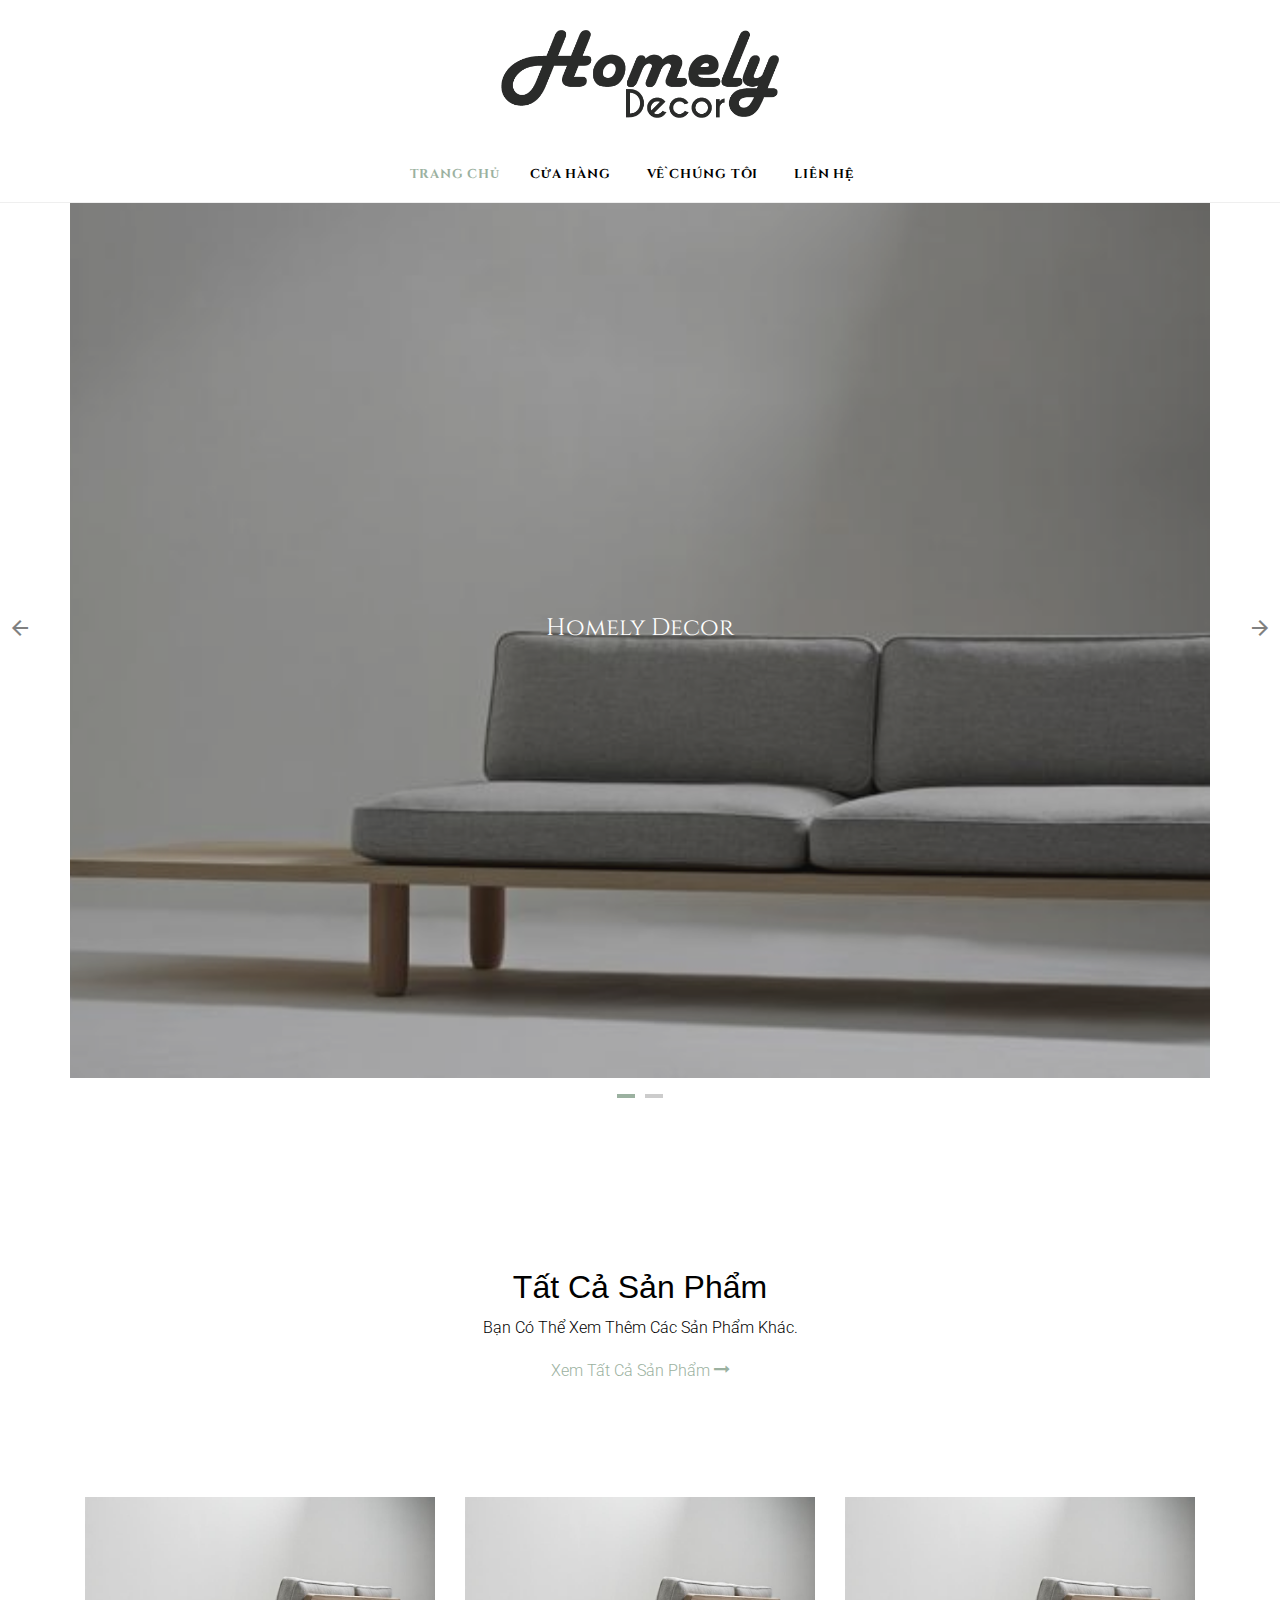
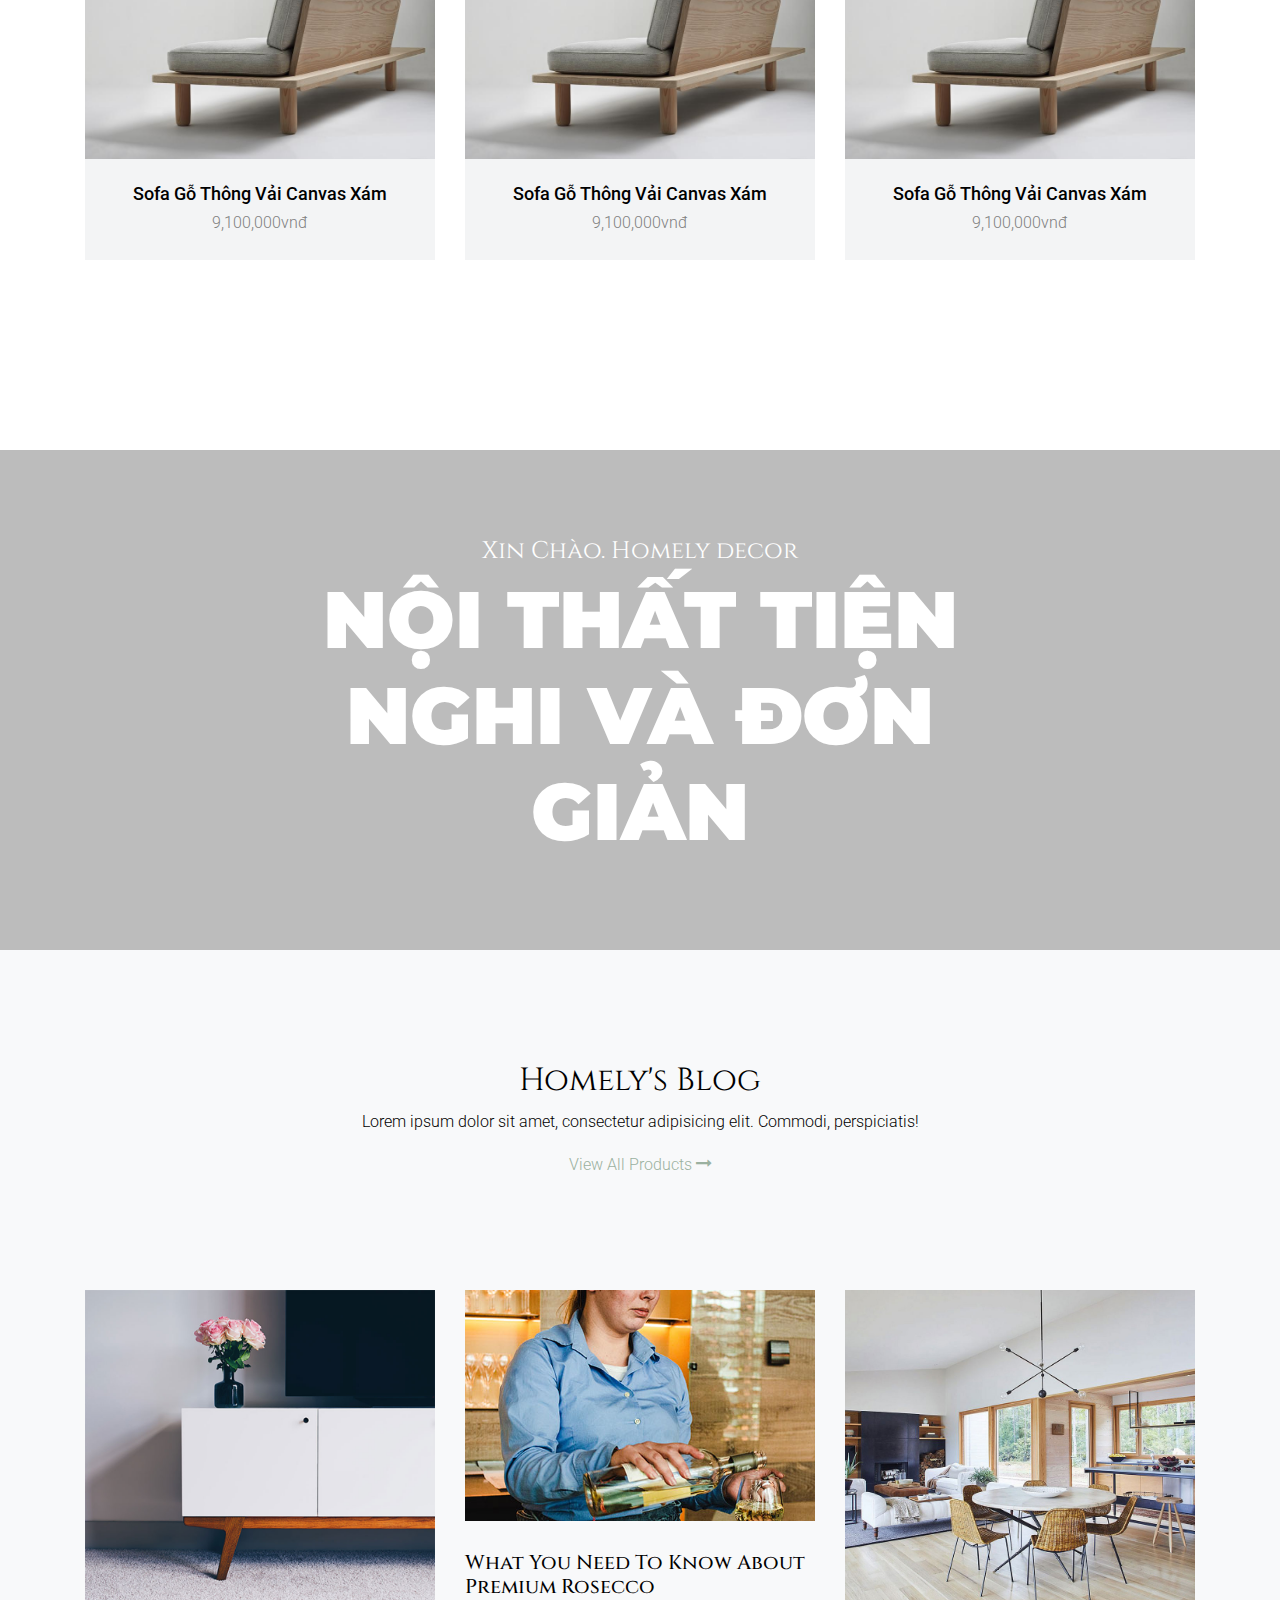
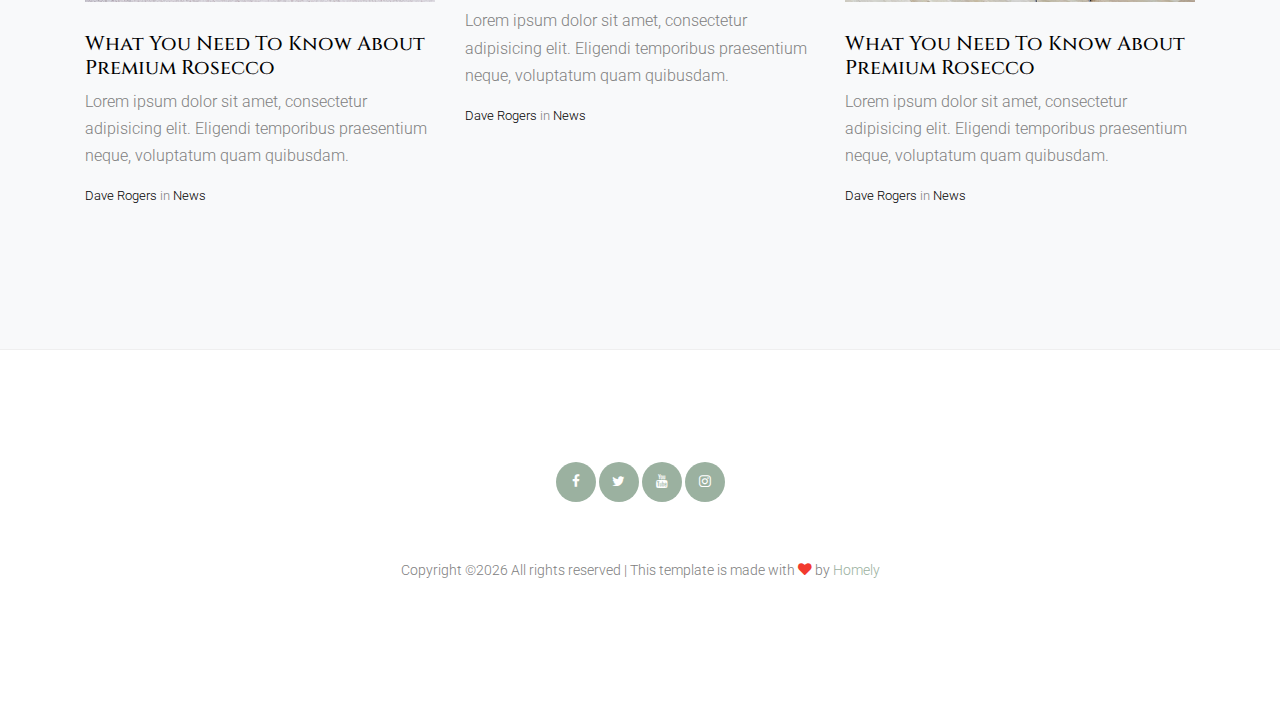
<file: index.html>
<!DOCTYPE html>
<html lang="en">

<head>
  <title>Wines &mdash; Website Template by Colorlib</title>
  <meta charset="utf-8">
  <meta name="viewport" content="width=device-width, initial-scale=1, shrink-to-fit=no">

  
  <link href="https://fonts.googleapis.com/css?family=Cinzel:400,700|Montserrat:400,700|Roboto&display=swap" rel="stylesheet"> 

  <link rel="stylesheet" href="fonts/icomoon/style.css">

  <link rel="stylesheet" href="css/bootstrap.min.css">
  <link rel="stylesheet" href="css/jquery-ui.css">
  <link rel="stylesheet" href="css/owl.carousel.min.css">
  <link rel="stylesheet" href="css/owl.theme.default.min.css">
  <link rel="stylesheet" href="css/owl.theme.default.min.css">

  <link rel="stylesheet" href="css/jquery.fancybox.min.css">

  <link rel="stylesheet" href="css/bootstrap-datepicker.css">

  <link rel="stylesheet" href="fonts/flaticon/font/flaticon.css">

  <link rel="stylesheet" href="css/aos.css">
  <link href="css/jquery.mb.YTPlayer.min.css" media="all" rel="stylesheet" type="text/css">

  <link rel="stylesheet" href="css/style.css">



</head>

<body data-spy="scroll" data-target=".site-navbar-target" data-offset="300">

  <div class="site-wrap">

    <div class="site-mobile-menu site-navbar-target">
      <div class="site-mobile-menu-header">
        <div class="site-mobile-menu-close mt-3">
          <span class="icon-close2 js-menu-toggle"></span>
        </div>
      </div>
      <div class="site-mobile-menu-body"></div>
    </div>


    
    <div class="header-top">
      <div class="container">
        <div class="row align-items-center">
          <div class="col-12 text-center">
            <a href="index.html" class="site-logo">
              <img src="images/logo.png" alt="Image" class="img-fluid" style="width: 25%; height: 25%">
            </a>
          </div>
          <a href="#" class="mx-auto d-inline-block d-lg-none site-menu-toggle js-menu-toggle text-black"><span
                class="icon-menu h3"></span></a>
        </div>
      </div>
      


      
      <div class="site-navbar py-2 js-sticky-header site-navbar-target d-none pl-0 d-lg-block" role="banner">

      <div class="container">
        <div class="d-flex align-items-center">
          
          <div class="mx-auto">
            <nav class="site-navigation position-relative text-left" role="navigation">
              <ul class="site-menu main-menu js-clone-nav mx-auto d-none pl-0 d-lg-block border-none">
                <li class="active"><a href="index.html" class="nav-link text-left" style="font-weight: bold">Trang Chủ</a></li>
                <!-- <li><a href="shop.html" class="nav-link text-left">Wines</a></li> -->
                <li><a href="shop.html" class="nav-link text-left" style="font-weight: bold">Cửa Hàng</a></li>
                <li><a href="about.html" class="nav-link text-left" style="font-weight: bold">Về Chúng Tôi</a></li>
                <li><a href="contact.html" class="nav-link text-left" style="font-weight: bold">Liên Hệ</a></li>
              </ul>                                                                                                                                                                                                                                                                                         
            </nav>

          </div>
         
        </div>
      </div>

    </div>
    
    </div>

    
    <div class="owl-carousel hero-slide owl-style">
      <div class="intro-section container" style="background-image: url('images/49d77c7e2eddd4838dcc.jpg');">
        <div class="row justify-content-center text-center align-items-center">
          <div class="col-md-8">
            <span class="sub-title">Homely Decor</span>
            <!-- <h1>Grape Wine</h1> -->
          </div>
        </div>
      </div>

      <div class="intro-section container" style="background-image: url('images/ffe0a84bfae800b659f9.jpg');">
        <div class="row justify-content-center text-center align-items-center">
          <div class="col-md-8">
            <span class="sub-title">Homely Decor</span>
            <!-- <h1>Wines For Everyone</h1> -->
          </div>
        </div>
      </div>

    </div>
    
    

    <div class="site-section mt-5">
      <div class="container">

        <div class="row mb-5">
          <div class="col-12 section-title text-center mb-5">
            <h2 class="d-block" style="font-family: sans-serif;">Tất Cả Sản Phẩm</h2>
            <p>Bạn Có Thể Xem Thêm Các Sản Phẩm Khác.</p>
            <p><a href="#">Xem Tất Cả Sản Phẩm <span class="icon-long-arrow-right"></span></a></p>
          </div>
        </div>
        <div class="row">
          
          <div class="col-lg-4 mb-5 col-md-6">

            <div class="wine_v_1 text-center pb-4">
              <a href="shop-single.html" class="thumbnail d-block mb-4"><img src="images/ffe0a84bfae800b659f9.jpg" alt="Image" class="img-fluid"></a>
              <div>
                <h3 class="heading mb-1"><a href="#">Sofa Gỗ Thông Vải Canvas Xám</a></h3>
                <span class="price">9,100,000vnđ</span>
              </div>
              

              <div class="wine-actions">
                  
                <h3 class="heading-2"><a href="#">Sofa Gỗ Thông Vải Canvas Xám</a></h3>
                <span class="price d-block"><del>10,000,000vnđ</del> 9,100,000vnđ</span>
                
                <div class="rating">
                  <span class="icon-star"></span>
                  <span class="icon-star"></span>
                  <span class="icon-star"></span>
                  <span class="icon-star"></span>
                  <span class="icon-star-o"></span>
                </div>
                
                <a href="#" class="btn add"><span class="icon-shopping-bag mr-3"></span> Thêm vào giỏ hàng</a>
              </div>
            </div>

          </div>

          <div class="col-lg-4 mb-5 col-md-6">
            <div class="wine_v_1 text-center pb-4">
               <a href="shop-single.html" class="thumbnail d-block mb-4"><img src="images/ffe0a84bfae800b659f9.jpg" alt="Image" class="img-fluid"></a>
              <div>
                <h3 class="heading mb-1"><a href="#">Sofa Gỗ Thông Vải Canvas Xám</a></h3>
                <span class="price">9,100,000vnđ</span>
              </div>
              

              <div class="wine-actions">
                  
                <h3 class="heading-2"><a href="#">Sofa Gỗ Thông Vải Canvas Xám</a></h3>
                <span class="price d-block"><del>10,000,000vnđ</del> 9,100,000vnđ</span>
                
                <div class="rating">
                  <span class="icon-star"></span>
                  <span class="icon-star"></span>
                  <span class="icon-star"></span>
                  <span class="icon-star"></span>
                  <span class="icon-star-o"></span>
                </div>
                
                <a href="#" class="btn add"><span class="icon-shopping-bag mr-3"></span> Thêm vào giỏ hàng</a>
              </div>
            </div>
          </div>

          <div class="col-lg-4 mb-5 col-md-6">
            <div class="wine_v_1 text-center pb-4">
               <a href="shop-single.html" class="thumbnail d-block mb-4"><img src="images/ffe0a84bfae800b659f9.jpg" alt="Image" class="img-fluid"></a>
              <div>
                <h3 class="heading mb-1"><a href="#">Sofa Gỗ Thông Vải Canvas Xám</a></h3>
                <span class="price">9,100,000vnđ</span>
              </div>
              

              <div class="wine-actions">
                  
                <h3 class="heading-2"><a href="#">Sofa Gỗ Thông Vải Canvas Xám</a></h3>
                <span class="price d-block"><del>10,000,000vnđ</del> 9,100,000vnđ</span>
                
                <div class="rating">
                  <span class="icon-star"></span>
                  <span class="icon-star"></span>
                  <span class="icon-star"></span>
                  <span class="icon-star"></span>
                  <span class="icon-star-o"></span>
                </div>
                
                <a href="#" class="btn add"><span class="icon-shopping-bag mr-3"></span> Thêm vào giỏ hàng</a>
              </div>
            </div>
          </div>

          

        </div>
      </div>
    </div>

    <div class="hero-2" style="background-image: url('images/img_1.jpg');">
     <div class="container">
        <div class="row justify-content-center text-center align-items-center">
          <div class="col-md-8">
            <span class="sub-title">Xin Chào. Homely decor</span>
            <h2>Nội Thất Tiện Nghi Và Đơn Giản</h2>
          </div>
        </div>
      </div>
    </div>

   <!--  <div class="site-section bg-light">
      <div class="container">
        <div class="owl-carousel owl-slide-3 owl-slide">
        
          <blockquote class="testimony">
            <img src="images/person_1.jpg" alt="Image">
            <p>&ldquo;Lorem ipsum dolor sit amet, consectetur adipisicing elit. Libero sapiente beatae, nemo quasi quo neque consequatur rem porro reprehenderit, a dignissimos unde ut enim fugiat deleniti quae placeat in cumque?&rdquo;</p>
            <p class="small text-primary">&mdash; Collin Miller</p>
          </blockquote>
          <blockquote class="testimony">
            <img src="images/person_2.jpg" alt="Image">
            <p>&ldquo;Lorem ipsum dolor sit amet, consectetur adipisicing elit. Libero sapiente beatae, nemo quasi quo neque consequatur rem porro reprehenderit, a dignissimos unde ut enim fugiat deleniti quae placeat in cumque?&rdquo;</p>
            <p class="small text-primary">&mdash; Harley Perkins</p>
          </blockquote>
          <blockquote class="testimony">
            <img src="images/person_3.jpg" alt="Image">
            <p>&ldquo;Lorem ipsum dolor sit amet, consectetur adipisicing elit. Libero sapiente beatae, nemo quasi quo neque consequatur rem porro reprehenderit, a dignissimos unde ut enim fugiat deleniti quae placeat in cumque?&rdquo;</p>
            <p class="small text-primary">&mdash; Levi Morris</p>
          </blockquote>
          <blockquote class="testimony">
            <img src="images/person_1.jpg" alt="Image">
            <p>&ldquo;Lorem ipsum dolor sit amet, consectetur adipisicing elit. Libero sapiente beatae, nemo quasi quo neque consequatur rem porro reprehenderit, a dignissimos unde ut enim fugiat deleniti quae placeat in cumque?&rdquo;</p>
            <p class="small text-primary">&mdash; Allie Smith</p>
          </blockquote>
        
        </div>
      </div> -->
    </div>
  

    <div class="site-section bg-light">
      <div class="container">
        <div class="row mb-5">
          <div class="col-12 section-title text-center mb-5">
            <h2 class="d-block">Homely's Blog</h2>
            <p>Lorem ipsum dolor sit amet, consectetur adipisicing elit. Commodi, perspiciatis!</p>
            <p><a href="categories.html">View All Products <span class="icon-long-arrow-right"></span></a></p>
          </div>
        </div>
        <div class="row">
          <div class="col-lg-4 mb-4 mb-lg-0 col-md-6">
            <div class="post-entry-1">
              <a href="post-single.html"><img src="images/img_1.jpg" alt="Image" class="img-fluid"></a>
              <h2><a href="blog-single.html">What You Need To Know About Premium Rosecco</a></h2>
              <p>Lorem ipsum dolor sit amet, consectetur adipisicing elit. Eligendi temporibus praesentium neque, voluptatum quam quibusdam.</p>
              <div class="post-meta">
                <span class="d-block"><a href="#">Dave Rogers</a> in <a href="#">News</a></span>
              </div>
            </div>
          </div>
          <div class="col-lg-4 mb-4 mb-lg-0 col-md-6">
            <div class="post-entry-1">
              <a href="post-single.html"><img src="images/img_2.jpg" alt="Image" class="img-fluid"></a>
              <h2><a href="blog-single.html">What You Need To Know About Premium Rosecco</a></h2>
              <p>Lorem ipsum dolor sit amet, consectetur adipisicing elit. Eligendi temporibus praesentium neque, voluptatum quam quibusdam.</p>
              <div class="post-meta">
                <span class="d-block"><a href="#">Dave Rogers</a> in <a href="#">News</a></span>
              </div>
            </div>
          </div>
          <div class="col-lg-4 mb-4 mb-lg-0 col-md-6">
            <div class="post-entry-1">
              <a href="post-single.html"><img src="images/img_3.jpg" alt="Image" class="img-fluid"></a>
              <h2><a href="blog-single.html">What You Need To Know About Premium Rosecco</a></h2>
              <p>Lorem ipsum dolor sit amet, consectetur adipisicing elit. Eligendi temporibus praesentium neque, voluptatum quam quibusdam.</p>
              <div class="post-meta">
                <span class="d-block"><a href="#">Dave Rogers</a> in <a href="#">News</a></span>
              </div>
            </div>
          </div>
        </div>
      </div>
    </div>
    
    
    <div class="footer">
      <div class="container">
        
        <div class="row">
          <div class="col-12 text-center">
            <div class="social-icons">
              <a href="#"><span class="icon-facebook"></span></a>
              <a href="#"><span class="icon-twitter"></span></a>
              <a href="#"><span class="icon-youtube"></span></a>
              <a href="#"><span class="icon-instagram"></span></a>
            </div>
          </div>
        </div>
        <div class="row">
          <div class="col-12">
            <div class="copyright">
                <p>
                    <!-- Link back to Colorlib can't be removed. Template is licensed under CC BY 3.0. -->
                    Copyright &copy;<script>document.write(new Date().getFullYear());</script> All rights reserved | This template is made with <i class="icon-heart text-danger" aria-hidden="true"></i> by <a href="homelydecor.online" target="_blank" >Homely</a>
                    <!-- Link back to Colorlib can't be removed. Template is licensed under CC BY 3.0. -->
                    </p>



            </div>
          </div>
        </div>
      </div>
    </div>
    

  </div>
  <!-- .site-wrap -->


  <!-- loader -->
  <div id="loader" class="show fullscreen"><svg class="circular" width="48px" height="48px"><circle class="path-bg" cx="24" cy="24" r="22" fill="none" stroke-width="4" stroke="#eeeeee"/><circle class="path" cx="24" cy="24" r="22" fill="none" stroke-width="4" stroke-miterlimit="10" stroke="#ff5e15"/></svg></div>

  <script src="js/jquery-3.3.1.min.js"></script>
  <script src="js/jquery-migrate-3.0.1.min.js"></script>
  <script src="js/jquery-ui.js"></script>
  <script src="js/popper.min.js"></script>
  <script src="js/bootstrap.min.js"></script>
  <script src="js/owl.carousel.min.js"></script>
  <script src="js/jquery.stellar.min.js"></script>
  <script src="js/jquery.countdown.min.js"></script>
  <script src="js/bootstrap-datepicker.min.js"></script>
  <script src="js/jquery.easing.1.3.js"></script>
  <script src="js/aos.js"></script>
  <script src="js/jquery.fancybox.min.js"></script>
  <script src="js/jquery.sticky.js"></script>
  <script src="js/jquery.mb.YTPlayer.min.js"></script>




  <script src="js/main.js"></script>

</body>

</html>
</file>
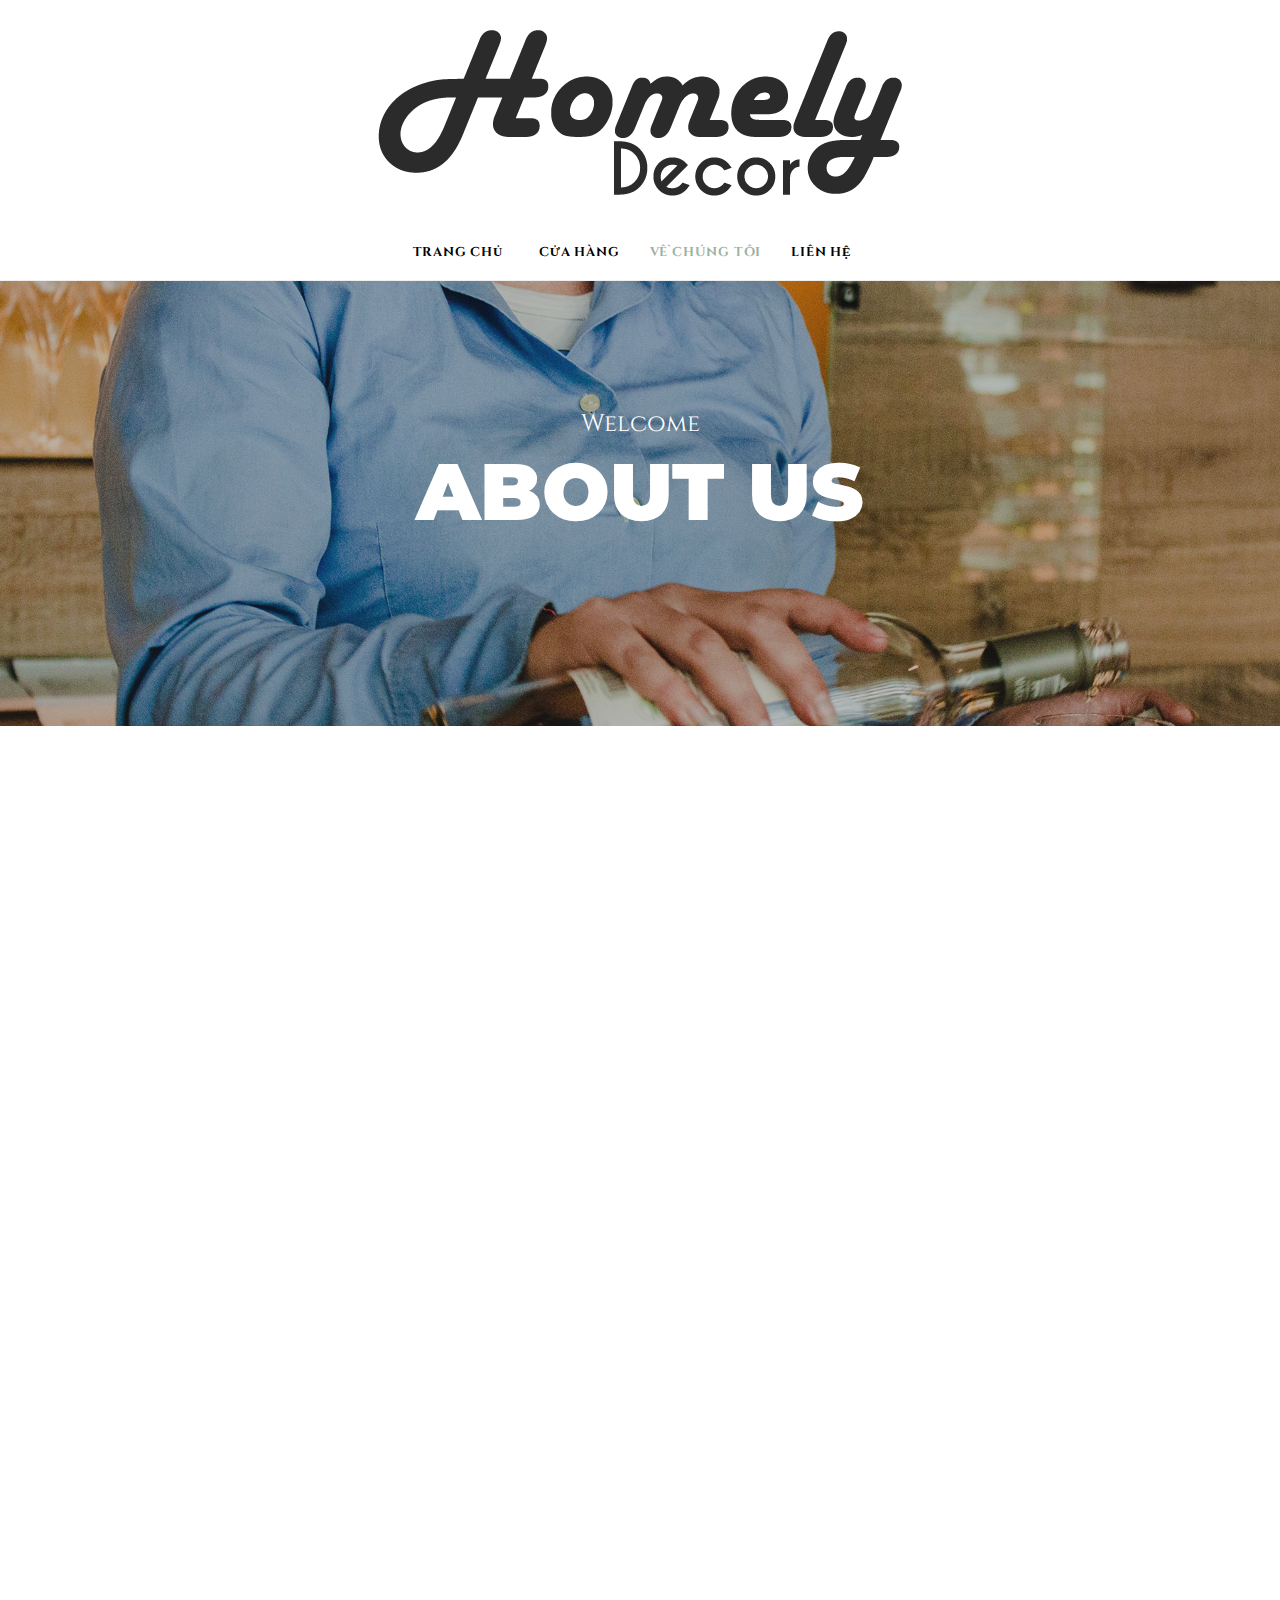
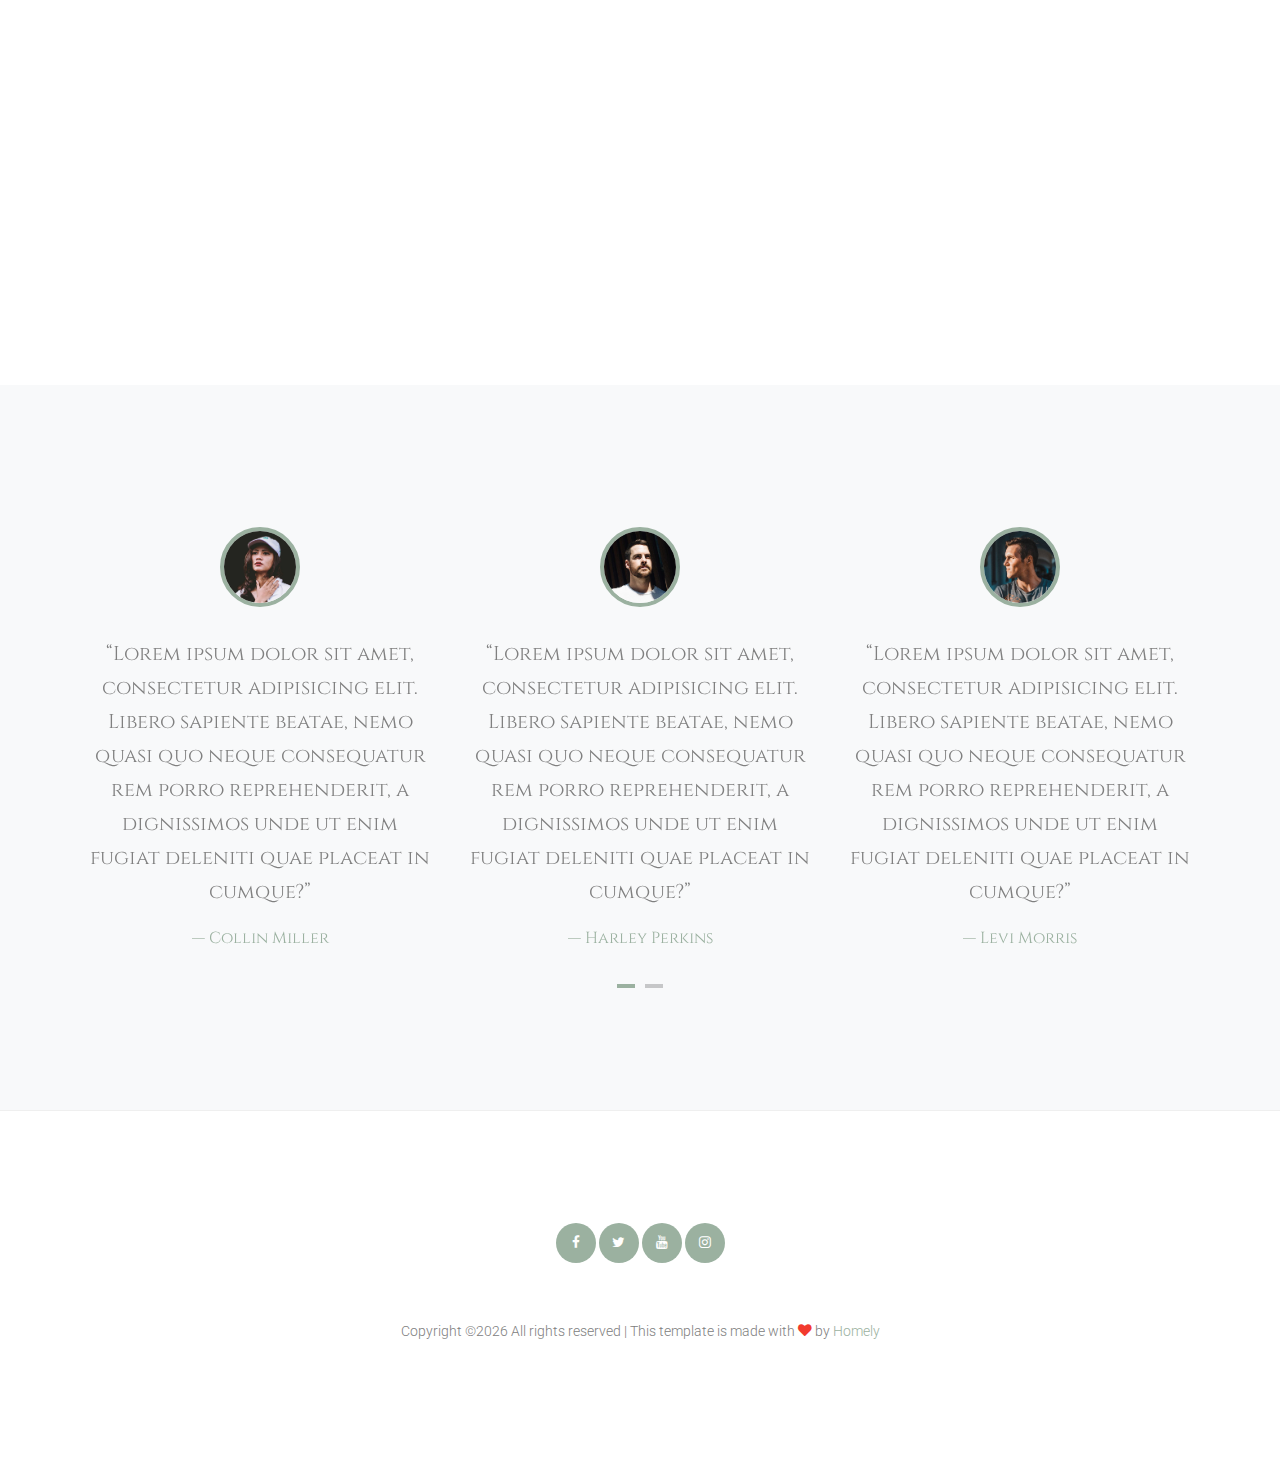
<file: about.html>
<!DOCTYPE html>
<html lang="en">

<head>
  <title>Wines &mdash; Website Template by Colorlib</title>
  <meta charset="utf-8">
  <meta name="viewport" content="width=device-width, initial-scale=1, shrink-to-fit=no">

  
  <link href="https://fonts.googleapis.com/css?family=Cinzel:400,700|Montserrat:400,700|Roboto&display=swap" rel="stylesheet">

  <link rel="stylesheet" href="fonts/icomoon/style.css">

  <link rel="stylesheet" href="css/bootstrap.min.css">
  <link rel="stylesheet" href="css/jquery-ui.css">
  <link rel="stylesheet" href="css/owl.carousel.min.css">
  <link rel="stylesheet" href="css/owl.theme.default.min.css">
  <link rel="stylesheet" href="css/owl.theme.default.min.css">

  <link rel="stylesheet" href="css/jquery.fancybox.min.css">

  <link rel="stylesheet" href="css/bootstrap-datepicker.css">

  <link rel="stylesheet" href="fonts/flaticon/font/flaticon.css">

  <link rel="stylesheet" href="css/aos.css">
  <link href="css/jquery.mb.YTPlayer.min.css" media="all" rel="stylesheet" type="text/css">

  <link rel="stylesheet" href="css/style.css">



</head>

<body data-spy="scroll" data-target=".site-navbar-target" data-offset="300">

  <div class="site-wrap">

    <div class="site-mobile-menu site-navbar-target">
      <div class="site-mobile-menu-header">
        <div class="site-mobile-menu-close mt-3">
          <span class="icon-close2 js-menu-toggle"></span>
        </div>
      </div>
      <div class="site-mobile-menu-body"></div>
    </div>


    
    <div class="header-top">
      <div class="container">
        <div class="row align-items-center">
          <div class="col-12 text-center">
            <a href="index.html" class="site-logo">
              <img src="images/logo.png" alt="Image" class="img-fluid">
            </a>
          </div>
          <a href="#" class="mx-auto d-inline-block d-lg-none site-menu-toggle js-menu-toggle text-black"><span
                class="icon-menu h3"></span></a>
        </div>
      </div>
      


      
      <div class="site-navbar py-2 js-sticky-header site-navbar-target d-none pl-0 d-lg-block" role="banner">

      <div class="container">
        <div class="d-flex align-items-center">
          
          <div class="mx-auto">
            <nav class="site-navigation position-relative text-left" role="navigation">
              <ul class="site-menu main-menu js-clone-nav mx-auto d-none pl-0 d-lg-block border-none">
                <li><a href="index.html" class="nav-link text-left" style="font-weight: bold">Trang Chủ</a></li>
                <!-- <li><a href="shop.html" class="nav-link text-left">Wines</a></li> -->
                <li><a href="shop.html" class="nav-link text-left" style="font-weight: bold">Cửa Hàng</a></li>
                <li class="active"><a href="about.html" class="nav-link text-left" style="font-weight: bold">Về Chúng Tôi</a></li>
                <li><a href="contact.html" class="nav-link text-left" style="font-weight: bold">Liên Hệ</a></li>
              </ul>
              </ul>                                                                                                                                                                                                                                                                                         
            </nav>

          </div>
         
        </div>
      </div>

    </div>
    
    </div>

    
    

    <div class="hero-2" style="background-image: url('images/hero_2.jpg');">
     <div class="container">
        <div class="row justify-content-center text-center align-items-center">
          <div class="col-md-8">
            <span class="sub-title">Welcome</span>
            <h2>About Us</h2>
          </div>
        </div>
      </div>
    </div>


    <div class="site-section py-5 custom-border-bottom" data-aos="fade">
      <div class="container">
        <div class="row mb-5">
          <div class="col-md-6">
            <div class="block-16">
              <figure>
                <img src="images/hero_1.jpg" alt="Image placeholder" class="img-fluid">
    
              </figure>
            </div>
          </div>
          <div class="col-md-1"></div>
          <div class="col-md-5">
    
    
            <div class="site-section-heading pt-3 mb-4">
              <h2 class="text-black font-heading-serif">How We Started</h2>
            </div>
            <p>Rerum quis soluta, esse, cupiditate voluptate ipsum? Sunt unde eos vitae suscipit harum eligendi reprehenderit, illo eaque sit!</p>
            <p>Lorem ipsum dolor sit amet, consectetur adipisicing elit. Delectus consequuntur hic quaerat cupiditate tempore temporibus nulla at eum!</p>
    
          </div>
        </div>
      </div>
    </div>

    

    <div class="site-section py-5 bg-light custom-border-bottom" data-aos="fade">
      <div class="container">
        <div class="row">
          <div class="col-md-6 order-md-2">
            <div class="block-16">
              <figure>
                <img src="images/hero_2.jpg" alt="Image placeholder" class="img-fluid ">
                <a href="https://vimeo.com/channels/staffpicks/93951774" class="play-button popup-vimeo" data-fancybox><span
                    class="icon-play"></span></a>
    
              </figure>
            </div>
          </div>
          <div class="col-md-5 mr-auto">
    
    
            <div class="site-section-heading pt-3 mb-4">
              <h2 class="text-black font-heading-serif">Wines For You All</h2>
            </div>
            <p>Lorem ipsum dolor sit amet, consectetur adipisicing elit. Delectus consequuntur hic quaerat cupiditate tempore temporibus nulla at eum!</p>
            <p>Magni debitis minima ipsam, itaque nam eligendi iusto? Adipisci blanditiis itaque ipsam cupiditate architecto, dolore saepe placeat culpa.</p>
            
            
    
          </div>
        </div>
      </div>
    </div>
    
    <div class="site-section site-section-sm site-blocks-1 border-0" data-aos="fade">
      <div class="container">
        <div class="row">
          <div class="col-md-6 col-lg-4 d-lg-flex mb-4 mb-lg-0 pl-4" data-aos="fade-up" data-aos-delay="">
            <div class="icon mr-4 align-self-start">
              <span class="icon-truck text-primary"></span>
            </div>
            <div class="text">
              <h2 class="font-heading-serif">Free Shipping</h2>
              <p>Lorem ipsum dolor sit amet, consectetur adipiscing elit. Phasellus at iaculis quam. Integer accumsan
                tincidunt fringilla.</p>
            </div>
          </div>
          <div class="col-md-6 col-lg-4 d-lg-flex mb-4 mb-lg-0 pl-4" data-aos="fade-up" data-aos-delay="100">
            <div class="icon mr-4 align-self-start">
              <span class="icon-refresh2 text-primary"></span>
            </div>
            <div class="text">
              <h2 class="font-heading-serif">Free Returns</h2>
              <p>Lorem ipsum dolor sit amet, consectetur adipiscing elit. Phasellus at iaculis quam. Integer accumsan
                tincidunt fringilla.</p>
            </div>
          </div>
          <div class="col-md-6 col-lg-4 d-lg-flex mb-4 mb-lg-0 pl-4" data-aos="fade-up" data-aos-delay="200">
            <div class="icon mr-4 align-self-start">
              <span class="icon-help text-primary"></span>
            </div>
            <div class="text">
              <h2 class="font-heading-serif">Customer Support</h2>
              <p>Lorem ipsum dolor sit amet, consectetur adipiscing elit. Phasellus at iaculis quam. Integer accumsan
                tincidunt fringilla.</p>
            </div>
          </div>
        </div>
      </div>
    </div>

    <div class="site-section bg-light">
      <div class="container">
        <div class="owl-carousel owl-slide-3 owl-slide">
        
          <blockquote class="testimony">
            <img src="images/person_1.jpg" alt="Image">
            <p>&ldquo;Lorem ipsum dolor sit amet, consectetur adipisicing elit. Libero sapiente beatae, nemo quasi quo neque consequatur rem porro reprehenderit, a dignissimos unde ut enim fugiat deleniti quae placeat in cumque?&rdquo;</p>
            <p class="small text-primary">&mdash; Collin Miller</p>
          </blockquote>
          <blockquote class="testimony">
            <img src="images/person_2.jpg" alt="Image">
            <p>&ldquo;Lorem ipsum dolor sit amet, consectetur adipisicing elit. Libero sapiente beatae, nemo quasi quo neque consequatur rem porro reprehenderit, a dignissimos unde ut enim fugiat deleniti quae placeat in cumque?&rdquo;</p>
            <p class="small text-primary">&mdash; Harley Perkins</p>
          </blockquote>
          <blockquote class="testimony">
            <img src="images/person_3.jpg" alt="Image">
            <p>&ldquo;Lorem ipsum dolor sit amet, consectetur adipisicing elit. Libero sapiente beatae, nemo quasi quo neque consequatur rem porro reprehenderit, a dignissimos unde ut enim fugiat deleniti quae placeat in cumque?&rdquo;</p>
            <p class="small text-primary">&mdash; Levi Morris</p>
          </blockquote>
          <blockquote class="testimony">
            <img src="images/person_1.jpg" alt="Image">
            <p>&ldquo;Lorem ipsum dolor sit amet, consectetur adipisicing elit. Libero sapiente beatae, nemo quasi quo neque consequatur rem porro reprehenderit, a dignissimos unde ut enim fugiat deleniti quae placeat in cumque?&rdquo;</p>
            <p class="small text-primary">&mdash; Allie Smith</p>
          </blockquote>
        
        </div>
      </div>
    </div>
  

    
    
    <div class="footer">
      <div class="container">
        
        <div class="row">
          <div class="col-12 text-center">
            <div class="social-icons">
              <a href="#"><span class="icon-facebook"></span></a>
              <a href="#"><span class="icon-twitter"></span></a>
              <a href="#"><span class="icon-youtube"></span></a>
              <a href="#"><span class="icon-instagram"></span></a>
            </div>
          </div>
        </div>
        <div class="row">
          <div class="col-12">
            <div class="copyright">
                <p>
                    <!-- Link back to Colorlib can't be removed. Template is licensed under CC BY 3.0. -->
                    Copyright &copy;<script>document.write(new Date().getFullYear());</script> All rights reserved | This template is made with <i class="icon-heart text-danger" aria-hidden="true"></i> by <a href="homelydecor.online" target="_blank" >Homely</a>
                    <!-- Link back to Colorlib can't be removed. Template is licensed under CC BY 3.0. -->
                    </p>



            </div>
          </div>
        </div>
      </div>
    </div>
    

  </div>
  <!-- .site-wrap -->


  <!-- loader -->
  <div id="loader" class="show fullscreen"><svg class="circular" width="48px" height="48px"><circle class="path-bg" cx="24" cy="24" r="22" fill="none" stroke-width="4" stroke="#eeeeee"/><circle class="path" cx="24" cy="24" r="22" fill="none" stroke-width="4" stroke-miterlimit="10" stroke="#ff5e15"/></svg></div>

  <script src="js/jquery-3.3.1.min.js"></script>
  <script src="js/jquery-migrate-3.0.1.min.js"></script>
  <script src="js/jquery-ui.js"></script>
  <script src="js/popper.min.js"></script>
  <script src="js/bootstrap.min.js"></script>
  <script src="js/owl.carousel.min.js"></script>
  <script src="js/jquery.stellar.min.js"></script>
  <script src="js/jquery.countdown.min.js"></script>
  <script src="js/bootstrap-datepicker.min.js"></script>
  <script src="js/jquery.easing.1.3.js"></script>
  <script src="js/aos.js"></script>
  <script src="js/jquery.fancybox.min.js"></script>
  <script src="js/jquery.sticky.js"></script>
  <script src="js/jquery.mb.YTPlayer.min.js"></script>




  <script src="js/main.js"></script>

</body>

</html>
</file>
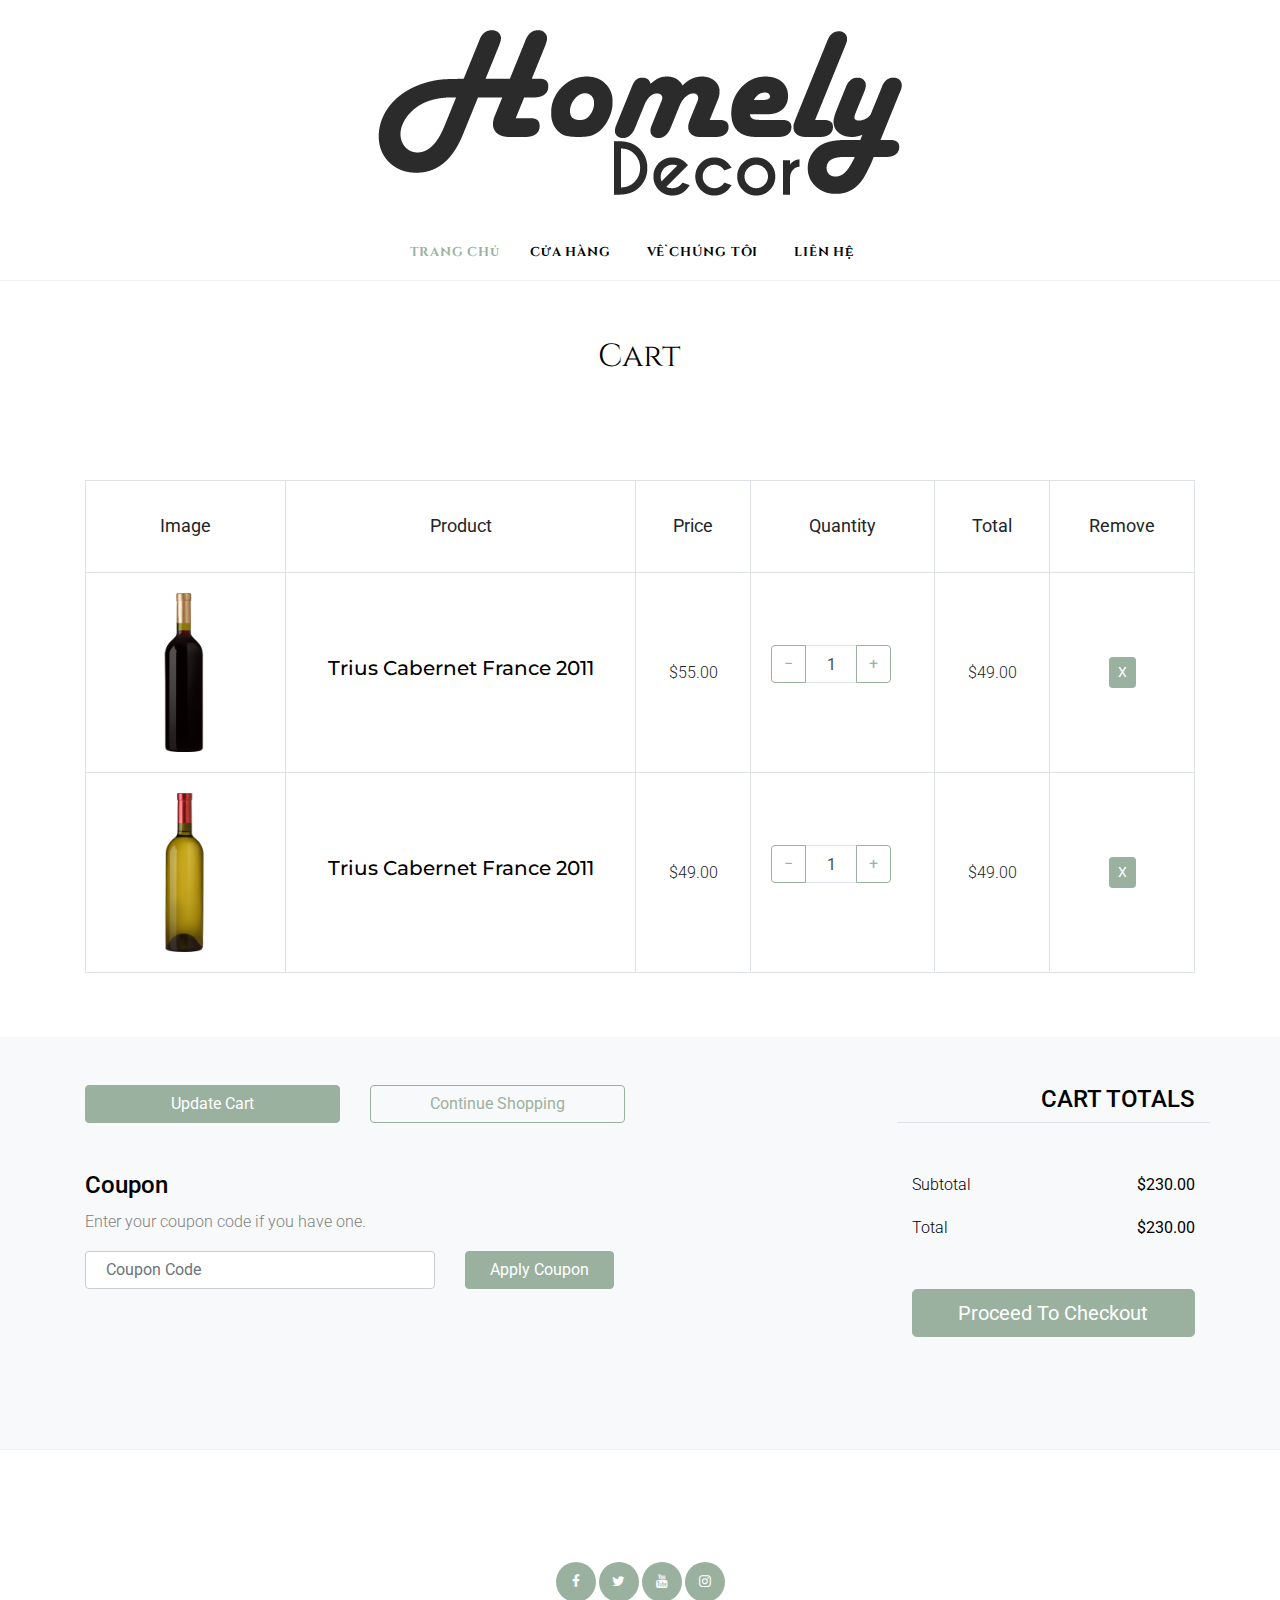
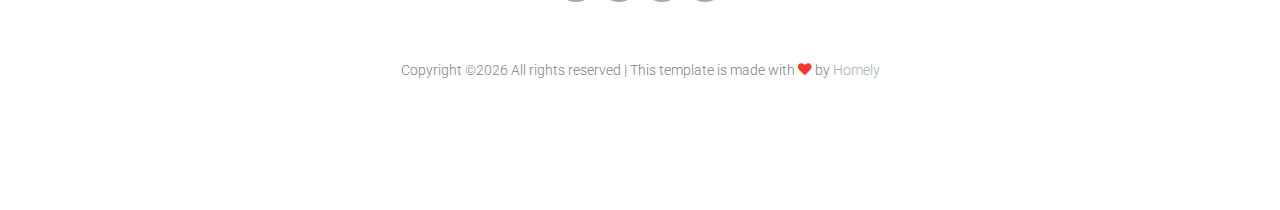
<file: cart.html>
<!DOCTYPE html>
<html lang="en">

<head>
  <title>Wines &mdash; Website Template by Colorlib</title>
  <meta charset="utf-8">
  <meta name="viewport" content="width=device-width, initial-scale=1, shrink-to-fit=no">

  
  <link href="https://fonts.googleapis.com/css?family=Cinzel:400,700|Montserrat:400,700|Roboto&display=swap" rel="stylesheet"> 

  <link rel="stylesheet" href="fonts/icomoon/style.css">

  <link rel="stylesheet" href="css/bootstrap.min.css">
  <link rel="stylesheet" href="css/jquery-ui.css">
  <link rel="stylesheet" href="css/owl.carousel.min.css">
  <link rel="stylesheet" href="css/owl.theme.default.min.css">
  <link rel="stylesheet" href="css/owl.theme.default.min.css">

  <link rel="stylesheet" href="css/jquery.fancybox.min.css">

  <link rel="stylesheet" href="css/bootstrap-datepicker.css">

  <link rel="stylesheet" href="fonts/flaticon/font/flaticon.css">

  <link rel="stylesheet" href="css/aos.css">
  <link href="css/jquery.mb.YTPlayer.min.css" media="all" rel="stylesheet" type="text/css">

  <link rel="stylesheet" href="css/style.css">



</head>

<body data-spy="scroll" data-target=".site-navbar-target" data-offset="300">

  <div class="site-wrap">

    <div class="site-mobile-menu site-navbar-target">
      <div class="site-mobile-menu-header">
        <div class="site-mobile-menu-close mt-3">
          <span class="icon-close2 js-menu-toggle"></span>
        </div>
      </div>
      <div class="site-mobile-menu-body"></div>
    </div>


    
    <div class="header-top">
      <div class="container">
        <div class="row align-items-center">
          <div class="col-12 text-center">
            <a href="index.html" class="site-logo">
              <img src="images/logo.png" alt="Image" class="img-fluid">
            </a>
          </div>
          <a href="#" class="mx-auto d-inline-block d-lg-none site-menu-toggle js-menu-toggle text-black"><span
                class="icon-menu h3"></span></a>
        </div>
      </div>
      


      
      <div class="site-navbar py-2 js-sticky-header site-navbar-target d-none pl-0 d-lg-block" role="banner">

      <div class="container">
        <div class="d-flex align-items-center">
          
          <div class="mx-auto">
            <nav class="site-navigation position-relative text-left" role="navigation">
              <ul class="site-menu main-menu js-clone-nav mx-auto d-none pl-0 d-lg-block border-none">
                <li class="active"><a href="index.html" class="nav-link text-left" style="font-weight: bold">Trang Chủ</a></li>
                <!-- <li><a href="shop.html" class="nav-link text-left">Wines</a></li> -->
                <li><a href="shop.html" class="nav-link text-left" style="font-weight: bold">Cửa Hàng</a></li>
                <li><a href="about.html" class="nav-link text-left" style="font-weight: bold">Về Chúng Tôi</a></li>
                <li><a href="contact.html" class="nav-link text-left" style="font-weight: bold">Liên Hệ</a></li>
              </ul>
              </ul>                                                                                                                                                                                                                                                                                         
            </nav>

          </div>
         
        </div>
      </div>

    </div>
    
    </div>

    
    
    

      
    

    <div class="site-section  pb-0">
      <div class="container">
        <div class="row mb-5 justify-content-center">
          <div class="col-7 section-title text-center mb-5">
            <h2 class="d-block">Cart</h2>
          </div>
        </div>
        <div class="row mb-5">
          <form class="col-md-12" method="post">
            <div class="site-blocks-table">
              <table class="table table-bordered">
                <thead>
                  <tr>
                    <th class="product-thumbnail">Image</th>
                    <th class="product-name">Product</th>
                    <th class="product-price">Price</th>
                    <th class="product-quantity">Quantity</th>
                    <th class="product-total">Total</th>
                    <th class="product-remove">Remove</th>
                  </tr>
                </thead>
                <tbody>
                  <tr>
                    <td class="product-thumbnail">
                      <img src="images/wine_1.png" alt="Image" class="img-fluid">
                    </td>
                    <td class="product-name">
                      <h2 class="h5 cart-product-title text-black">Trius Cabernet France 2011</h2>
                    </td>
                    <td>$55.00</td>
                    <td>
                      <div class="input-group mb-3" style="max-width: 120px;">
                        <div class="input-group-prepend">
                          <button class="btn btn-outline-primary js-btn-minus" type="button">&minus;</button>
                        </div>
                        <input type="text" class="form-control text-center border mr-0" value="1" placeholder=""
                          aria-label="Example text with button addon" aria-describedby="button-addon1">
                        <div class="input-group-append">
                          <button class="btn btn-outline-primary js-btn-plus" type="button">&plus;</button>
                        </div>
                      </div>
    
                    </td>
                    <td>$49.00</td>
                    <td><a href="#" class="btn btn-primary height-auto btn-sm">X</a></td>
                  </tr>
    
                  <tr>
                    <td class="product-thumbnail">
                      <img src="images/wine_2.png" alt="Image" class="img-fluid">
                    </td>
                    <td class="product-name">
                      <h2 class="h5 cart-product-title text-black">Trius Cabernet France 2011</h2>
                    </td>
                    <td>$49.00</td>
                    <td>
                      <div class="input-group mb-3" style="max-width: 120px;">
                        <div class="input-group-prepend">
                          <button class="btn btn-outline-primary js-btn-minus" type="button">&minus;</button>
                        </div>
                        <input type="text" class="form-control text-center border mr-0" value="1" placeholder=""
                          aria-label="Example text with button addon" aria-describedby="button-addon1">
                        <div class="input-group-append">
                          <button class="btn btn-outline-primary js-btn-plus" type="button">&plus;</button>
                        </div>
                      </div>
    
                    </td>
                    <td>$49.00</td>
                    <td><a href="#" class="btn btn-primary height-auto btn-sm">X</a></td>
                  </tr>
                </tbody>
              </table>
            </div>
          </form>
        </div>
    
      </div>
    </div>

    <div class="site-section pt-5 bg-light">
      <div class="container">
        <div class="row">
          <div class="col-md-6">
            <div class="row mb-5">
              <div class="col-md-6 mb-3 mb-md-0">
                <button class="btn btn-primary btn-md btn-block">Update Cart</button>
              </div>
              <div class="col-md-6">
                <button class="btn btn-outline-primary btn-md btn-block">Continue Shopping</button>
              </div>
            </div>
            <div class="row">
              <div class="col-md-12">
                <label class="text-black h4" for="coupon">Coupon</label>
                <p>Enter your coupon code if you have one.</p>
              </div>
              <div class="col-md-8 mb-3 mb-md-0">
                <input type="text" class="form-control py-3" id="coupon" placeholder="Coupon Code">
              </div>
              <div class="col-md-4">
                <button class="btn btn-primary btn-md px-4">Apply Coupon</button>
              </div>
            </div>
          </div>
          <div class="col-md-6 pl-5">
            <div class="row justify-content-end">
              <div class="col-md-7">
                <div class="row">
                  <div class="col-md-12 text-right border-bottom mb-5">
                    <h3 class="text-black h4 text-uppercase">Cart Totals</h3>
                  </div>
                </div>
                <div class="row mb-3">
                  <div class="col-md-6">
                    <span class="text-black">Subtotal</span>
                  </div>
                  <div class="col-md-6 text-right">
                    <strong class="text-black">$230.00</strong>
                  </div>
                </div>
                <div class="row mb-5">
                  <div class="col-md-6">
                    <span class="text-black">Total</span>
                  </div>
                  <div class="col-md-6 text-right">
                    <strong class="text-black">$230.00</strong>
                  </div>
                </div>
    
                <div class="row">
                  <div class="col-md-12">
                    <button class="btn btn-primary btn-lg btn-block" onclick="window.location='checkout.html'">Proceed To
                      Checkout</button>
                  </div>
                </div>
              </div>
            </div>
          </div>
        </div>
      </div>
    </div>


    
    <div class="footer">
      <div class="container">
        
        <div class="row">
          <div class="col-12 text-center">
            <div class="social-icons">
              <a href="#"><span class="icon-facebook"></span></a>
              <a href="#"><span class="icon-twitter"></span></a>
              <a href="#"><span class="icon-youtube"></span></a>
              <a href="#"><span class="icon-instagram"></span></a>
            </div>
          </div>
        </div>
        <div class="row">
          <div class="col-12">
            <div class="copyright">
                <p>
                    <!-- Link back to Colorlib can't be removed. Template is licensed under CC BY 3.0. -->
                    Copyright &copy;<script>document.write(new Date().getFullYear());</script> All rights reserved | This template is made with <i class="icon-heart text-danger" aria-hidden="true"></i> by <a href="homelydecor.online" target="_blank" >Homely</a>
                    <!-- Link back to Colorlib can't be removed. Template is licensed under CC BY 3.0. -->
                    </p>



            </div>
          </div>
        </div>
      </div>
    </div>
    

  </div>
  <!-- .site-wrap -->


  <!-- loader -->
  <div id="loader" class="show fullscreen"><svg class="circular" width="48px" height="48px"><circle class="path-bg" cx="24" cy="24" r="22" fill="none" stroke-width="4" stroke="#eeeeee"/><circle class="path" cx="24" cy="24" r="22" fill="none" stroke-width="4" stroke-miterlimit="10" stroke="#ff5e15"/></svg></div>

  <script src="js/jquery-3.3.1.min.js"></script>
  <script src="js/jquery-migrate-3.0.1.min.js"></script>
  <script src="js/jquery-ui.js"></script>
  <script src="js/popper.min.js"></script>
  <script src="js/bootstrap.min.js"></script>
  <script src="js/owl.carousel.min.js"></script>
  <script src="js/jquery.stellar.min.js"></script>
  <script src="js/jquery.countdown.min.js"></script>
  <script src="js/bootstrap-datepicker.min.js"></script>
  <script src="js/jquery.easing.1.3.js"></script>
  <script src="js/aos.js"></script>
  <script src="js/jquery.fancybox.min.js"></script>
  <script src="js/jquery.sticky.js"></script>
  <script src="js/jquery.mb.YTPlayer.min.js"></script>




  <script src="js/main.js"></script>

</body>

</html>
</file>
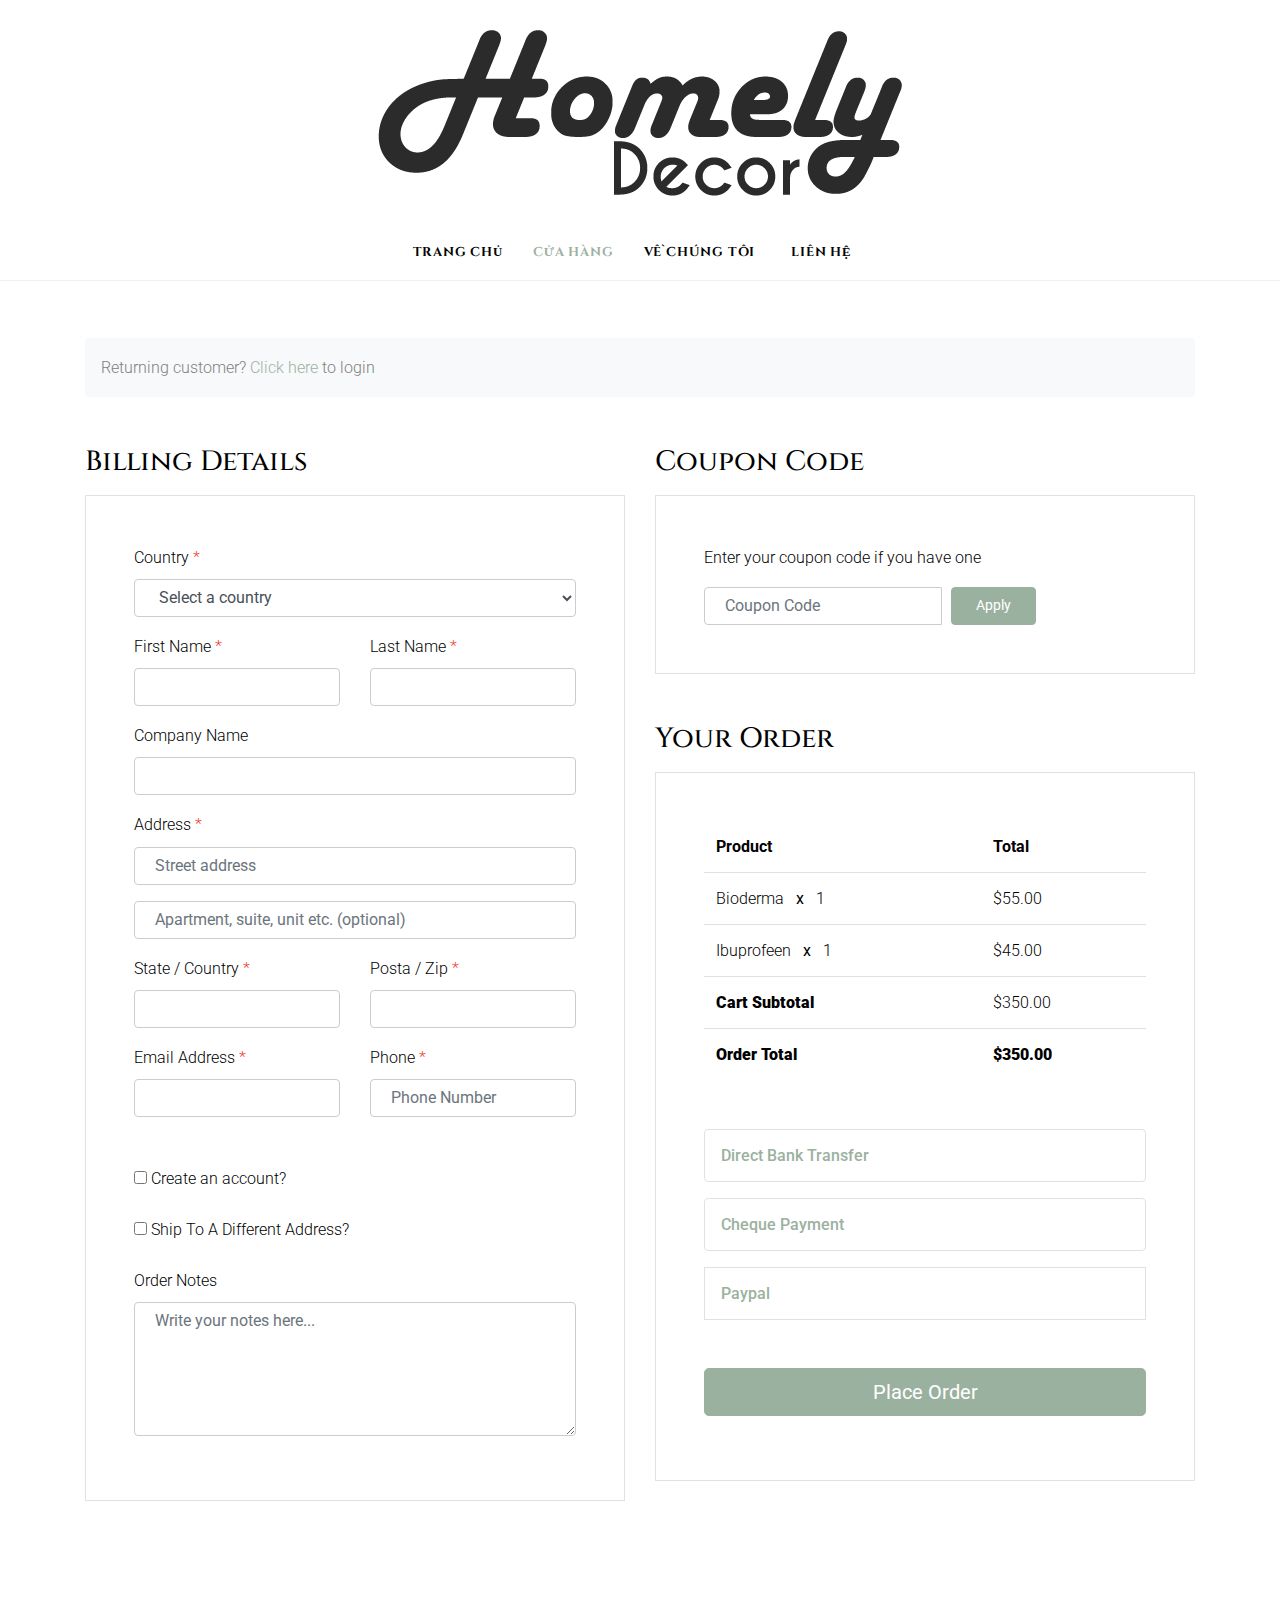
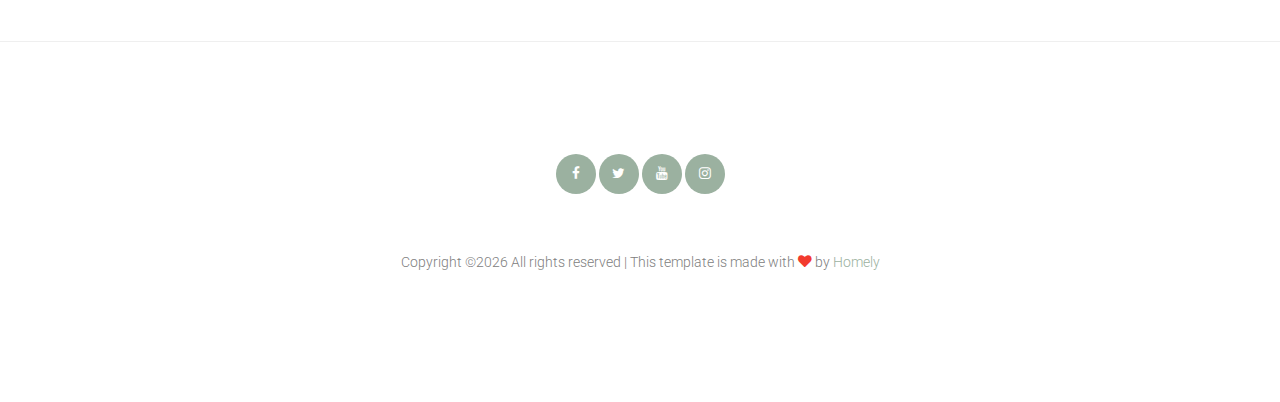
<file: checkout.html>
<!DOCTYPE html>
<html lang="en">

<head>
  <title>Wines &mdash; Website Template by Colorlib</title>
  <meta charset="utf-8">
  <meta name="viewport" content="width=device-width, initial-scale=1, shrink-to-fit=no">

  
  <link href="https://fonts.googleapis.com/css?family=Cinzel:400,700|Montserrat:400,700|Roboto&display=swap" rel="stylesheet"> 

  <link rel="stylesheet" href="fonts/icomoon/style.css">

  <link rel="stylesheet" href="css/bootstrap.min.css">
  <link rel="stylesheet" href="css/jquery-ui.css">
  <link rel="stylesheet" href="css/owl.carousel.min.css">
  <link rel="stylesheet" href="css/owl.theme.default.min.css">
  <link rel="stylesheet" href="css/owl.theme.default.min.css">

  <link rel="stylesheet" href="css/jquery.fancybox.min.css">

  <link rel="stylesheet" href="css/bootstrap-datepicker.css">

  <link rel="stylesheet" href="fonts/flaticon/font/flaticon.css">

  <link rel="stylesheet" href="css/aos.css">
  <link href="css/jquery.mb.YTPlayer.min.css" media="all" rel="stylesheet" type="text/css">

  <link rel="stylesheet" href="css/style.css">



</head>

<body data-spy="scroll" data-target=".site-navbar-target" data-offset="300">

  <div class="site-wrap">

    <div class="site-mobile-menu site-navbar-target">
      <div class="site-mobile-menu-header">
        <div class="site-mobile-menu-close mt-3">
          <span class="icon-close2 js-menu-toggle"></span>
        </div>
      </div>
      <div class="site-mobile-menu-body"></div>
    </div>


    
    <div class="header-top">
      <div class="container">
        <div class="row align-items-center">
          <div class="col-12 text-center">
            <a href="index.html" class="site-logo">
              <img src="images/logo.png" alt="Image" class="img-fluid">
            </a>
          </div>
          <a href="#" class="mx-auto d-inline-block d-lg-none site-menu-toggle js-menu-toggle text-black"><span
                class="icon-menu h3"></span></a>
        </div>
      </div>
      


      
      <div class="site-navbar py-2 js-sticky-header site-navbar-target d-none pl-0 d-lg-block" role="banner">

      <div class="container">
        <div class="d-flex align-items-center">
          
          <div class="mx-auto">
            <nav class="site-navigation position-relative text-left" role="navigation">
              <ul class="site-menu main-menu js-clone-nav mx-auto d-none pl-0 d-lg-block border-none">
                <li><a href="index.html" class="nav-link text-left" style="font-weight: bold">Trang Chủ</a></li>
                <!-- <li><a href="shop.html" class="nav-link text-left">Wines</a></li> -->
                <li class="active"><a href="shop.html" class="nav-link text-left" style="font-weight: bold">Cửa Hàng</a></li>
                <li><a href="about.html" class="nav-link text-left" style="font-weight: bold">Về Chúng Tôi</a></li>
                <li><a href="contact.html" class="nav-link text-left" style="font-weight: bold">Liên Hệ</a></li>
              </ul>
              </ul>                                                                                                                                                                                                                                                                                         
            </nav>

          </div>
         
        </div>
      </div>

    </div>
    
    </div>

    
    
    
      
    

    <div class="site-section">
      <div class="container">
        <div class="row mb-5">
          <div class="col-md-12">
            <div class="bg-light rounded p-3">
              <p class="mb-0">Returning customer? <a href="#" class="d-inline-block">Click here</a> to login</p>
            </div>
          </div>
        </div>
        <div class="row">
          <div class="col-md-6 mb-5 mb-md-0">
            <h2 class="h3 mb-3 text-black font-heading-serif">Billing Details</h2>
            <div class="p-3 p-lg-5 border">
              <div class="form-group">
                <label for="c_country" class="text-black">Country <span class="text-danger">*</span></label>
                <select id="c_country" class="form-control">
                  <option value="1">Select a country</option>
                  <option value="2">bangladesh</option>
                  <option value="3">Algeria</option>
                  <option value="4">Afghanistan</option>
                  <option value="5">Ghana</option>
                  <option value="6">Albania</option>
                  <option value="7">Bahrain</option>
                  <option value="8">Colombia</option>
                  <option value="9">Dominican Republic</option>
                </select>
              </div>
              <div class="form-group row">
                <div class="col-md-6">
                  <label for="c_fname" class="text-black">First Name <span class="text-danger">*</span></label>
                  <input type="text" class="form-control" id="c_fname" name="c_fname">
                </div>
                <div class="col-md-6">
                  <label for="c_lname" class="text-black">Last Name <span class="text-danger">*</span></label>
                  <input type="text" class="form-control" id="c_lname" name="c_lname">
                </div>
              </div>
    
              <div class="form-group row">
                <div class="col-md-12">
                  <label for="c_companyname" class="text-black">Company Name </label>
                  <input type="text" class="form-control" id="c_companyname" name="c_companyname">
                </div>
              </div>
    
              <div class="form-group row">
                <div class="col-md-12">
                  <label for="c_address" class="text-black">Address <span class="text-danger">*</span></label>
                  <input type="text" class="form-control" id="c_address" name="c_address" placeholder="Street address">
                </div>
              </div>
    
              <div class="form-group">
                <input type="text" class="form-control" placeholder="Apartment, suite, unit etc. (optional)">
              </div>
    
              <div class="form-group row">
                <div class="col-md-6">
                  <label for="c_state_country" class="text-black">State / Country <span class="text-danger">*</span></label>
                  <input type="text" class="form-control" id="c_state_country" name="c_state_country">
                </div>
                <div class="col-md-6">
                  <label for="c_postal_zip" class="text-black">Posta / Zip <span class="text-danger">*</span></label>
                  <input type="text" class="form-control" id="c_postal_zip" name="c_postal_zip">
                </div>
              </div>
    
              <div class="form-group row mb-5">
                <div class="col-md-6">
                  <label for="c_email_address" class="text-black">Email Address <span class="text-danger">*</span></label>
                  <input type="text" class="form-control" id="c_email_address" name="c_email_address">
                </div>
                <div class="col-md-6">
                  <label for="c_phone" class="text-black">Phone <span class="text-danger">*</span></label>
                  <input type="text" class="form-control" id="c_phone" name="c_phone" placeholder="Phone Number">
                </div>
              </div>
    
              <div class="form-group">
                <label for="c_create_account" class="text-black" data-toggle="collapse" href="#create_an_account"
                  role="button" aria-expanded="false" aria-controls="create_an_account"><input type="checkbox" value="1"
                    id="c_create_account"> Create an account?</label>
                <div class="collapse" id="create_an_account">
                  <div class="py-2">
                    <p class="mb-3">Create an account by entering the information below. If you are a returning customer
                      please login at the top of the page.</p>
                    <div class="form-group">
                      <label for="c_account_password" class="text-black">Account Password</label>
                      <input type="email" class="form-control" id="c_account_password" name="c_account_password"
                        placeholder="">
                    </div>
                  </div>
                </div>
              </div>
    
    
              <div class="form-group">
                <label for="c_ship_different_address" class="text-black" data-toggle="collapse"
                  href="#ship_different_address" role="button" aria-expanded="false"
                  aria-controls="ship_different_address"><input type="checkbox" value="1" id="c_ship_different_address">
                  Ship To A Different Address?</label>
                <div class="collapse" id="ship_different_address">
                  <div class="py-2">
    
                    <div class="form-group">
                      <label for="c_diff_country" class="text-black">Country <span class="text-danger">*</span></label>
                      <select id="c_diff_country" class="form-control">
                        <option value="1">Select a country</option>
                        <option value="2">bangladesh</option>
                        <option value="3">Algeria</option>
                        <option value="4">Afghanistan</option>
                        <option value="5">Ghana</option>
                        <option value="6">Albania</option>
                        <option value="7">Bahrain</option>
                        <option value="8">Colombia</option>
                        <option value="9">Dominican Republic</option>
                      </select>
                    </div>
    
    
                    <div class="form-group row">
                      <div class="col-md-6">
                        <label for="c_diff_fname" class="text-black">First Name <span class="text-danger">*</span></label>
                        <input type="text" class="form-control" id="c_diff_fname" name="c_diff_fname">
                      </div>
                      <div class="col-md-6">
                        <label for="c_diff_lname" class="text-black">Last Name <span class="text-danger">*</span></label>
                        <input type="text" class="form-control" id="c_diff_lname" name="c_diff_lname">
                      </div>
                    </div>
    
                    <div class="form-group row">
                      <div class="col-md-12">
                        <label for="c_diff_companyname" class="text-black">Company Name </label>
                        <input type="text" class="form-control" id="c_diff_companyname" name="c_diff_companyname">
                      </div>
                    </div>
    
                    <div class="form-group row">
                      <div class="col-md-12">
                        <label for="c_diff_address" class="text-black">Address <span class="text-danger">*</span></label>
                        <input type="text" class="form-control" id="c_diff_address" name="c_diff_address"
                          placeholder="Street address">
                      </div>
                    </div>
    
                    <div class="form-group">
                      <input type="text" class="form-control" placeholder="Apartment, suite, unit etc. (optional)">
                    </div>
    
                    <div class="form-group row">
                      <div class="col-md-6">
                        <label for="c_diff_state_country" class="text-black">State / Country <span
                            class="text-danger">*</span></label>
                        <input type="text" class="form-control" id="c_diff_state_country" name="c_diff_state_country">
                      </div>
                      <div class="col-md-6">
                        <label for="c_diff_postal_zip" class="text-black">Posta / Zip <span
                            class="text-danger">*</span></label>
                        <input type="text" class="form-control" id="c_diff_postal_zip" name="c_diff_postal_zip">
                      </div>
                    </div>
    
                    <div class="form-group row mb-5">
                      <div class="col-md-6">
                        <label for="c_diff_email_address" class="text-black">Email Address <span
                            class="text-danger">*</span></label>
                        <input type="text" class="form-control" id="c_diff_email_address" name="c_diff_email_address">
                      </div>
                      <div class="col-md-6">
                        <label for="c_diff_phone" class="text-black">Phone <span class="text-danger">*</span></label>
                        <input type="text" class="form-control" id="c_diff_phone" name="c_diff_phone"
                          placeholder="Phone Number">
                      </div>
                    </div>
    
                  </div>
    
                </div>
              </div>
    
              <div class="form-group">
                <label for="c_order_notes" class="text-black">Order Notes</label>
                <textarea name="c_order_notes" id="c_order_notes" cols="30" rows="5" class="form-control"
                  placeholder="Write your notes here..."></textarea>
              </div>
    
            </div>
          </div>
          <div class="col-md-6">
    
            <div class="row mb-5">
              <div class="col-md-12">
                <h2 class="h3 mb-3 text-black font-heading-serif">Coupon Code</h2>
                <div class="p-3 p-lg-5 border">
    
                  <label for="c_code" class="text-black mb-3">Enter your coupon code if you have one</label>
                  <div class="input-group w-75">
                    <input type="text" class="form-control" id="c_code" placeholder="Coupon Code" aria-label="Coupon Code"
                      aria-describedby="button-addon2">
                    <div class="input-group-append">
                      <button class="btn btn-primary btn-sm rounded px-4" type="button" id="button-addon2">Apply</button>
                    </div>
                  </div>
    
                </div>
              </div>
            </div>
    
            <div class="row mb-5">
              <div class="col-md-12">
                <h2 class="h3 mb-3 text-black font-heading-serif">Your Order</h2>
                <div class="p-3 p-lg-5 border">
                  <table class="table site-block-order-table mb-5">
                    <thead>
                      <th>Product</th>
                      <th>Total</th>
                    </thead>
                    <tbody>
                      <tr>
                        <td>Bioderma <strong class="mx-2">x</strong> 1</td>
                        <td>$55.00</td>
                      </tr>
                      <tr>
                        <td>Ibuprofeen <strong class="mx-2">x</strong> 1</td>
                        <td>$45.00</td>
                      </tr>
                      <tr>
                        <td class="text-black font-weight-bold"><strong>Cart Subtotal</strong></td>
                        <td class="text-black">$350.00</td>
                      </tr>
                      <tr>
                        <td class="text-black font-weight-bold"><strong>Order Total</strong></td>
                        <td class="text-black font-weight-bold"><strong>$350.00</strong></td>
                      </tr>
                    </tbody>
                  </table>
    
                  <div class="border mb-3 p-3 rounded">
                    <h3 class="h6 mb-0"><a class="d-block" data-toggle="collapse" href="#collapsebank" role="button"
                        aria-expanded="false" aria-controls="collapsebank">Direct Bank Transfer</a></h3>
    
                    <div class="collapse" id="collapsebank">
                      <div class="py-2 pl-0">
                        <p class="mb-0">Make your payment directly into our bank account. Please use your Order ID as the
                          payment reference. Your order won’t be shipped until the funds have cleared in our account.</p>
                      </div>
                    </div>
                  </div>
    
                  <div class="border mb-3 p-3 rounded">
                    <h3 class="h6 mb-0"><a class="d-block" data-toggle="collapse" href="#collapsecheque" role="button"
                        aria-expanded="false" aria-controls="collapsecheque">Cheque Payment</a></h3>
    
                    <div class="collapse" id="collapsecheque">
                      <div class="py-2 pl-0">
                        <p class="mb-0">Make your payment directly into our bank account. Please use your Order ID as the
                          payment reference. Your order won’t be shipped until the funds have cleared in our account.</p>
                      </div>
                    </div>
                  </div>
    
                  <div class="border mb-5 p-3">
                    <h3 class="h6 mb-0"><a class="d-block" data-toggle="collapse" href="#collapsepaypal" role="button"
                        aria-expanded="false" aria-controls="collapsepaypal">Paypal</a></h3>
    
                    <div class="collapse" id="collapsepaypal">
                      <div class="py-2 pl-0">
                        <p class="mb-0">Make your payment directly into our bank account. Please use your Order ID as the
                          payment reference. Your order won’t be shipped until the funds have cleared in our account.</p>
                      </div>
                    </div>
                  </div>
    
                  <div class="form-group">
                    <button class="btn btn-primary btn-lg btn-block" onclick="window.location='thankyou.html'">Place
                      Order</button>
                  </div>
    
                </div>
              </div>
            </div>
    
          </div>
        </div>
        <!-- </form> -->
      </div>
    </div>
  

    
    
    <div class="footer">
      <div class="container">
        
        <div class="row">
          <div class="col-12 text-center">
            <div class="social-icons">
              <a href="#"><span class="icon-facebook"></span></a>
              <a href="#"><span class="icon-twitter"></span></a>
              <a href="#"><span class="icon-youtube"></span></a>
              <a href="#"><span class="icon-instagram"></span></a>
            </div>
          </div>
        </div>
        <div class="row">
          <div class="col-12">
            <div class="copyright">
                <p>
                    <!-- Link back to Colorlib can't be removed. Template is licensed under CC BY 3.0. -->
                    Copyright &copy;<script>document.write(new Date().getFullYear());</script> All rights reserved | This template is made with <i class="icon-heart text-danger" aria-hidden="true"></i> by <a href="homelydecor.online" target="_blank" >Homely</a>
                    <!-- Link back to Colorlib can't be removed. Template is licensed under CC BY 3.0. -->
                    </p>



            </div>
          </div>
        </div>
      </div>
    </div>
    

  </div>
  <!-- .site-wrap -->


  <!-- loader -->
  <div id="loader" class="show fullscreen"><svg class="circular" width="48px" height="48px"><circle class="path-bg" cx="24" cy="24" r="22" fill="none" stroke-width="4" stroke="#eeeeee"/><circle class="path" cx="24" cy="24" r="22" fill="none" stroke-width="4" stroke-miterlimit="10" stroke="#ff5e15"/></svg></div>

  <script src="js/jquery-3.3.1.min.js"></script>
  <script src="js/jquery-migrate-3.0.1.min.js"></script>
  <script src="js/jquery-ui.js"></script>
  <script src="js/popper.min.js"></script>
  <script src="js/bootstrap.min.js"></script>
  <script src="js/owl.carousel.min.js"></script>
  <script src="js/jquery.stellar.min.js"></script>
  <script src="js/jquery.countdown.min.js"></script>
  <script src="js/bootstrap-datepicker.min.js"></script>
  <script src="js/jquery.easing.1.3.js"></script>
  <script src="js/aos.js"></script>
  <script src="js/jquery.fancybox.min.js"></script>
  <script src="js/jquery.sticky.js"></script>
  <script src="js/jquery.mb.YTPlayer.min.js"></script>




  <script src="js/main.js"></script>

</body>

</html>
</file>
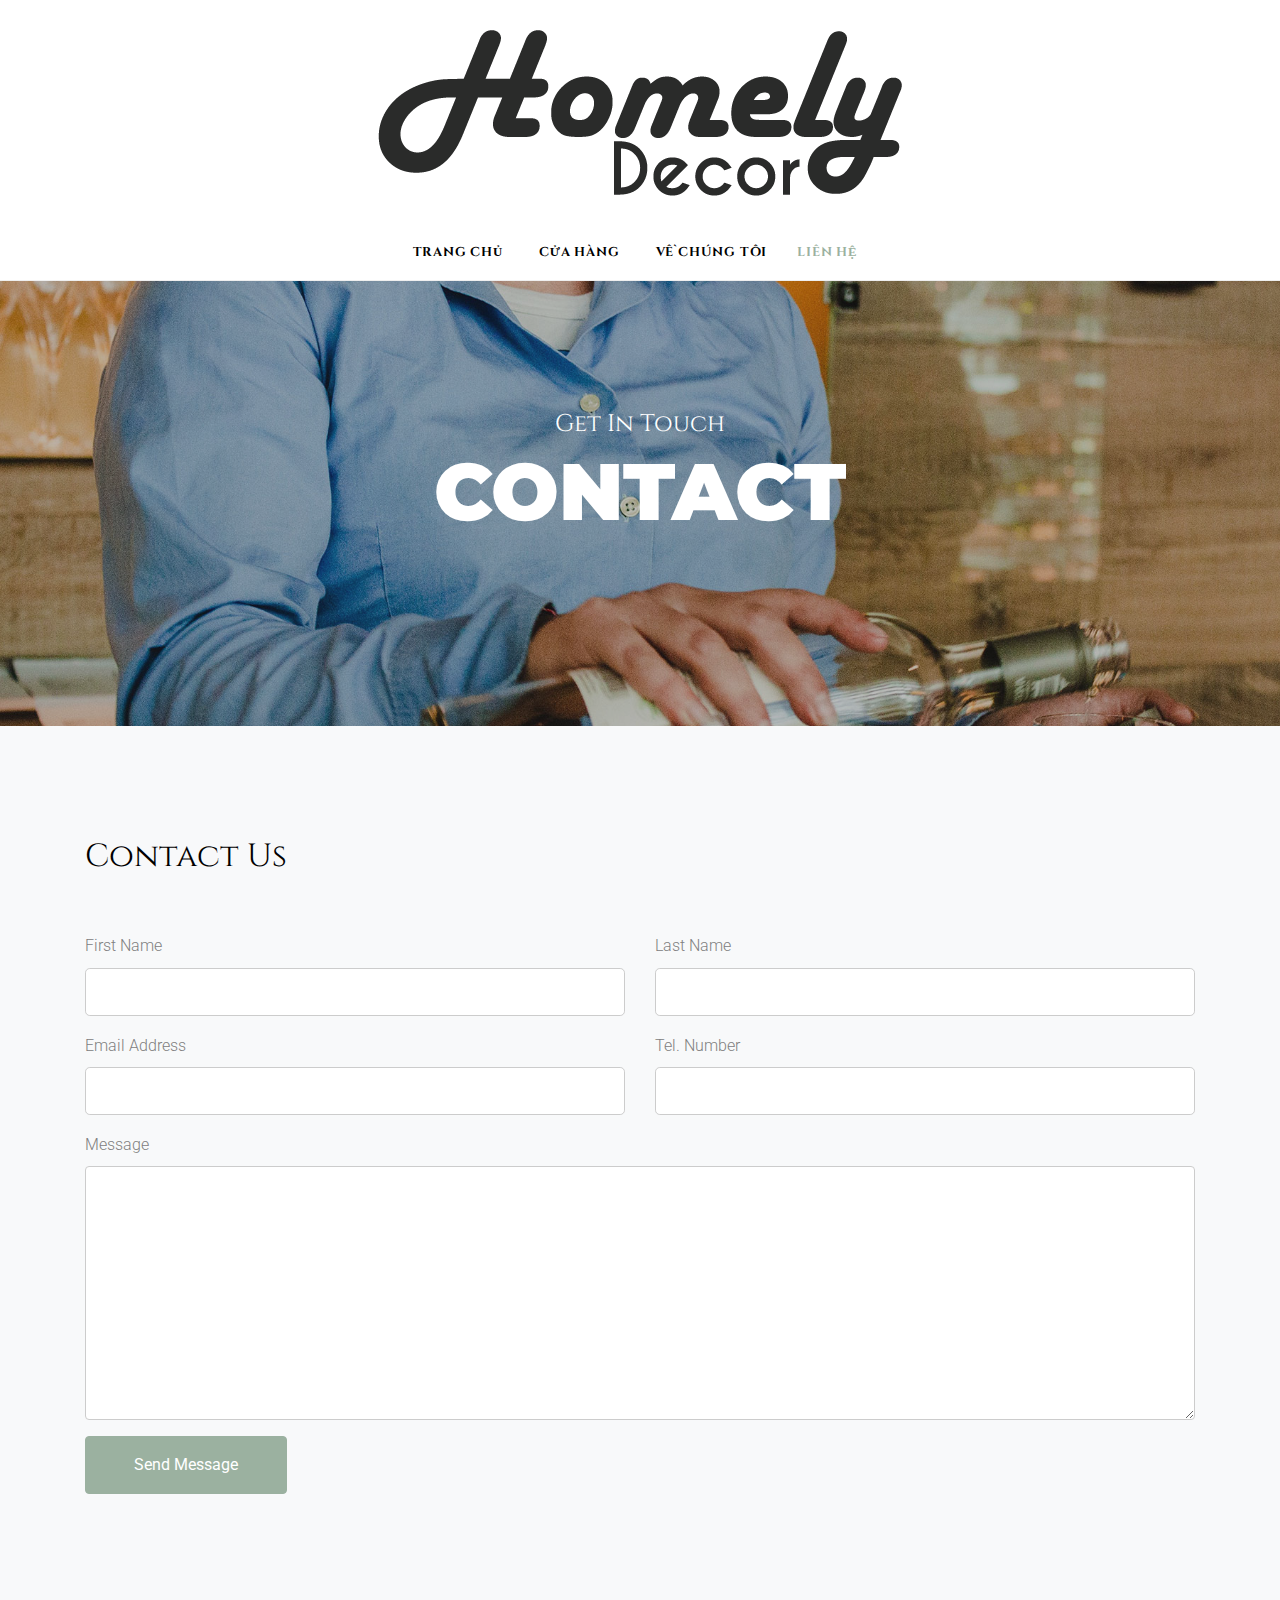
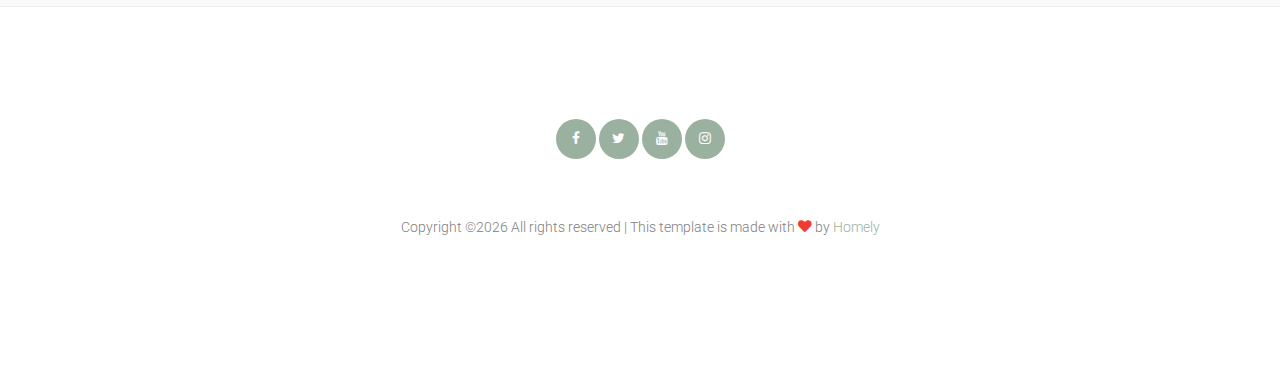
<file: contact.html>
<!DOCTYPE html>
<html lang="en">

<head>
  <title>Wines &mdash; Website Template by Colorlib</title>
  <meta charset="utf-8">
  <meta name="viewport" content="width=device-width, initial-scale=1, shrink-to-fit=no">

  
  <link href="https://fonts.googleapis.com/css?family=Cinzel:400,700|Montserrat:400,700|Roboto&display=swap" rel="stylesheet">

  <link rel="stylesheet" href="fonts/icomoon/style.css">

  <link rel="stylesheet" href="css/bootstrap.min.css">
  <link rel="stylesheet" href="css/jquery-ui.css">
  <link rel="stylesheet" href="css/owl.carousel.min.css">
  <link rel="stylesheet" href="css/owl.theme.default.min.css">
  <link rel="stylesheet" href="css/owl.theme.default.min.css">

  <link rel="stylesheet" href="css/jquery.fancybox.min.css">

  <link rel="stylesheet" href="css/bootstrap-datepicker.css">

  <link rel="stylesheet" href="fonts/flaticon/font/flaticon.css">

  <link rel="stylesheet" href="css/aos.css">
  <link href="css/jquery.mb.YTPlayer.min.css" media="all" rel="stylesheet" type="text/css">

  <link rel="stylesheet" href="css/style.css">



</head>

<body data-spy="scroll" data-target=".site-navbar-target" data-offset="300">

  <div class="site-wrap">

    <div class="site-mobile-menu site-navbar-target">
      <div class="site-mobile-menu-header">
        <div class="site-mobile-menu-close mt-3">
          <span class="icon-close2 js-menu-toggle"></span>
        </div>
      </div>
      <div class="site-mobile-menu-body"></div>
    </div>


    
    <div class="header-top">
      <div class="container">
        <div class="row align-items-center">
          <div class="col-12 text-center">
            <a href="index.html" class="site-logo">
              <img src="images/logo.png" alt="Image" class="img-fluid">
            </a>
          </div>
          <a href="#" class="mx-auto d-inline-block d-lg-none site-menu-toggle js-menu-toggle text-black"><span
                class="icon-menu h3"></span></a>
        </div>
      </div>
      


      
      <div class="site-navbar py-2 js-sticky-header site-navbar-target d-none pl-0 d-lg-block" role="banner">

      <div class="container">
        <div class="d-flex align-items-center">
          
          <div class="mx-auto">
            <nav class="site-navigation position-relative text-left" role="navigation">
              <ul class="site-menu main-menu js-clone-nav mx-auto d-none pl-0 d-lg-block border-none">
                <li><a href="index.html" class="nav-link text-left" style="font-weight: bold">Trang Chủ</a></li>
                <!-- <li><a href="shop.html" class="nav-link text-left">Wines</a></li> -->
                <li><a href="shop.html" class="nav-link text-left" style="font-weight: bold">Cửa Hàng</a></li>
                <li><a href="about.html" class="nav-link text-left" style="font-weight: bold">Về Chúng Tôi</a></li>
                <li class="active"><a href="contact.html" class="nav-link text-left" style="font-weight: bold">Liên Hệ</a></li>
              </ul>                                                                                                                                                                                                                                                                                         
            </nav>

          </div>
         
        </div>
      </div>

    </div>
    
    </div>

    
    

    <div class="hero-2" style="background-image: url('images/hero_2.jpg');">
     <div class="container">
        <div class="row justify-content-center text-center align-items-center">
          <div class="col-md-8">
            <span class="sub-title">Get In Touch</span>
            <h2>Contact</h2>
          </div>
        </div>
      </div>
    </div>


    <div class="site-section bg-light">
      <div class="container">
        <div class="row">

          <div class="col-lg-12">
            <div class="section-title mb-5">
              <h2>Contact Us</h2>
            </div>
            <form method="post">
              
                  <div class="row">
                      <div class="col-md-6 form-group">
                          <label for="fname">First Name</label>
                          <input type="text" id="fname" class="form-control form-control-lg">
                      </div>
                      <div class="col-md-6 form-group">
                          <label for="lname">Last Name</label>
                          <input type="text" id="lname" class="form-control form-control-lg">
                      </div>
                  </div>
                  <div class="row">
                      <div class="col-md-6 form-group">
                          <label for="eaddress">Email Address</label>
                          <input type="text" id="eaddress" class="form-control form-control-lg">
                      </div>
                      <div class="col-md-6 form-group">
                          <label for="tel">Tel. Number</label>
                          <input type="text" id="tel" class="form-control form-control-lg">
                      </div>
                  </div>
                  <div class="row">
                      <div class="col-md-12 form-group">
                          <label for="message">Message</label>
                          <textarea name="" id="message" cols="30" rows="10" class="form-control"></textarea>
                      </div>
                  </div>

                  <div class="row">
                      <div class="col-12">
                          <input type="submit" value="Send Message" class="btn btn-primary py-3 px-5">
                      </div>
                  </div>
              
            </form>
          </div>
          
        </div>

        
      </div>
    </div>

  

    
    
    <div class="footer">
      <div class="container">
        
        <div class="row">
          <div class="col-12 text-center">
            <div class="social-icons">
              <a href="#"><span class="icon-facebook"></span></a>
              <a href="#"><span class="icon-twitter"></span></a>
              <a href="#"><span class="icon-youtube"></span></a>
              <a href="#"><span class="icon-instagram"></span></a>
            </div>
          </div>
        </div>
        <div class="row">
          <div class="col-12">
            <div class="copyright">
                <p>
                    <!-- Link back to Colorlib can't be removed. Template is licensed under CC BY 3.0. -->
                    Copyright &copy;<script>document.write(new Date().getFullYear());</script> All rights reserved | This template is made with <i class="icon-heart text-danger" aria-hidden="true"></i> by <a href="homelydecor.online" target="_blank" >Homely</a>
                    <!-- Link back to Colorlib can't be removed. Template is licensed under CC BY 3.0. -->
                    </p>



            </div>
          </div>
        </div>
      </div>
    </div>
    

  </div>
  <!-- .site-wrap -->


  <!-- loader -->
  <div id="loader" class="show fullscreen"><svg class="circular" width="48px" height="48px"><circle class="path-bg" cx="24" cy="24" r="22" fill="none" stroke-width="4" stroke="#eeeeee"/><circle class="path" cx="24" cy="24" r="22" fill="none" stroke-width="4" stroke-miterlimit="10" stroke="#ff5e15"/></svg></div>

  <script src="js/jquery-3.3.1.min.js"></script>
  <script src="js/jquery-migrate-3.0.1.min.js"></script>
  <script src="js/jquery-ui.js"></script>
  <script src="js/popper.min.js"></script>
  <script src="js/bootstrap.min.js"></script>
  <script src="js/owl.carousel.min.js"></script>
  <script src="js/jquery.stellar.min.js"></script>
  <script src="js/jquery.countdown.min.js"></script>
  <script src="js/bootstrap-datepicker.min.js"></script>
  <script src="js/jquery.easing.1.3.js"></script>
  <script src="js/aos.js"></script>
  <script src="js/jquery.fancybox.min.js"></script>
  <script src="js/jquery.sticky.js"></script>
  <script src="js/jquery.mb.YTPlayer.min.js"></script>




  <script src="js/main.js"></script>

</body>

</html>
</file>
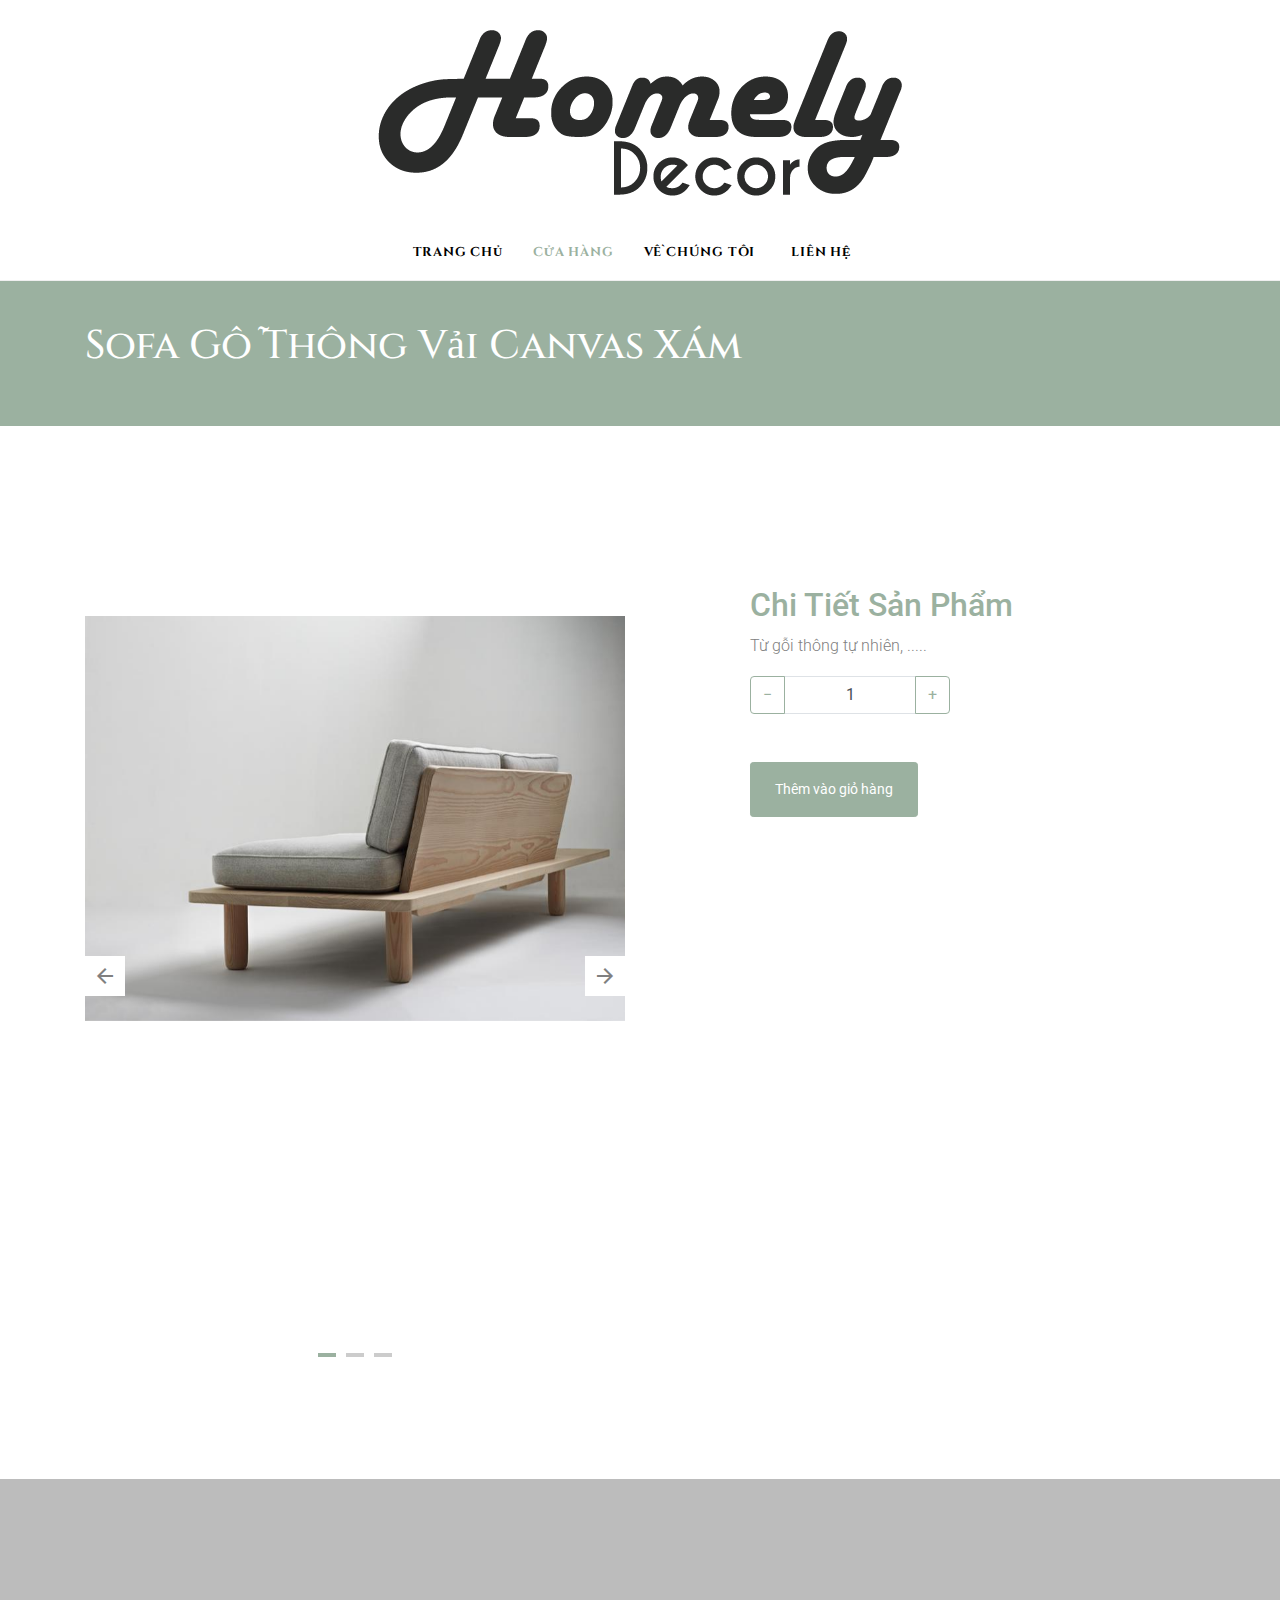
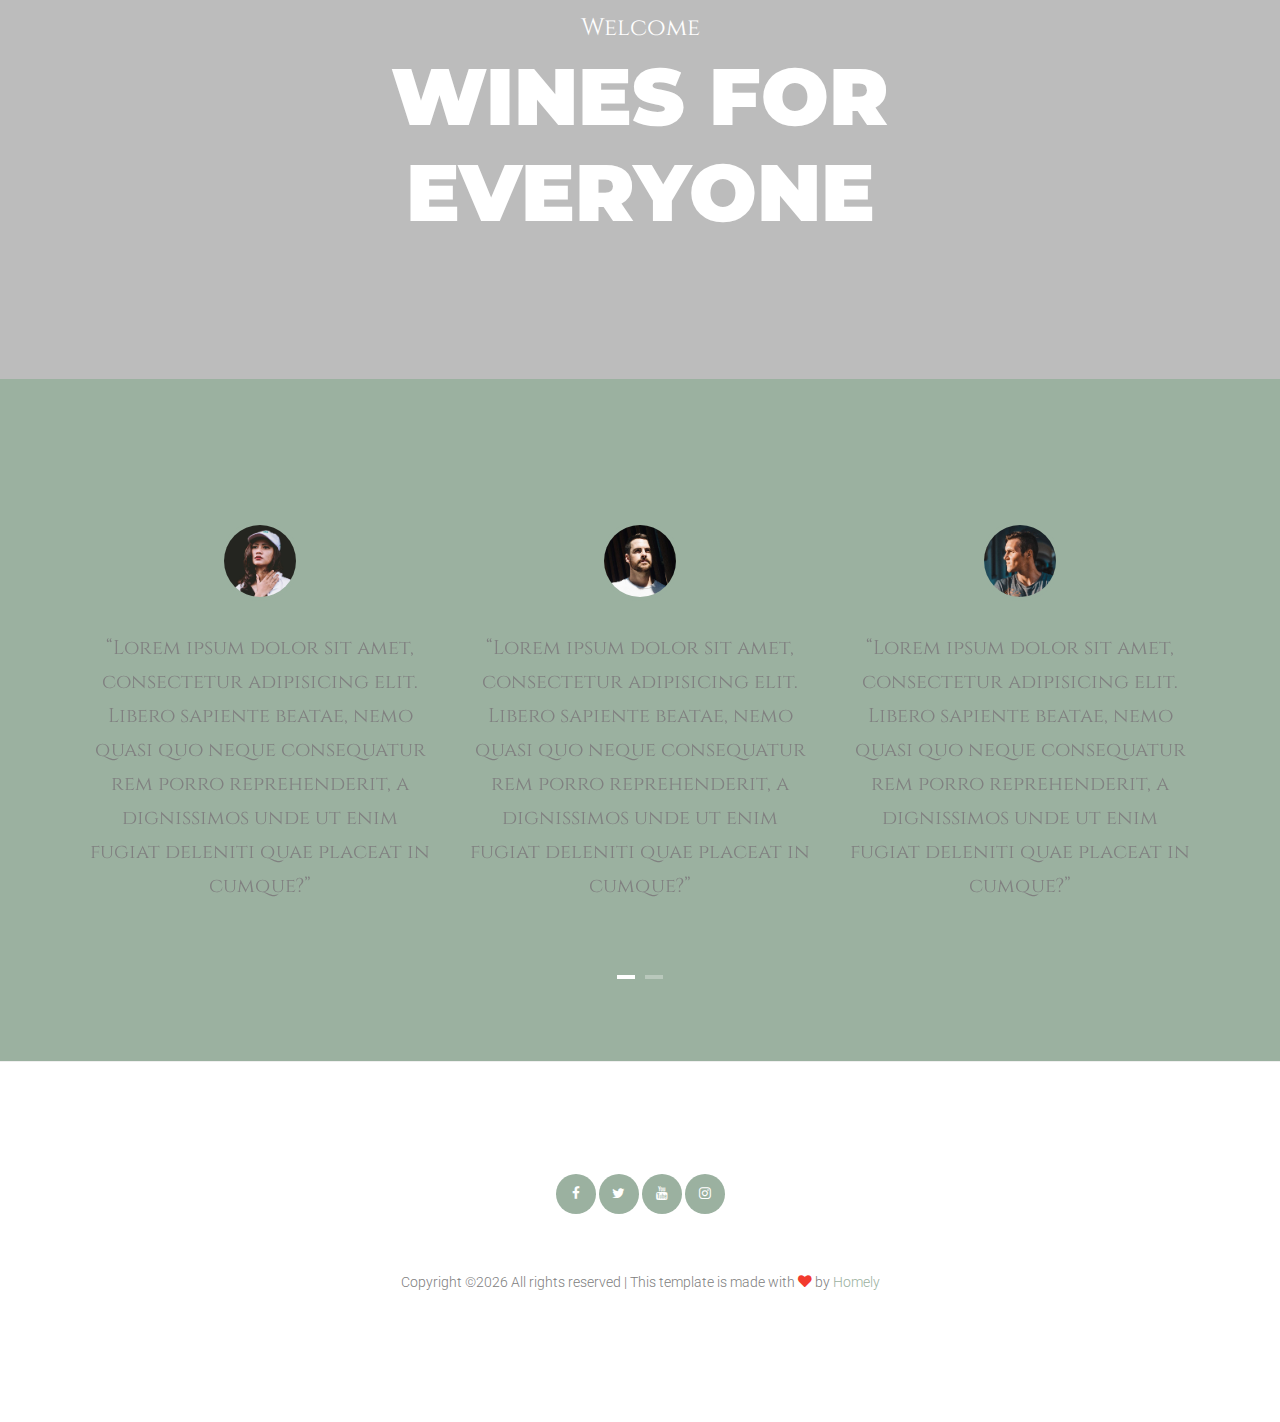
<file: shop-single.html>
<!DOCTYPE html>
<html lang="en">

<head>
  <title>Wines &mdash; Website Template by Colorlib</title>
  <meta charset="utf-8">
  <meta name="viewport" content="width=device-width, initial-scale=1, shrink-to-fit=no">

  
  <link href="https://fonts.googleapis.com/css?family=Cinzel:400,700|Montserrat:400,700|Roboto&display=swap" rel="stylesheet"> 

  <link rel="stylesheet" href="fonts/icomoon/style.css">

  <link rel="stylesheet" href="css/bootstrap.min.css">
  <link rel="stylesheet" href="css/jquery-ui.css">
  <link rel="stylesheet" href="css/owl.carousel.min.css">
  <link rel="stylesheet" href="css/owl.theme.default.min.css">
  <link rel="stylesheet" href="css/owl.theme.default.min.css">

  <link rel="stylesheet" href="css/jquery.fancybox.min.css">

  <link rel="stylesheet" href="css/bootstrap-datepicker.css">

  <link rel="stylesheet" href="fonts/flaticon/font/flaticon.css">

  <link rel="stylesheet" href="css/aos.css">
  <link href="css/jquery.mb.YTPlayer.min.css" media="all" rel="stylesheet" type="text/css">

  <link rel="stylesheet" href="css/style.css">



</head>

<body data-spy="scroll" data-target=".site-navbar-target" data-offset="300">

  <div class="site-wrap">

    <div class="site-mobile-menu site-navbar-target">
      <div class="site-mobile-menu-header">
        <div class="site-mobile-menu-close mt-3">
          <span class="icon-close2 js-menu-toggle"></span>
        </div>
      </div>
      <div class="site-mobile-menu-body"></div>
    </div>


    
    <div class="header-top">
      <div class="container">
        <div class="row align-items-center">
          <div class="col-12 text-center">
            <a href="index.html" class="site-logo">
              <img src="images/logo.png" alt="Image" class="img-fluid">
            </a>
          </div>
          <a href="#" class="mx-auto d-inline-block d-lg-none site-menu-toggle js-menu-toggle text-black"><span
                class="icon-menu h3"></span></a>
        </div>
      </div>
      


      
      <div class="site-navbar py-2 js-sticky-header site-navbar-target d-none pl-0 d-lg-block" role="banner">

      <div class="container">
        <div class="d-flex align-items-center">
          
          <div class="mx-auto">
            <nav class="site-navigation position-relative text-left" role="navigation">
              <ul class="site-menu main-menu js-clone-nav mx-auto d-none pl-0 d-lg-block border-none">
                <li><a href="index.html" class="nav-link text-left" style="font-weight: bold">Trang Chủ</a></li>
                <!-- <li><a href="shop.html" class="nav-link text-left">Wines</a></li> -->
                <li class="active"><a href="shop.html" class="nav-link text-left" style="font-weight: bold">Cửa Hàng</a></li>
                <li><a href="about.html" class="nav-link text-left" style="font-weight: bold">Về Chúng Tôi</a></li>
                <li><a href="contact.html" class="nav-link text-left" style="font-weight: bold">Liên Hệ</a></li>
              </ul>
              </ul>                                                                                                                                                                                                                                                                                         
              </ul>                                                                                                                                                                                                                                                                                         
            </nav>

          </div>
         
        </div>
      </div>

    </div>
    
    </div>

    
      
    <div class="site-section bg-primary py-5 page-title-wrap mt-5">
      <div class="container">
        <h1>Sofa Gỗ Thông Vải Canvas Xám</h4>
      </div>
    </div>

      
    

    <div class="site-section mt-5">
      <div class="container">
        <div class="row">
          <div class="col-lg-6">
            <div class="owl-carousel hero-slide owl-style">
              <img src="images/ffe0a84bfae800b659f9.jpg" alt="Image" class="img-fluid">
              <img src="images/49d77c7e2eddd4838dcc.jpg" alt="Image" class="img-fluid">
              <img src="images/3774ced09c73662d3f62.jpg" alt="Image" class="img-fluid">
            </div>
          </div>
          <div class="col-lg-5 ml-auto">
            <h2 class="text-primary">Chi Tiết Sản Phẩm</h2>
            <p>Từ gỗi thông tự nhiên, .....</p>

            <div class="mb-5">
              <div class="input-group mb-3" style="max-width: 200px;">
                <div class="input-group-prepend">
                  <button class="btn btn-outline-primary js-btn-minus" type="button">&minus;</button>
                </div>
                <input type="text" class="form-control text-center border mr-0" value="1" placeholder=""
                  aria-label="Example text with button addon" aria-describedby="button-addon1">
                <div class="input-group-append">
                  <button class="btn btn-outline-primary js-btn-plus" type="button">&plus;</button>
                </div>
              </div>
    
            </div>
            <p><a href="cart.html" class="buy-now btn btn-sm height-auto px-4 py-3 btn-primary">Thêm vào giỏ hàng</a></p>


          </div>
        </div>
      </div>
    </div>

    <div class="hero-2" style="background-image: url('images/hero_2.jpg');">
     <div class="container">
        <div class="row justify-content-center text-center align-items-center">
          <div class="col-md-8">
            <span class="sub-title">Welcome</span>
            <h2>Wines For Everyone</h2>
          </div>
        </div>
      </div>
    </div>

    <div class="site-section bg-primary">
      <div class="container">
        <div class="owl-carousel owl-slide-3 owl-slide-3-white owl-slide">
        
          <blockquote class="testimony">
            <img src="images/person_1.jpg" alt="Image">
            <p>&ldquo;Lorem ipsum dolor sit amet, consectetur adipisicing elit. Libero sapiente beatae, nemo quasi quo neque consequatur rem porro reprehenderit, a dignissimos unde ut enim fugiat deleniti quae placeat in cumque?&rdquo;</p>
          </blockquote>
          <blockquote class="testimony">
            <img src="images/person_2.jpg" alt="Image">
            <p>&ldquo;Lorem ipsum dolor sit amet, consectetur adipisicing elit. Libero sapiente beatae, nemo quasi quo neque consequatur rem porro reprehenderit, a dignissimos unde ut enim fugiat deleniti quae placeat in cumque?&rdquo;</p>
          </blockquote>
          <blockquote class="testimony">
            <img src="images/person_3.jpg" alt="Image">
            <p>&ldquo;Lorem ipsum dolor sit amet, consectetur adipisicing elit. Libero sapiente beatae, nemo quasi quo neque consequatur rem porro reprehenderit, a dignissimos unde ut enim fugiat deleniti quae placeat in cumque?&rdquo;</p>
          </blockquote>
          <blockquote class="testimony">
            <img src="images/person_1.jpg" alt="Image">
            <p>&ldquo;Lorem ipsum dolor sit amet, consectetur adipisicing elit. Libero sapiente beatae, nemo quasi quo neque consequatur rem porro reprehenderit, a dignissimos unde ut enim fugiat deleniti quae placeat in cumque?&rdquo;</p>
          </blockquote>
        
        </div>
      </div>
    </div>
  

    
    
    <div class="footer">
      <div class="container">
        
        <div class="row">
          <div class="col-12 text-center">
            <div class="social-icons">
              <a href="#"><span class="icon-facebook"></span></a>
              <a href="#"><span class="icon-twitter"></span></a>
              <a href="#"><span class="icon-youtube"></span></a>
              <a href="#"><span class="icon-instagram"></span></a>
            </div>
          </div>
        </div>
        <div class="row">
          <div class="col-12">
            <div class="copyright">
                <p>
                    <!-- Link back to Colorlib can't be removed. Template is licensed under CC BY 3.0. -->
                    Copyright &copy;<script>document.write(new Date().getFullYear());</script> All rights reserved | This template is made with <i class="icon-heart text-danger" aria-hidden="true"></i> by <a href="homelydecor.online" target="_blank" >Homely</a>
                    <!-- Link back to Colorlib can't be removed. Template is licensed under CC BY 3.0. -->
                    </p>



            </div>
          </div>
        </div>
      </div>
    </div>
    

  </div>
  <!-- .site-wrap -->


  <!-- loader -->
  <div id="loader" class="show fullscreen"><svg class="circular" width="48px" height="48px"><circle class="path-bg" cx="24" cy="24" r="22" fill="none" stroke-width="4" stroke="#eeeeee"/><circle class="path" cx="24" cy="24" r="22" fill="none" stroke-width="4" stroke-miterlimit="10" stroke="#ff5e15"/></svg></div>

  <script src="js/jquery-3.3.1.min.js"></script>
  <script src="js/jquery-migrate-3.0.1.min.js"></script>
  <script src="js/jquery-ui.js"></script>
  <script src="js/popper.min.js"></script>
  <script src="js/bootstrap.min.js"></script>
  <script src="js/owl.carousel.min.js"></script>
  <script src="js/jquery.stellar.min.js"></script>
  <script src="js/jquery.countdown.min.js"></script>
  <script src="js/bootstrap-datepicker.min.js"></script>
  <script src="js/jquery.easing.1.3.js"></script>
  <script src="js/aos.js"></script>
  <script src="js/jquery.fancybox.min.js"></script>
  <script src="js/jquery.sticky.js"></script>
  <script src="js/jquery.mb.YTPlayer.min.js"></script>


  <script src="js/main.js"></script>

</body>

</html>
</file>
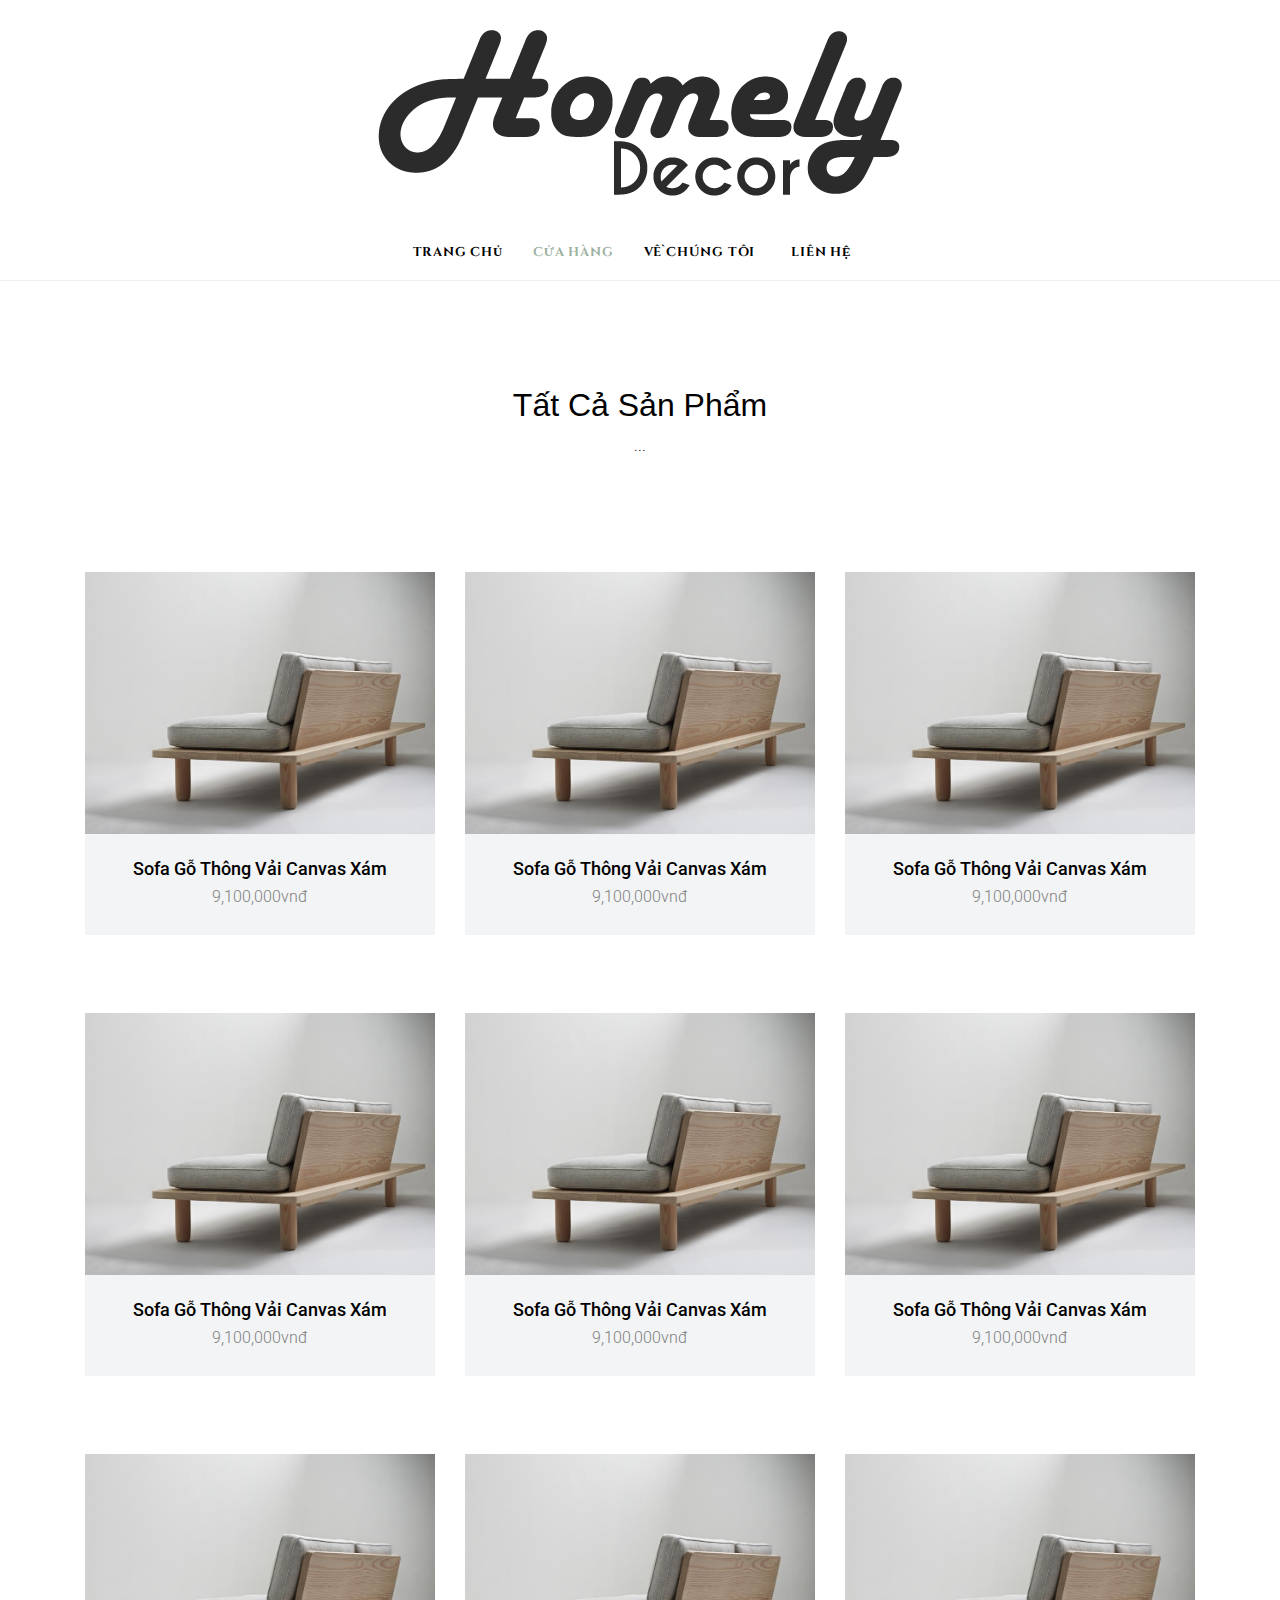
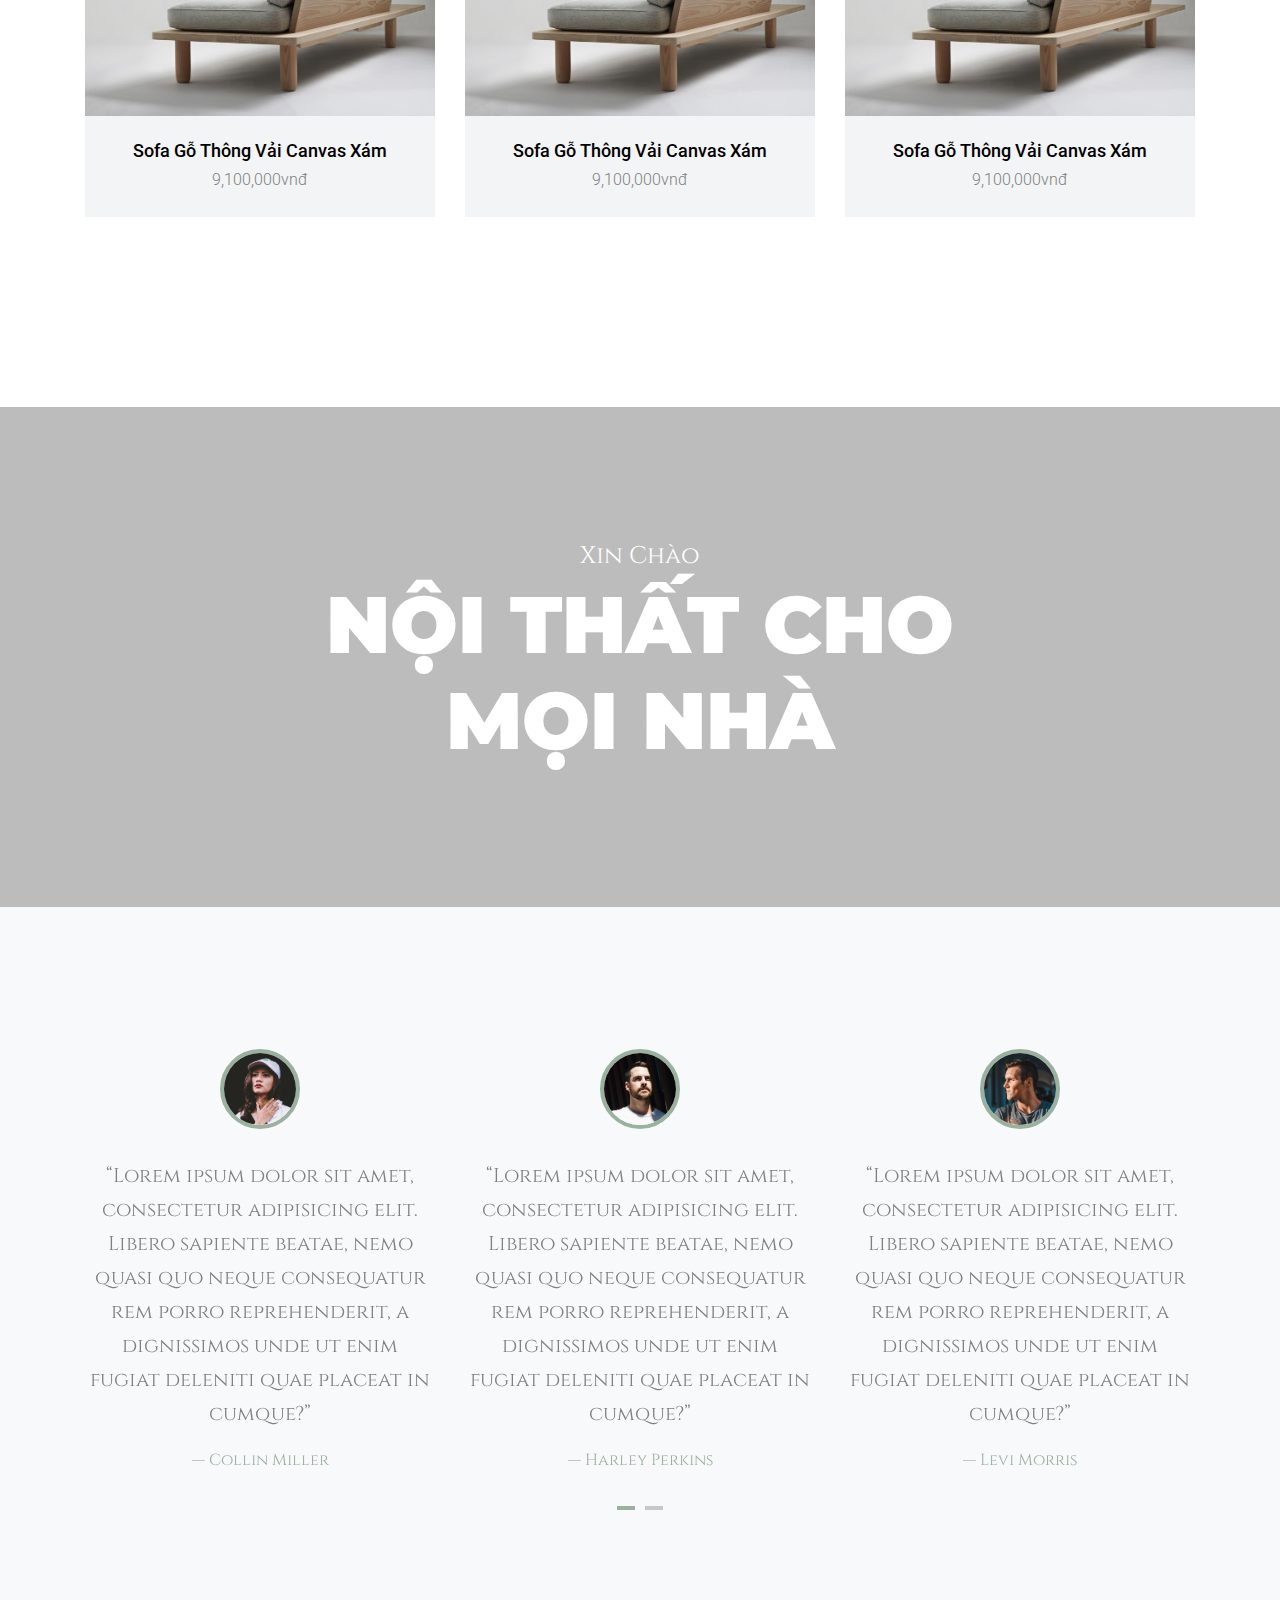
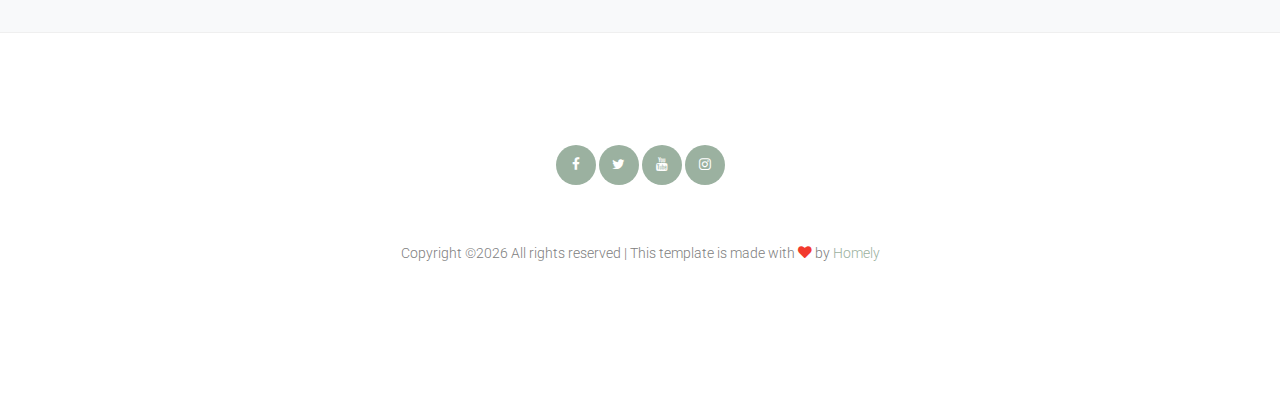
<file: shop.html>
<!DOCTYPE html>
<html lang="en">

<head>
  <title>Wines &mdash; Website Template by Colorlib</title>
  <meta charset="utf-8">
  <meta name="viewport" content="width=device-width, initial-scale=1, shrink-to-fit=no">

  
  <link href="https://fonts.googleapis.com/css?family=Cinzel:400,700|Montserrat:400,700|Roboto&display=swap" rel="stylesheet"> 

  <link rel="stylesheet" href="fonts/icomoon/style.css">

  <link rel="stylesheet" href="css/bootstrap.min.css">
  <link rel="stylesheet" href="css/jquery-ui.css">
  <link rel="stylesheet" href="css/owl.carousel.min.css">
  <link rel="stylesheet" href="css/owl.theme.default.min.css">
  <link rel="stylesheet" href="css/owl.theme.default.min.css">

  <link rel="stylesheet" href="css/jquery.fancybox.min.css">

  <link rel="stylesheet" href="css/bootstrap-datepicker.css">

  <link rel="stylesheet" href="fonts/flaticon/font/flaticon.css">

  <link rel="stylesheet" href="css/aos.css">
  <link href="css/jquery.mb.YTPlayer.min.css" media="all" rel="stylesheet" type="text/css">

  <link rel="stylesheet" href="css/style.css">



</head>

<body data-spy="scroll" data-target=".site-navbar-target" data-offset="300">

  <div class="site-wrap">

    <div class="site-mobile-menu site-navbar-target">
      <div class="site-mobile-menu-header">
        <div class="site-mobile-menu-close mt-3">
          <span class="icon-close2 js-menu-toggle"></span>
        </div>
      </div>
      <div class="site-mobile-menu-body"></div>
    </div>


    
    <div class="header-top">
      <div class="container">
        <div class="row align-items-center">
          <div class="col-12 text-center">
            <a href="index.html" class="site-logo">
              <img src="images/logo.png" alt="Image" class="img-fluid">
            </a>
          </div>
          <a href="#" class="mx-auto d-inline-block d-lg-none site-menu-toggle js-menu-toggle text-black"><span
                class="icon-menu h3"></span></a>
        </div>
      </div>
      


      
      <div class="site-navbar py-2 js-sticky-header site-navbar-target d-none pl-0 d-lg-block" role="banner">

      <div class="container">
        <div class="d-flex align-items-center">
          
          <div class="mx-auto">
            <nav class="site-navigation position-relative text-left" role="navigation">
              <ul class="site-menu main-menu js-clone-nav mx-auto d-none pl-0 d-lg-block border-none">
                <li><a href="index.html" class="nav-link text-left" style="font-weight: bold">Trang Chủ</a></li>
                <!-- <li><a href="shop.html" class="nav-link text-left">Wines</a></li> -->
                <li class="active"><a href="shop.html" class="nav-link text-left" style="font-weight: bold">Cửa Hàng</a></li>
                <li><a href="about.html" class="nav-link text-left" style="font-weight: bold">Về Chúng Tôi</a></li>
                <li><a href="contact.html" class="nav-link text-left" style="font-weight: bold">Liên Hệ</a></li>
              </ul>
              </ul>                                                                                                                                                                                                                                                                                         
            </nav>

          </div>
         
        </div>
      </div>

    </div>
    
    </div>

    
    
    
      
    

    <div class="site-section mt-5">
      <div class="container">

        <div class="row mb-5">
          <div class="col-12 section-title text-center mb-5">
            <h2 class="d-block" style="font-family: sans-serif;">Tất Cả Sản Phẩm</h2>
            <p>...</p>
          </div>
        </div>

        <div class="row">
          
          <div class="col-lg-4 mb-5 col-md-6">

            <div class="wine_v_1 text-center pb-4">
              <a href="shop-single.html" class="thumbnail d-block mb-4"><img src="images/ffe0a84bfae800b659f9.jpg" alt="Image" class="img-fluid"></a>
              <div>
                <h3 class="heading mb-1"><a href="#">Sofa Gỗ Thông Vải Canvas Xám</a></h3>
                <span class="price">9,100,000vnđ</span>
              </div>
              

              <div class="wine-actions">
                  
                <h3 class="heading-2"><a href="#">Sofa Gỗ Thông Vải Canvas Xám</a></h3>
                <span class="price d-block"><del>10,000,000vnđ</del> 9,100,000vnđ</span>
                
                <div class="rating">
                  <span class="icon-star"></span>
                  <span class="icon-star"></span>
                  <span class="icon-star"></span>
                  <span class="icon-star"></span>
                  <span class="icon-star-o"></span>
                </div>
                
                <a href="cart.html" class="btn add"><span class="icon-shopping-bag mr-3"></span> Thêm vào giỏ hàng</a>
              </div>
            </div>

          </div>

          <div class="col-lg-4 mb-5 col-md-6">
            <div class="wine_v_1 text-center pb-4">
              <a href="shop-single.html" class="thumbnail d-block mb-4"><img src="images/ffe0a84bfae800b659f9.jpg" alt="Image" class="img-fluid"></a>
              <div>
                <h3 class="heading mb-1"><a href="#">Sofa Gỗ Thông Vải Canvas Xám</a></h3>
                <span class="price">9,100,000vnđ</span>
              </div>
              

              <div class="wine-actions">
                  
                <h3 class="heading-2"><a href="#">Sofa Gỗ Thông Vải Canvas Xám</a></h3>
                <span class="price d-block"><del>10,000,000vnđ</del> 9,100,000vnđ</span>
                
                <div class="rating">
                  <span class="icon-star"></span>
                  <span class="icon-star"></span>
                  <span class="icon-star"></span>
                  <span class="icon-star"></span>
                  <span class="icon-star-o"></span>
                </div>
                
                <a href="cart.html" class="btn add"><span class="icon-shopping-bag mr-3"></span> Thêm vào giỏ hàng</a>
              </div>
            </div>
          </div>

          <div class="col-lg-4 mb-5 col-md-6">
            <div class="wine_v_1 text-center pb-4">
              <a href="shop-single.html" class="thumbnail d-block mb-4"><img src="images/ffe0a84bfae800b659f9.jpg" alt="Image" class="img-fluid"></a>
              <div>
                <h3 class="heading mb-1"><a href="#">Sofa Gỗ Thông Vải Canvas Xám</a></h3>
                <span class="price">9,100,000vnđ</span>
              </div>
              

              <div class="wine-actions">
                  
                <h3 class="heading-2"><a href="#">Sofa Gỗ Thông Vải Canvas Xám</a></h3>
                <span class="price d-block"><del>10,000,000vnđ</del> 9,100,000vnđ</span>
                
                <div class="rating">
                  <span class="icon-star"></span>
                  <span class="icon-star"></span>
                  <span class="icon-star"></span>
                  <span class="icon-star"></span>
                  <span class="icon-star-o"></span>
                </div>
                
                <a href="cart.html" class="btn add"><span class="icon-shopping-bag mr-3"></span> Thêm vào giỏ hàng</a>
              </div>
            </div>
          </div>


          <div class="col-lg-4 mb-5 col-md-6">

            <div class="wine_v_1 text-center pb-4">
              <a href="shop-single.html" class="thumbnail d-block mb-4"><img src="images/ffe0a84bfae800b659f9.jpg" alt="Image" class="img-fluid"></a>
              <div>
                <h3 class="heading mb-1"><a href="#">Sofa Gỗ Thông Vải Canvas Xám</a></h3>
                <span class="price">9,100,000vnđ</span>
              </div>
              

              <div class="wine-actions">
                  
                <h3 class="heading-2"><a href="#">Sofa Gỗ Thông Vải Canvas Xám</a></h3>
                <span class="price d-block"><del>10,000,000vnđ</del> 9,100,000vnđ</span>
                
                <div class="rating">
                  <span class="icon-star"></span>
                  <span class="icon-star"></span>
                  <span class="icon-star"></span>
                  <span class="icon-star"></span>
                  <span class="icon-star-o"></span>
                </div>
                
                <a href="cart.html" class="btn add"><span class="icon-shopping-bag mr-3"></span> Thêm vào giỏ hàng</a>
              </div>
            </div>

          </div>

          <div class="col-lg-4 mb-5 col-md-6">
            <div class="wine_v_1 text-center pb-4">
              <a href="shop-single.html" class="thumbnail d-block mb-4"><img src="images/ffe0a84bfae800b659f9.jpg" alt="Image" class="img-fluid"></a>
              <div>
                <h3 class="heading mb-1"><a href="#">Sofa Gỗ Thông Vải Canvas Xám</a></h3>
                <span class="price">9,100,000vnđ</span>
              </div>
              

              <div class="wine-actions">
                  
                <h3 class="heading-2"><a href="#">Sofa Gỗ Thông Vải Canvas Xám</a></h3>
                <span class="price d-block"><del>10,000,000vnđ</del> 9,100,000vnđ</span>
                
                <div class="rating">
                  <span class="icon-star"></span>
                  <span class="icon-star"></span>
                  <span class="icon-star"></span>
                  <span class="icon-star"></span>
                  <span class="icon-star-o"></span>
                </div>
                
                <a href="cart.html" class="btn add"><span class="icon-shopping-bag mr-3"></span> Thêm vào giỏ hàng</a>
              </div>
            </div>
          </div>

          <div class="col-lg-4 mb-5 col-md-6">
            <div class="wine_v_1 text-center pb-4">
              <a href="shop-single.html" class="thumbnail d-block mb-4"><img src="images/ffe0a84bfae800b659f9.jpg" alt="Image" class="img-fluid"></a>
              <div>
                <h3 class="heading mb-1"><a href="#">Sofa Gỗ Thông Vải Canvas Xám</a></h3>
                <span class="price">9,100,000vnđ</span>
              </div>
              

              <div class="wine-actions">
                  
                <h3 class="heading-2"><a href="#">Sofa Gỗ Thông Vải Canvas Xám</a></h3>
                <span class="price d-block"><del>10,000,000vnđ</del> 9,100,000vnđ</span>
                
                <div class="rating">
                  <span class="icon-star"></span>
                  <span class="icon-star"></span>
                  <span class="icon-star"></span>
                  <span class="icon-star"></span>
                  <span class="icon-star-o"></span>
                </div>
                
                <a href="cart.html" class="btn add"><span class="icon-shopping-bag mr-3"></span> Thêm vào giỏ hàng</a>
              </div>
            </div>
          </div>


          <div class="col-lg-4 mb-5 col-md-6">

            <div class="wine_v_1 text-center pb-4">
              <a href="shop-single.html" class="thumbnail d-block mb-4"><img src="images/ffe0a84bfae800b659f9.jpg" alt="Image" class="img-fluid"></a>
              <div>
                <h3 class="heading mb-1"><a href="#">Sofa Gỗ Thông Vải Canvas Xám</a></h3>
                <span class="price">9,100,000vnđ</span>
              </div>
              

              <div class="wine-actions">
                  
                <h3 class="heading-2"><a href="#">Sofa Gỗ Thông Vải Canvas Xám</a></h3>
                <span class="price d-block"><del>10,000,000vnđ</del> 9,100,000vnđ</span>
                
                <div class="rating">
                  <span class="icon-star"></span>
                  <span class="icon-star"></span>
                  <span class="icon-star"></span>
                  <span class="icon-star"></span>
                  <span class="icon-star-o"></span>
                </div>
                
                <a href="cart.html" class="btn add"><span class="icon-shopping-bag mr-3"></span> Thêm vào giỏ hàng</a>
              </div>
            </div>

          </div>

          <div class="col-lg-4 mb-5 col-md-6">
            <div class="wine_v_1 text-center pb-4">
              <a href="shop-single.html" class="thumbnail d-block mb-4"><img src="images/ffe0a84bfae800b659f9.jpg" alt="Image" class="img-fluid"></a>
              <div>
                <h3 class="heading mb-1"><a href="#">Sofa Gỗ Thông Vải Canvas Xám</a></h3>
                <span class="price">9,100,000vnđ</span>
              </div>
              

              <div class="wine-actions">
                  
                <h3 class="heading-2"><a href="#">Sofa Gỗ Thông Vải Canvas Xám</a></h3>
                <span class="price d-block"><del>10,000,000vnđ</del> 9,100,000vnđ</span>
                
                <div class="rating">
                  <span class="icon-star"></span>
                  <span class="icon-star"></span>
                  <span class="icon-star"></span>
                  <span class="icon-star"></span>
                  <span class="icon-star-o"></span>
                </div>
                
                <a href="cart.html" class="btn add"><span class="icon-shopping-bag mr-3"></span> Thêm vào giỏ hàng</a>
              </div>
            </div>
          </div>

          <div class="col-lg-4 mb-5 col-md-6">
            <div class="wine_v_1 text-center pb-4">
              <a href="shop-single.html" class="thumbnail d-block mb-4"><img src="images/ffe0a84bfae800b659f9.jpg" alt="Image" class="img-fluid"></a>
              <div>
                <h3 class="heading mb-1"><a href="#">Sofa Gỗ Thông Vải Canvas Xám</a></h3>
                <span class="price">9,100,000vnđ</span>
              </div>
              

              <div class="wine-actions">
                  
                <h3 class="heading-2"><a href="#">Sofa Gỗ Thông Vải Canvas Xám</a></h3>
                <span class="price d-block"><del>10,000,000vnđ</del> 9,100,000vnđ</span>
                
                <div class="rating">
                  <span class="icon-star"></span>
                  <span class="icon-star"></span>
                  <span class="icon-star"></span>
                  <span class="icon-star"></span>
                  <span class="icon-star-o"></span>
                </div>
                
                <a href="cart.html" class="btn add"><span class="icon-shopping-bag mr-3"></span> Thêm vào giỏ hàng</a>
              </div>
            </div>
          </div>

          

        </div>
      </div>
    </div>

    <div class="hero-2" style="background-image: url('images/img_1.jpg');">
     <div class="container">
        <div class="row justify-content-center text-center align-items-center">
          <div class="col-md-8">
            <span class="sub-title">Xin Chào</span>
            <h2>Nội Thất Cho Mọi Nhà</h2>
          </div>
        </div>
      </div>
    </div>

    <div class="site-section bg-light">
      <div class="container">
        <div class="owl-carousel owl-slide-3 owl-slide">
        
          <blockquote class="testimony">
            <img src="images/person_1.jpg" alt="Image">
            <p>&ldquo;Lorem ipsum dolor sit amet, consectetur adipisicing elit. Libero sapiente beatae, nemo quasi quo neque consequatur rem porro reprehenderit, a dignissimos unde ut enim fugiat deleniti quae placeat in cumque?&rdquo;</p>
            <p class="small text-primary">&mdash; Collin Miller</p>
          </blockquote>
          <blockquote class="testimony">
            <img src="images/person_2.jpg" alt="Image">
            <p>&ldquo;Lorem ipsum dolor sit amet, consectetur adipisicing elit. Libero sapiente beatae, nemo quasi quo neque consequatur rem porro reprehenderit, a dignissimos unde ut enim fugiat deleniti quae placeat in cumque?&rdquo;</p>
            <p class="small text-primary">&mdash; Harley Perkins</p>
          </blockquote>
          <blockquote class="testimony">
            <img src="images/person_3.jpg" alt="Image">
            <p>&ldquo;Lorem ipsum dolor sit amet, consectetur adipisicing elit. Libero sapiente beatae, nemo quasi quo neque consequatur rem porro reprehenderit, a dignissimos unde ut enim fugiat deleniti quae placeat in cumque?&rdquo;</p>
            <p class="small text-primary">&mdash; Levi Morris</p>
          </blockquote>
          <blockquote class="testimony">
            <img src="images/person_1.jpg" alt="Image">
            <p>&ldquo;Lorem ipsum dolor sit amet, consectetur adipisicing elit. Libero sapiente beatae, nemo quasi quo neque consequatur rem porro reprehenderit, a dignissimos unde ut enim fugiat deleniti quae placeat in cumque?&rdquo;</p>
            <p class="small text-primary">&mdash; Allie Smith</p>
          </blockquote>
        
        </div>
      </div>
    </div>
  

    
    
    <div class="footer">
      <div class="container">
        
        <div class="row">
          <div class="col-12 text-center">
            <div class="social-icons">
              <a href="#"><span class="icon-facebook"></span></a>
              <a href="#"><span class="icon-twitter"></span></a>
              <a href="#"><span class="icon-youtube"></span></a>
              <a href="#"><span class="icon-instagram"></span></a>
            </div>
          </div>
        </div>
        <div class="row">
          <div class="col-12">
            <div class="copyright">
                <p>
                    <!-- Link back to Colorlib can't be removed. Template is licensed under CC BY 3.0. -->
                    Copyright &copy;<script>document.write(new Date().getFullYear());</script> All rights reserved | This template is made with <i class="icon-heart text-danger" aria-hidden="true"></i> by <a href="homelydecor.online" target="_blank" >Homely</a>
                    <!-- Link back to Colorlib can't be removed. Template is licensed under CC BY 3.0. -->
                    </p>



            </div>
          </div>
        </div>
      </div>
    </div>
    

  </div>
  <!-- .site-wrap -->


  <!-- loader -->
  <div id="loader" class="show fullscreen"><svg class="circular" width="48px" height="48px"><circle class="path-bg" cx="24" cy="24" r="22" fill="none" stroke-width="4" stroke="#eeeeee"/><circle class="path" cx="24" cy="24" r="22" fill="none" stroke-width="4" stroke-miterlimit="10" stroke="#ff5e15"/></svg></div>

  <script src="js/jquery-3.3.1.min.js"></script>
  <script src="js/jquery-migrate-3.0.1.min.js"></script>
  <script src="js/jquery-ui.js"></script>
  <script src="js/popper.min.js"></script>
  <script src="js/bootstrap.min.js"></script>
  <script src="js/owl.carousel.min.js"></script>
  <script src="js/jquery.stellar.min.js"></script>
  <script src="js/jquery.countdown.min.js"></script>
  <script src="js/bootstrap-datepicker.min.js"></script>
  <script src="js/jquery.easing.1.3.js"></script>
  <script src="js/aos.js"></script>
  <script src="js/jquery.fancybox.min.js"></script>
  <script src="js/jquery.sticky.js"></script>
  <script src="js/jquery.mb.YTPlayer.min.js"></script>




  <script src="js/main.js"></script>

</body>

</html>
</file>
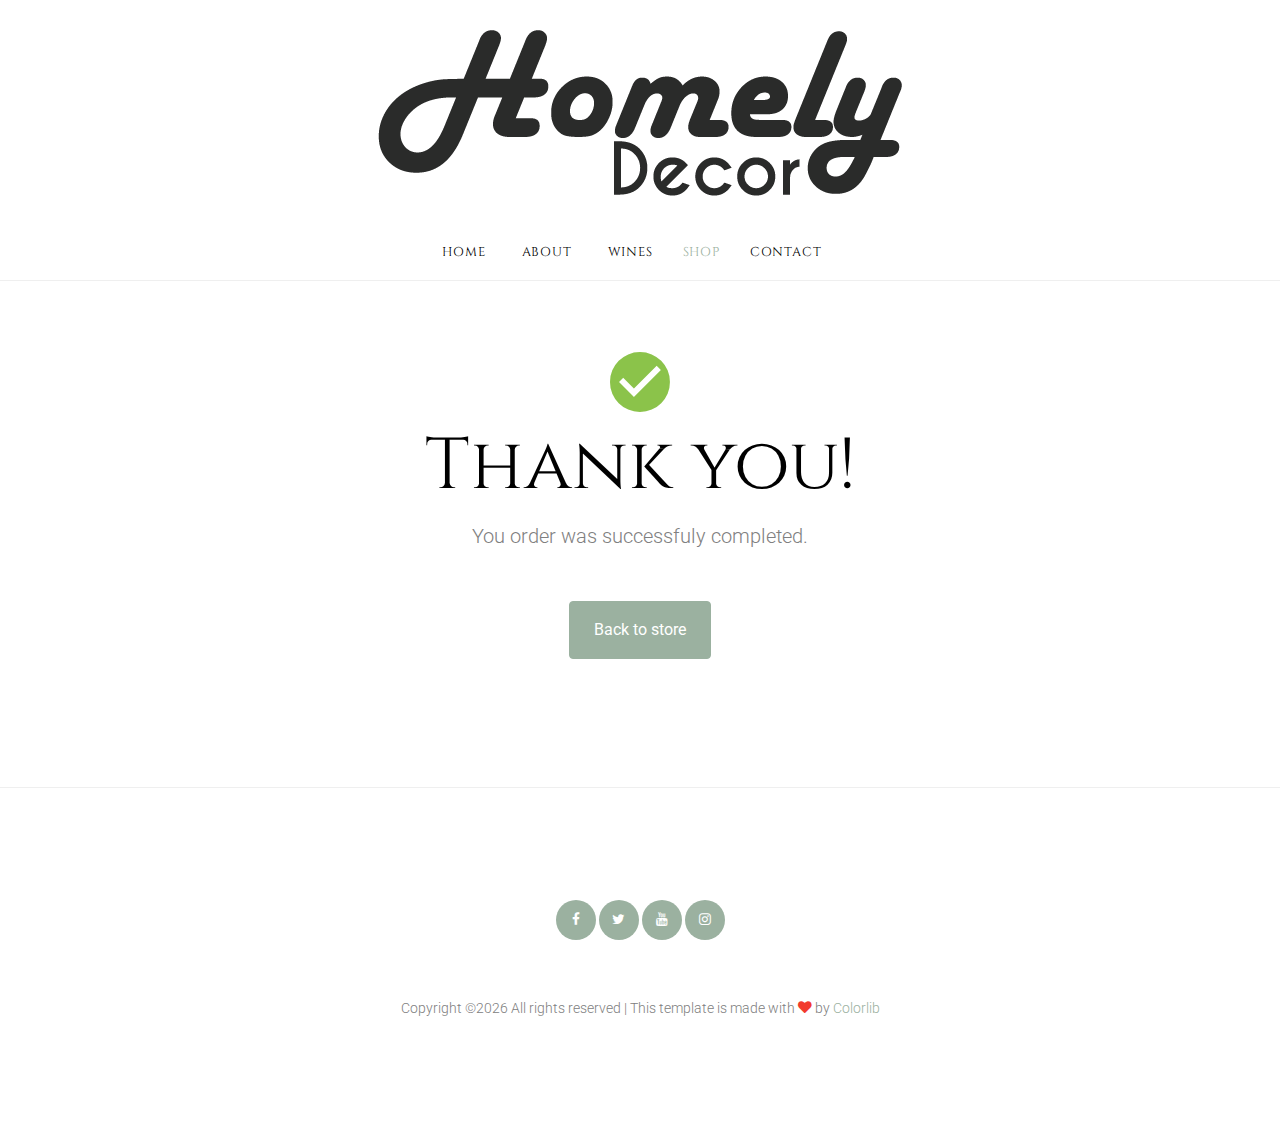
<file: thankyou.html>
<!DOCTYPE html>
<html lang="en">

<head>
  <title>Wines &mdash; Website Template by Colorlib</title>
  <meta charset="utf-8">
  <meta name="viewport" content="width=device-width, initial-scale=1, shrink-to-fit=no">

  
  <link href="https://fonts.googleapis.com/css?family=Cinzel:400,700|Montserrat:400,700|Roboto&display=swap" rel="stylesheet">

  <link rel="stylesheet" href="fonts/icomoon/style.css">

  <link rel="stylesheet" href="css/bootstrap.min.css">
  <link rel="stylesheet" href="css/jquery-ui.css">
  <link rel="stylesheet" href="css/owl.carousel.min.css">
  <link rel="stylesheet" href="css/owl.theme.default.min.css">
  <link rel="stylesheet" href="css/owl.theme.default.min.css">

  <link rel="stylesheet" href="css/jquery.fancybox.min.css">

  <link rel="stylesheet" href="css/bootstrap-datepicker.css">

  <link rel="stylesheet" href="fonts/flaticon/font/flaticon.css">

  <link rel="stylesheet" href="css/aos.css">
  <link href="css/jquery.mb.YTPlayer.min.css" media="all" rel="stylesheet" type="text/css">

  <link rel="stylesheet" href="css/style.css">



</head>

<body data-spy="scroll" data-target=".site-navbar-target" data-offset="300">

  <div class="site-wrap">

    <div class="site-mobile-menu site-navbar-target">
      <div class="site-mobile-menu-header">
        <div class="site-mobile-menu-close mt-3">
          <span class="icon-close2 js-menu-toggle"></span>
        </div>
      </div>
      <div class="site-mobile-menu-body"></div>
    </div>


    
    <div class="header-top">
      <div class="container">
        <div class="row align-items-center">
          <div class="col-12 text-center">
            <a href="index.html" class="site-logo">
              <img src="images/logo.png" alt="Image" class="img-fluid">
            </a>
          </div>
          <a href="#" class="mx-auto d-inline-block d-lg-none site-menu-toggle js-menu-toggle text-black"><span
                class="icon-menu h3"></span></a>
        </div>
      </div>
      


      
      <div class="site-navbar py-2 js-sticky-header site-navbar-target d-none pl-0 d-lg-block" role="banner">

      <div class="container">
        <div class="d-flex align-items-center">
          
          <div class="mx-auto">
            <nav class="site-navigation position-relative text-left" role="navigation">
              <ul class="site-menu main-menu js-clone-nav mx-auto d-none pl-0 d-lg-block border-none">
                <li><a href="index.html" class="nav-link text-left">Home</a></li>
                <li><a href="about.html" class="nav-link text-left">About</a></li>
                <li><a href="shop.html" class="nav-link text-left">Wines</a></li>
                <li class="active"><a href="shop.html" class="nav-link text-left">Shop</a></li>
                <li><a href="contact.html" class="nav-link text-left">Contact</a></li>
              </ul>                                                                                                                                                                                                                                                                                         
            </nav>

          </div>
         
        </div>
      </div>

    </div>
    
    </div>

    
  


    <div class="site-section">
      <div class="container">
        <div class="row">
          <div class="col-md-12 text-center">
            <span class="icon-check_circle display-3 text-success"></span>
            <h2 class="display-3 text-black font-heading-serif">Thank you!</h2>
            <p class="lead mb-5">You order was successfuly completed.</p>
            <p><a href="shop.html" class="btn btn-md height-auto px-4 py-3 btn-primary">Back to store</a></p>
          </div>
        </div>
      </div>
    </div>
  

    
    
    <div class="footer">
      <div class="container">
        
        <div class="row">
          <div class="col-12 text-center">
            <div class="social-icons">
              <a href="#"><span class="icon-facebook"></span></a>
              <a href="#"><span class="icon-twitter"></span></a>
              <a href="#"><span class="icon-youtube"></span></a>
              <a href="#"><span class="icon-instagram"></span></a>
            </div>
          </div>
        </div>
        <div class="row">
          <div class="col-12">
            <div class="copyright">
                <p>
                    <!-- Link back to Colorlib can't be removed. Template is licensed under CC BY 3.0. -->
                    Copyright &copy;<script>document.write(new Date().getFullYear());</script> All rights reserved | This template is made with <i class="icon-heart text-danger" aria-hidden="true"></i> by <a href="https://colorlib.com" target="_blank" >Colorlib</a>
                    <!-- Link back to Colorlib can't be removed. Template is licensed under CC BY 3.0. -->
                    </p>



            </div>
          </div>
        </div>
      </div>
    </div>
    

  </div>
  <!-- .site-wrap -->


  <!-- loader -->
  <div id="loader" class="show fullscreen"><svg class="circular" width="48px" height="48px"><circle class="path-bg" cx="24" cy="24" r="22" fill="none" stroke-width="4" stroke="#eeeeee"/><circle class="path" cx="24" cy="24" r="22" fill="none" stroke-width="4" stroke-miterlimit="10" stroke="#ff5e15"/></svg></div>

  <script src="js/jquery-3.3.1.min.js"></script>
  <script src="js/jquery-migrate-3.0.1.min.js"></script>
  <script src="js/jquery-ui.js"></script>
  <script src="js/popper.min.js"></script>
  <script src="js/bootstrap.min.js"></script>
  <script src="js/owl.carousel.min.js"></script>
  <script src="js/jquery.stellar.min.js"></script>
  <script src="js/jquery.countdown.min.js"></script>
  <script src="js/bootstrap-datepicker.min.js"></script>
  <script src="js/jquery.easing.1.3.js"></script>
  <script src="js/aos.js"></script>
  <script src="js/jquery.fancybox.min.js"></script>
  <script src="js/jquery.sticky.js"></script>
  <script src="js/jquery.mb.YTPlayer.min.js"></script>




  <script src="js/main.js"></script>

</body>

</html>
</file>
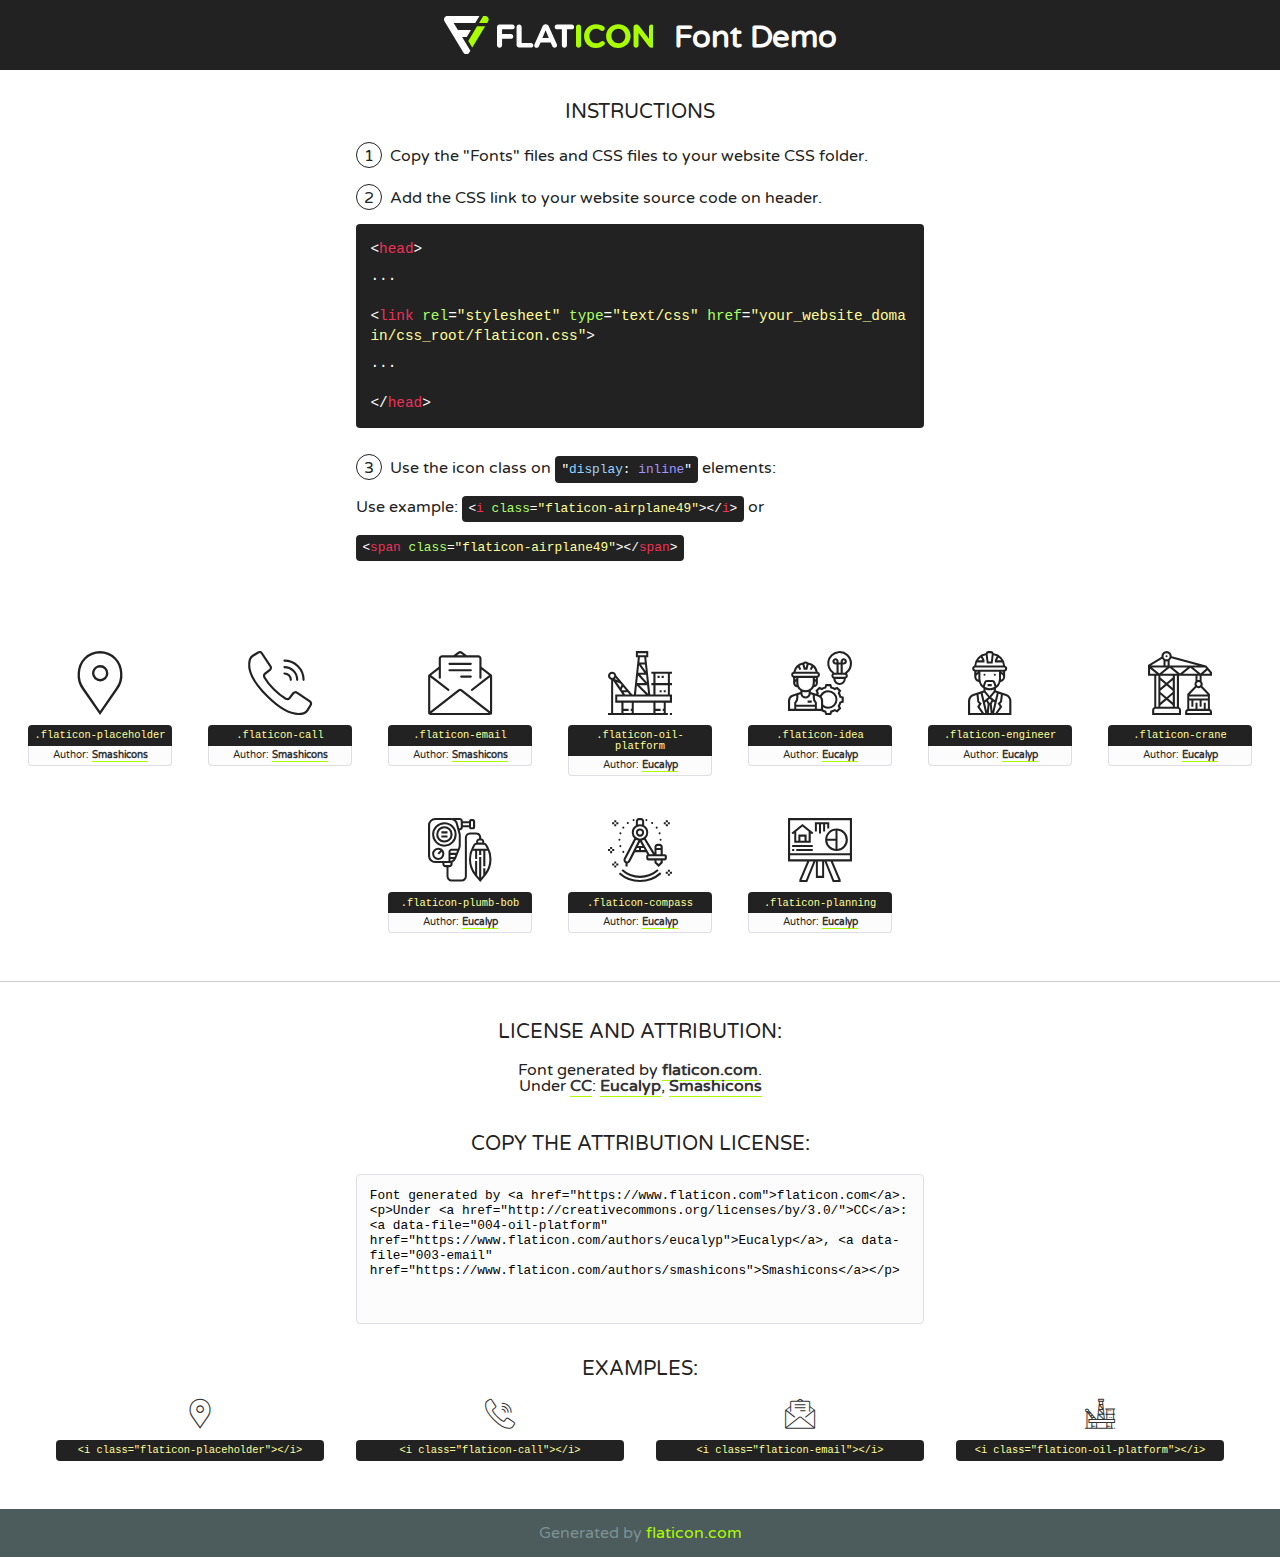
<file: fonts/flaticon/font/flaticon.html>
<!DOCTYPE html>
<!--
  Flaticon icon font: Flaticon
  Creation date: 20/06/2019 00:33
-->
<html>
<!DOCTYPE html>
<html>

<head>
    <title>Flaticon WebFont</title>
    <link href="http://fonts.googleapis.com/css?family=Varela+Round" rel="stylesheet" type="text/css" />
    <link rel="stylesheet" type="text/css" href="flaticon.css">
    <meta charset="UTF-8">
    <style>
    html, body, div, span, applet, object, iframe,
    h1, h2, h3, h4, h5, h6, p, blockquote, pre,
    a, abbr, acronym, address, big, cite, code,
    del, dfn, em, img, ins, kbd, q, s, samp,
    small, strike, strong, sub, sup, tt, var,
    b, u, i, center,
    dl, dt, dd, ol, ul, li,
    fieldset, form, label, legend,
    table, caption, tbody, tfoot, thead, tr, th, td,
    article, aside, canvas, details, embed, 
    figure, figcaption, footer, header, hgroup, 
    menu, nav, output, ruby, section, summary,
    time, mark, audio, video {
        margin: 0;
        padding: 0;
        border: 0;
        font-size: 100%;
        font: inherit;
        vertical-align: baseline;
    }
    /* HTML5 display-role reset for older browsers */
    article, aside, details, figcaption, figure, 
    footer, header, hgroup, menu, nav, section {
        display: block;
    }
    body {
        line-height: 1;
    }
    ol, ul {
        list-style: none;
    }
    blockquote, q {
        quotes: none;
    }
    blockquote:before, blockquote:after,
    q:before, q:after {
        content: '';
        content: none;
    }
    table {
        border-collapse: collapse;
        border-spacing: 0;
    }
    body {
        font-family: 'Varela Round', Helvetica, Arial, sans-serif;
        font-size: 16px;
        color: #222;
    }
    a {
        color: #333;
        border-bottom: 1px solid #a9fd00;
        font-weight: bold;
        text-decoration: none;
    }
    * {
        -moz-box-sizing: border-box;
        -webkit-box-sizing: border-box;
        box-sizing: border-box;
        margin: 0;
        padding: 0;
    }
    [class^="flaticon-"]:before, [class*=" flaticon-"]:before, [class^="flaticon-"]:after, [class*=" flaticon-"]:after {
        font-family: Flaticon;
        font-size: 30px;
        font-style: normal;
        margin-left: 20px;
        color: #333;
    }
    .wrapper {
        max-width: 600px;
        margin: auto;
        padding: 0 1em;
    }
    .title {
        font-size: 1.25em;
        text-align: center;
        margin-bottom: 1em;
        text-transform: uppercase;
    }
    header {
        text-align: center;
        background-color: #222;
        color: #fff;
        padding: 1em;
    }
    header .logo {
        width: 210px;
        height: 38px;
        display: inline-block;
        vertical-align: middle;
        margin-right: 1em;
        border: none;
    }
    header strong {
        font-size: 1.95em;
        font-weight: bold;
        vertical-align: middle;
        margin-top: 5px;
        display: inline-block;
    }
    .demo {
        margin: 2em auto;
        line-height: 1.25em;
    }
    .demo ul li {
        margin-bottom: 1em;
    }
    .demo ul li .num {
        color: #222;
        border-radius: 20px;
        display: inline-block;
        width: 26px;
        padding: 3px;
        height: 26px;
        text-align: center;
        margin-right: 0.5em;
        border: 1px solid #222;
    }
    .demo ul li code {
        background-color: #222;
        border-radius: 4px;
        padding: 0.25em 0.5em;
        display: inline-block;
        color: #fff;
        font-family: Consolas,Monaco,Lucida Console,Liberation Mono,DejaVu Sans Mono,Bitstream Vera Sans Mono,Courier New, monospace;
        font-weight: lighter;
        margin-top: 1em;
        font-size: 0.8em;
        word-break: break-all;
    }
    .demo ul li code.big {
        padding: 1em;
        font-size: 0.9em;
    }
    .demo ul li code .red {
        color: #EF3159;
    }
    .demo ul li code .green {
        color: #ACFF65;
    }
    .demo ul li code .yellow {
        color: #FFFF99;
    }
    .demo ul li code .blue {
        color: #99D3FF;
    }
    .demo ul li code .purple {
        color: #A295FF;
    }
    .demo ul li code .dots {
        margin-top: 0.5em;
        display: block;
    }
    #glyphs {
        border-bottom: 1px solid #ccc;
        padding: 2em 0;
        text-align: center;
    }
    .glyph {
        display: inline-block;
        width: 9em;
        margin: 1em;
        text-align: center;
        vertical-align: top;
        background: #FFF;
    }
    .glyph .glyph-icon {
        padding: 10px;
        display: block;
        font-family:"Flaticon";
        font-size: 64px;
        line-height: 1;
    }
    .glyph .glyph-icon:before {
        font-size: 64px;
        color: #222;
        margin-left: 0;
    }
    .class-name {
        font-size: 0.65em;
        background-color: #222;
        color: #fff;
        border-radius: 4px 4px 0 0;
        padding: 0.5em;
        color: #FFFF99;
        font-family: Consolas,Monaco,Lucida Console,Liberation Mono,DejaVu Sans Mono,Bitstream Vera Sans Mono,Courier New, monospace;
    }
    .author-name {
        font-size: 0.6em;
        background-color: #fcfcfd;
        border: 1px solid #DEDEE4;
        border-top: 0;
        border-radius: 0 0 4px 4px;
        padding: 0.5em;
    }
    .class-name:last-child {
        font-size: 10px;
        color:#888;
    }
    .class-name:last-child a {
        font-size: 10px;
        color:#555;
    }
    .class-name:last-child a:hover {
        color:#a9fd00;
    }
    .glyph > input {
        display: block;
        width: 100px;
        margin: 5px auto;
        text-align: center;
        font-size: 12px;
        cursor: text;
    }
    .glyph > input.icon-input {
        font-family:"Flaticon";
        font-size: 16px;
        margin-bottom: 10px;
    }
    .attribution .title {
        margin-top: 2em;
    }
    .attribution textarea {
        background-color: #fcfcfd;
        padding: 1em;
        border: none;
        box-shadow: none;
        border: 1px solid #DEDEE4;
        border-radius: 4px;
        resize: none;
        width: 100%;
        height: 150px;
        font-size: 0.8em;
        font-family: Consolas,Monaco,Lucida Console,Liberation Mono,DejaVu Sans Mono,Bitstream Vera Sans Mono,Courier New, monospace;
        -webkit-appearance: none;
    }
    .iconsuse {
        margin: 2em auto;
        text-align: center;
        max-width: 1200px;
    }
    .iconsuse:after {
        content: '';
        display: table;
        clear: both;
    }
    .iconsuse .image {
        float: left;
        width: 25%;
        padding: 0 1em;
    }
    .iconsuse .image p {
        margin-bottom: 1em;
    }
    .iconsuse .image span {
        display: block;
        font-size: 0.65em;
        background-color: #222;
        color: #fff;
        border-radius: 4px;
        padding: 0.5em;
        color: #FFFF99;
        margin-top: 1em;
        font-family: Consolas,Monaco,Lucida Console,Liberation Mono,DejaVu Sans Mono,Bitstream Vera Sans Mono,Courier New, monospace;
    }
    #footer {
        text-align: center;
        background-color: #4C5B5C;
        color: #7c9192;
        padding: 1em;
    }
    #footer a {
        border: none;
        color: #a9fd00;
        font-weight: normal;
    }
    @media (max-width: 960px) {
        .iconsuse .image {
            width: 50%;
        }
    }
    @media (max-width: 560px) {
        .iconsuse .image {
            width: 100%;
        }
    }
    </style>
</head>

<body class="characters-off">

    <header>
        <a href="https://www.flaticon.com" target="_blank" class="logo">
            <svg version="1.1" xmlns="http://www.w3.org/2000/svg" xmlns:xlink="http://www.w3.org/1999/xlink" xmlns:a="http://ns.adobe.com/AdobeSVGViewerExtensions/3.0/" viewBox="0 0 560.875 102.036" enable-background="new 0 0 560.875 102.036" xml:space="preserve">
                <defs>
                </defs>
                <g>
                    <g class="letters">
                        <path fill="#ffffff" d="M141.596,29.675c0-3.777,2.985-6.767,6.764-6.767h34.438c3.426,0,6.15,2.728,6.15,6.15
                        c0,3.43-2.724,6.149-6.15,6.149h-27.674v13.091h23.719c3.429,0,6.151,2.724,6.151,6.15c0,3.43-2.723,6.149-6.151,6.149h-23.719
                        v17.574c0,3.773-2.986,6.761-6.764,6.761c-3.779,0-6.764-2.989-6.764-6.761V29.675z"></path>
                        <path fill="#ffffff" d="M193.844,29.149c0-3.781,2.985-6.767,6.764-6.767c3.776,0,6.763,2.985,6.763,6.767v42.957h25.039
                        c3.426,0,6.149,2.726,6.149,6.153c0,3.425-2.723,6.15-6.149,6.15h-31.802c-3.779,0-6.764-2.986-6.764-6.768V29.149z"></path>
                        <path fill="#ffffff" d="M241.891,75.71l21.438-48.407c1.492-3.341,4.215-5.357,7.906-5.357h0.792
                        c3.686,0,6.323,2.017,7.815,5.357l21.439,48.407c0.436,0.967,0.701,1.845,0.701,2.723c0,3.602-2.809,6.501-6.414,6.501
                        c-3.161,0-5.269-1.845-6.499-4.655l-4.132-9.661h-27.059l-4.301,10.102c-1.144,2.631-3.426,4.214-6.237,4.214
                        c-3.517,0-6.24-2.81-6.24-6.325C241.1,77.64,241.451,76.677,241.891,75.71z M279.932,58.666l-8.521-20.297l-8.526,20.297H279.932
                        z"></path>
                        <path fill="#ffffff" d="M314.864,35.387H301.86c-3.429,0-6.239-2.813-6.239-6.238c0-3.429,2.811-6.24,6.239-6.24h39.533
                        c3.426,0,6.237,2.811,6.237,6.24c0,3.425-2.811,6.238-6.237,6.238h-13.001v42.785c0,3.773-2.99,6.761-6.764,6.761
                        c-3.779,0-6.764-2.989-6.764-6.761V35.387z"></path>
                        <path fill="#A9FD00" d="M352.615,29.149c0-3.781,2.985-6.767,6.767-6.767c3.774,0,6.761,2.985,6.761,6.767v49.024
                        c0,3.773-2.987,6.761-6.761,6.761c-3.781,0-6.767-2.989-6.767-6.761V29.149z"></path>
                        <path fill="#A9FD00" d="M374.132,53.836v-0.179c0-17.481,13.178-31.801,32.065-31.801c9.22,0,15.459,2.458,20.557,6.238
                        c1.402,1.054,2.637,2.985,2.637,5.357c0,3.692-2.985,6.59-6.681,6.59c-1.845,0-3.071-0.702-4.044-1.319
                        c-3.776-2.813-7.729-4.393-12.562-4.393c-10.364,0-17.831,8.611-17.831,19.154v0.173c0,10.542,7.291,19.329,17.831,19.329
                        c5.715,0,9.492-1.756,13.359-4.834c1.049-0.874,2.458-1.491,4.039-1.491c3.429,0,6.325,2.813,6.325,6.236
                        c0,2.106-1.056,3.78-2.282,4.834c-5.539,4.834-12.036,7.733-21.878,7.733C387.572,85.464,374.132,71.493,374.132,53.836z"></path>
                        <path fill="#A9FD00" d="M433.009,53.836v-0.179c0-17.481,13.79-31.801,32.766-31.801c18.981,0,32.592,14.143,32.592,31.628v0.173
                        c0,17.483-13.785,31.807-32.769,31.807C446.625,85.464,433.009,71.32,433.009,53.836z M484.224,53.836v-0.179
                        c0-10.539-7.725-19.326-18.626-19.326c-10.893,0-18.449,8.611-18.449,19.154v0.173c0,10.542,7.73,19.329,18.626,19.329
                        C476.676,72.986,484.224,64.378,484.224,53.836z"></path>
                        <path fill="#A9FD00" d="M506.233,29.321c0-3.774,2.99-6.763,6.767-6.763h1.401c3.252,0,5.183,1.583,7.029,3.953l26.093,34.265
                        V29.059c0-3.692,2.99-6.677,6.681-6.677c3.683,0,6.671,2.985,6.671,6.677v48.934c0,3.78-2.987,6.765-6.764,6.765h-0.436
                        c-3.257,0-5.188-1.581-7.034-3.953l-27.056-35.492v32.944c0,3.687-2.985,6.676-6.678,6.676c-3.683,0-6.673-2.989-6.673-6.676
                        V29.321z"></path>
                    </g>
                    <g class="insignia">
                        <path fill="#ffffff" d="M48.372,56.137h12.517l11.156-18.537H37.186L25.688,18.539h57.825L94.668,0H9.271
                        C5.925,0,2.842,1.801,1.198,4.716c-1.644,2.907-1.593,6.482,0.134,9.343l50.38,83.501c1.678,2.781,4.689,4.476,7.938,4.476
                        c3.246,0,6.257-1.695,7.935-4.476l2.898-4.804L48.372,56.137z"></path>
                        <g class="i">
                            <path fill="#A9FD00" d="M93.575,18.539h0.031v0.004l21.652,0.004l2.705-4.488c1.727-2.861,1.778-6.436,0.133-9.343
                            C116.454,1.801,113.371,0,110.026,0h-5.294L93.575,18.539z"></path>
                            <polygon fill="#A9FD00" points="88.291,27.356 64.725,66.486 75.519,84.404 109.942,27.356"></polygon>
                        </g>
                    </g>
                </g>
            </svg>
        </a>
        <strong>Font Demo</strong>
    </header>


    <section class="demo wrapper">

        <p class="title">Instructions</p>

        <ul>
            <li>
                <span class="num">1</span>Copy the "Fonts" files and CSS files to your website CSS folder.
            </li>
            <li>
                <span class="num">2</span>Add the CSS link to your website source code on header.
                <code class="big">
                    &lt;<span class="red">head</span>&gt;
                    <br/><span class="dots">...</span>
                    <br/>&lt;<span class="red">link</span> <span class="green">rel</span>=<span class="yellow">"stylesheet"</span> <span class="green">type</span>=<span class="yellow">"text/css"</span> <span class="green">href</span>=<span class="yellow">"your_website_domain/css_root/flaticon.css"</span>&gt;
                    <br/><span class="dots">...</span>
                    <br/>&lt;/<span class="red">head</span>&gt;
                </code>
            </li>

            <li>
                <p>
                    <span class="num">3</span>Use the icon class on <code>"<span class="blue">display</span>:<span class="purple"> inline</span>"</code> elements:
                    <br />
                    Use example: <code>&lt;<span class="red">i</span> <span class="green">class</span>=<span class="yellow">&quot;flaticon-airplane49&quot;</span>&gt;&lt;/<span class="red">i</span>&gt;</code> or <code>&lt;<span class="red">span</span> <span class="green">class</span>=<span class="yellow">&quot;flaticon-airplane49&quot;</span>&gt;&lt;/<span class="red">span</span>&gt;</code>
            </li>
        </ul>

    </section>




   <section id="glyphs">          
    
      
        <div class="glyph"><div class="glyph-icon flaticon-placeholder"></div>
            <div class="class-name">.flaticon-placeholder</div>
            <div class="author-name">Author: <a data-file="001-placeholder" href="https://www.flaticon.com/authors/smashicons">Smashicons</a> </div> 
        </div>        
        
        <div class="glyph"><div class="glyph-icon flaticon-call"></div>
            <div class="class-name">.flaticon-call</div>
            <div class="author-name">Author: <a data-file="002-call" href="https://www.flaticon.com/authors/smashicons">Smashicons</a> </div> 
        </div>        
        
        <div class="glyph"><div class="glyph-icon flaticon-email"></div>
            <div class="class-name">.flaticon-email</div>
            <div class="author-name">Author: <a data-file="003-email" href="https://www.flaticon.com/authors/smashicons">Smashicons</a> </div> 
        </div>        
        
        <div class="glyph"><div class="glyph-icon flaticon-oil-platform"></div>
            <div class="class-name">.flaticon-oil-platform</div>
            <div class="author-name">Author: <a data-file="004-oil-platform" href="https://www.flaticon.com/authors/eucalyp">Eucalyp</a> </div> 
        </div>        
        
        <div class="glyph"><div class="glyph-icon flaticon-idea"></div>
            <div class="class-name">.flaticon-idea</div>
            <div class="author-name">Author: <a data-file="005-idea" href="https://www.flaticon.com/authors/eucalyp">Eucalyp</a> </div> 
        </div>        
        
        <div class="glyph"><div class="glyph-icon flaticon-engineer"></div>
            <div class="class-name">.flaticon-engineer</div>
            <div class="author-name">Author: <a data-file="006-engineer" href="https://www.flaticon.com/authors/eucalyp">Eucalyp</a> </div> 
        </div>        
        
        <div class="glyph"><div class="glyph-icon flaticon-crane"></div>
            <div class="class-name">.flaticon-crane</div>
            <div class="author-name">Author: <a data-file="007-crane" href="https://www.flaticon.com/authors/eucalyp">Eucalyp</a> </div> 
        </div>        
        
        <div class="glyph"><div class="glyph-icon flaticon-plumb-bob"></div>
            <div class="class-name">.flaticon-plumb-bob</div>
            <div class="author-name">Author: <a data-file="008-plumb-bob" href="https://www.flaticon.com/authors/eucalyp">Eucalyp</a> </div> 
        </div>        
        
        <div class="glyph"><div class="glyph-icon flaticon-compass"></div>
            <div class="class-name">.flaticon-compass</div>
            <div class="author-name">Author: <a data-file="009-compass" href="https://www.flaticon.com/authors/eucalyp">Eucalyp</a> </div> 
        </div>        
        
        <div class="glyph"><div class="glyph-icon flaticon-planning"></div>
            <div class="class-name">.flaticon-planning</div>
            <div class="author-name">Author: <a data-file="010-planning" href="https://www.flaticon.com/authors/eucalyp">Eucalyp</a> </div> 
        </div>        
        

    </section>



    <section class="attribution wrapper"   style="text-align:center;">

      <div class="title">License and attribution:</div><div class="attrDiv">Font generated by <a href="https://www.flaticon.com">flaticon.com</a>. <div><p>Under <a href="http://creativecommons.org/licenses/by/3.0/">CC</a>: <a data-file="004-oil-platform" href="https://www.flaticon.com/authors/eucalyp">Eucalyp</a>, <a data-file="003-email" href="https://www.flaticon.com/authors/smashicons">Smashicons</a></p>  </div>
      </div>
      <div class="title">Copy the Attribution License:</div>

    <textarea onclick="this.focus();this.select();">Font generated by &lt;a href=&quot;https://www.flaticon.com&quot;&gt;flaticon.com&lt;/a&gt;. <p>Under <a href="http://creativecommons.org/licenses/by/3.0/">CC</a>: <a data-file="004-oil-platform" href="https://www.flaticon.com/authors/eucalyp">Eucalyp</a>, <a data-file="003-email" href="https://www.flaticon.com/authors/smashicons">Smashicons</a></p>  
     </textarea>

    </section>

    <section class="iconsuse">

          <div class="title">Examples:</div>            
             
            <div class="image">
                <p>
                    <i class="glyph-icon flaticon-placeholder"></i> 
                    <span>&lt;i class=&quot;flaticon-placeholder&quot;&gt;&lt;/i&gt;</span>
                </p>
            </div>
            
            <div class="image">
                <p>
                    <i class="glyph-icon flaticon-call"></i> 
                    <span>&lt;i class=&quot;flaticon-call&quot;&gt;&lt;/i&gt;</span>
                </p>
            </div>
            
            <div class="image">
                <p>
                    <i class="glyph-icon flaticon-email"></i> 
                    <span>&lt;i class=&quot;flaticon-email&quot;&gt;&lt;/i&gt;</span>
                </p>
            </div>
            
            <div class="image">
                <p>
                    <i class="glyph-icon flaticon-oil-platform"></i> 
                    <span>&lt;i class=&quot;flaticon-oil-platform&quot;&gt;&lt;/i&gt;</span>
                </p>
            </div>
                       
        </div>
                            
    </section>

<div id="footer">
    <div>Generated by <a href="https://www.flaticon.com">flaticon.com</a>
    </div>
</div>



</body>
</html>
</file>
<file: fonts/icomoon/style.css>
@font-face {
  font-family: 'icomoon';
  src:  url('fonts/icomoon.eot?10si43');
  src:  url('fonts/icomoon.eot?10si43#iefix') format('embedded-opentype'),
    url('fonts/icomoon.ttf?10si43') format('truetype'),
    url('fonts/icomoon.woff?10si43') format('woff'),
    url('fonts/icomoon.svg?10si43#icomoon') format('svg');
  font-weight: normal;
  font-style: normal;
}

[class^="icon-"], [class*=" icon-"] {
  /* use !important to prevent issues with browser extensions that change fonts */
  font-family: 'icomoon' !important;
  speak: none;
  font-style: normal;
  font-weight: normal;
  font-variant: normal;
  text-transform: none;
  line-height: 1;

  /* Better Font Rendering =========== */
  -webkit-font-smoothing: antialiased;
  -moz-osx-font-smoothing: grayscale;
}

.icon-asterisk:before {
  content: "\f069";
}
.icon-plus:before {
  content: "\f067";
}
.icon-question:before {
  content: "\f128";
}
.icon-minus:before {
  content: "\f068";
}
.icon-glass:before {
  content: "\f000";
}
.icon-music:before {
  content: "\f001";
}
.icon-search:before {
  content: "\f002";
}
.icon-envelope-o:before {
  content: "\f003";
}
.icon-heart:before {
  content: "\f004";
}
.icon-star:before {
  content: "\f005";
}
.icon-star-o:before {
  content: "\f006";
}
.icon-user:before {
  content: "\f007";
}
.icon-film:before {
  content: "\f008";
}
.icon-th-large:before {
  content: "\f009";
}
.icon-th:before {
  content: "\f00a";
}
.icon-th-list:before {
  content: "\f00b";
}
.icon-check:before {
  content: "\f00c";
}
.icon-close:before {
  content: "\f00d";
}
.icon-remove:before {
  content: "\f00d";
}
.icon-times:before {
  content: "\f00d";
}
.icon-search-plus:before {
  content: "\f00e";
}
.icon-search-minus:before {
  content: "\f010";
}
.icon-power-off:before {
  content: "\f011";
}
.icon-signal:before {
  content: "\f012";
}
.icon-cog:before {
  content: "\f013";
}
.icon-gear:before {
  content: "\f013";
}
.icon-trash-o:before {
  content: "\f014";
}
.icon-home:before {
  content: "\f015";
}
.icon-file-o:before {
  content: "\f016";
}
.icon-clock-o:before {
  content: "\f017";
}
.icon-road:before {
  content: "\f018";
}
.icon-download:before {
  content: "\f019";
}
.icon-arrow-circle-o-down:before {
  content: "\f01a";
}
.icon-arrow-circle-o-up:before {
  content: "\f01b";
}
.icon-inbox:before {
  content: "\f01c";
}
.icon-play-circle-o:before {
  content: "\f01d";
}
.icon-repeat:before {
  content: "\f01e";
}
.icon-rotate-right:before {
  content: "\f01e";
}
.icon-refresh:before {
  content: "\f021";
}
.icon-list-alt:before {
  content: "\f022";
}
.icon-lock:before {
  content: "\f023";
}
.icon-flag:before {
  content: "\f024";
}
.icon-headphones:before {
  content: "\f025";
}
.icon-volume-off:before {
  content: "\f026";
}
.icon-volume-down:before {
  content: "\f027";
}
.icon-volume-up:before {
  content: "\f028";
}
.icon-qrcode:before {
  content: "\f029";
}
.icon-barcode:before {
  content: "\f02a";
}
.icon-tag:before {
  content: "\f02b";
}
.icon-tags:before {
  content: "\f02c";
}
.icon-book:before {
  content: "\f02d";
}
.icon-bookmark:before {
  content: "\f02e";
}
.icon-print:before {
  content: "\f02f";
}
.icon-camera:before {
  content: "\f030";
}
.icon-font:before {
  content: "\f031";
}
.icon-bold:before {
  content: "\f032";
}
.icon-italic:before {
  content: "\f033";
}
.icon-text-height:before {
  content: "\f034";
}
.icon-text-width:before {
  content: "\f035";
}
.icon-align-left:before {
  content: "\f036";
}
.icon-align-center:before {
  content: "\f037";
}
.icon-align-right:before {
  content: "\f038";
}
.icon-align-justify:before {
  content: "\f039";
}
.icon-list:before {
  content: "\f03a";
}
.icon-dedent:before {
  content: "\f03b";
}
.icon-outdent:before {
  content: "\f03b";
}
.icon-indent:before {
  content: "\f03c";
}
.icon-video-camera:before {
  content: "\f03d";
}
.icon-image:before {
  content: "\f03e";
}
.icon-photo:before {
  content: "\f03e";
}
.icon-picture-o:before {
  content: "\f03e";
}
.icon-pencil:before {
  content: "\f040";
}
.icon-map-marker:before {
  content: "\f041";
}
.icon-adjust:before {
  content: "\f042";
}
.icon-tint:before {
  content: "\f043";
}
.icon-edit:before {
  content: "\f044";
}
.icon-pencil-square-o:before {
  content: "\f044";
}
.icon-share-square-o:before {
  content: "\f045";
}
.icon-check-square-o:before {
  content: "\f046";
}
.icon-arrows:before {
  content: "\f047";
}
.icon-step-backward:before {
  content: "\f048";
}
.icon-fast-backward:before {
  content: "\f049";
}
.icon-backward:before {
  content: "\f04a";
}
.icon-play:before {
  content: "\f04b";
}
.icon-pause:before {
  content: "\f04c";
}
.icon-stop:before {
  content: "\f04d";
}
.icon-forward:before {
  content: "\f04e";
}
.icon-fast-forward:before {
  content: "\f050";
}
.icon-step-forward:before {
  content: "\f051";
}
.icon-eject:before {
  content: "\f052";
}
.icon-chevron-left:before {
  content: "\f053";
}
.icon-chevron-right:before {
  content: "\f054";
}
.icon-plus-circle:before {
  content: "\f055";
}
.icon-minus-circle:before {
  content: "\f056";
}
.icon-times-circle:before {
  content: "\f057";
}
.icon-check-circle:before {
  content: "\f058";
}
.icon-question-circle:before {
  content: "\f059";
}
.icon-info-circle:before {
  content: "\f05a";
}
.icon-crosshairs:before {
  content: "\f05b";
}
.icon-times-circle-o:before {
  content: "\f05c";
}
.icon-check-circle-o:before {
  content: "\f05d";
}
.icon-ban:before {
  content: "\f05e";
}
.icon-arrow-left:before {
  content: "\f060";
}
.icon-arrow-right:before {
  content: "\f061";
}
.icon-arrow-up:before {
  content: "\f062";
}
.icon-arrow-down:before {
  content: "\f063";
}
.icon-mail-forward:before {
  content: "\f064";
}
.icon-share:before {
  content: "\f064";
}
.icon-expand:before {
  content: "\f065";
}
.icon-compress:before {
  content: "\f066";
}
.icon-exclamation-circle:before {
  content: "\f06a";
}
.icon-gift:before {
  content: "\f06b";
}
.icon-leaf:before {
  content: "\f06c";
}
.icon-fire:before {
  content: "\f06d";
}
.icon-eye:before {
  content: "\f06e";
}
.icon-eye-slash:before {
  content: "\f070";
}
.icon-exclamation-triangle:before {
  content: "\f071";
}
.icon-warning:before {
  content: "\f071";
}
.icon-plane:before {
  content: "\f072";
}
.icon-calendar:before {
  content: "\f073";
}
.icon-random:before {
  content: "\f074";
}
.icon-comment:before {
  content: "\f075";
}
.icon-magnet:before {
  content: "\f076";
}
.icon-chevron-up:before {
  content: "\f077";
}
.icon-chevron-down:before {
  content: "\f078";
}
.icon-retweet:before {
  content: "\f079";
}
.icon-shopping-cart:before {
  content: "\f07a";
}
.icon-folder:before {
  content: "\f07b";
}
.icon-folder-open:before {
  content: "\f07c";
}
.icon-arrows-v:before {
  content: "\f07d";
}
.icon-arrows-h:before {
  content: "\f07e";
}
.icon-bar-chart:before {
  content: "\f080";
}
.icon-bar-chart-o:before {
  content: "\f080";
}
.icon-twitter-square:before {
  content: "\f081";
}
.icon-facebook-square:before {
  content: "\f082";
}
.icon-camera-retro:before {
  content: "\f083";
}
.icon-key:before {
  content: "\f084";
}
.icon-cogs:before {
  content: "\f085";
}
.icon-gears:before {
  content: "\f085";
}
.icon-comments:before {
  content: "\f086";
}
.icon-thumbs-o-up:before {
  content: "\f087";
}
.icon-thumbs-o-down:before {
  content: "\f088";
}
.icon-star-half:before {
  content: "\f089";
}
.icon-heart-o:before {
  content: "\f08a";
}
.icon-sign-out:before {
  content: "\f08b";
}
.icon-linkedin-square:before {
  content: "\f08c";
}
.icon-thumb-tack:before {
  content: "\f08d";
}
.icon-external-link:before {
  content: "\f08e";
}
.icon-sign-in:before {
  content: "\f090";
}
.icon-trophy:before {
  content: "\f091";
}
.icon-github-square:before {
  content: "\f092";
}
.icon-upload:before {
  content: "\f093";
}
.icon-lemon-o:before {
  content: "\f094";
}
.icon-phone:before {
  content: "\f095";
}
.icon-square-o:before {
  content: "\f096";
}
.icon-bookmark-o:before {
  content: "\f097";
}
.icon-phone-square:before {
  content: "\f098";
}
.icon-twitter:before {
  content: "\f099";
}
.icon-facebook:before {
  content: "\f09a";
}
.icon-facebook-f:before {
  content: "\f09a";
}
.icon-github:before {
  content: "\f09b";
}
.icon-unlock:before {
  content: "\f09c";
}
.icon-credit-card:before {
  content: "\f09d";
}
.icon-feed:before {
  content: "\f09e";
}
.icon-rss:before {
  content: "\f09e";
}
.icon-hdd-o:before {
  content: "\f0a0";
}
.icon-bullhorn:before {
  content: "\f0a1";
}
.icon-bell-o:before {
  content: "\f0a2";
}
.icon-certificate:before {
  content: "\f0a3";
}
.icon-hand-o-right:before {
  content: "\f0a4";
}
.icon-hand-o-left:before {
  content: "\f0a5";
}
.icon-hand-o-up:before {
  content: "\f0a6";
}
.icon-hand-o-down:before {
  content: "\f0a7";
}
.icon-arrow-circle-left:before {
  content: "\f0a8";
}
.icon-arrow-circle-right:before {
  content: "\f0a9";
}
.icon-arrow-circle-up:before {
  content: "\f0aa";
}
.icon-arrow-circle-down:before {
  content: "\f0ab";
}
.icon-globe:before {
  content: "\f0ac";
}
.icon-wrench:before {
  content: "\f0ad";
}
.icon-tasks:before {
  content: "\f0ae";
}
.icon-filter:before {
  content: "\f0b0";
}
.icon-briefcase:before {
  content: "\f0b1";
}
.icon-arrows-alt:before {
  content: "\f0b2";
}
.icon-group:before {
  content: "\f0c0";
}
.icon-users:before {
  content: "\f0c0";
}
.icon-chain:before {
  content: "\f0c1";
}
.icon-link:before {
  content: "\f0c1";
}
.icon-cloud:before {
  content: "\f0c2";
}
.icon-flask:before {
  content: "\f0c3";
}
.icon-cut:before {
  content: "\f0c4";
}
.icon-scissors:before {
  content: "\f0c4";
}
.icon-copy:before {
  content: "\f0c5";
}
.icon-files-o:before {
  content: "\f0c5";
}
.icon-paperclip:before {
  content: "\f0c6";
}
.icon-floppy-o:before {
  content: "\f0c7";
}
.icon-save:before {
  content: "\f0c7";
}
.icon-square:before {
  content: "\f0c8";
}
.icon-bars:before {
  content: "\f0c9";
}
.icon-navicon:before {
  content: "\f0c9";
}
.icon-reorder:before {
  content: "\f0c9";
}
.icon-list-ul:before {
  content: "\f0ca";
}
.icon-list-ol:before {
  content: "\f0cb";
}
.icon-strikethrough:before {
  content: "\f0cc";
}
.icon-underline:before {
  content: "\f0cd";
}
.icon-table:before {
  content: "\f0ce";
}
.icon-magic:before {
  content: "\f0d0";
}
.icon-truck:before {
  content: "\f0d1";
}
.icon-pinterest:before {
  content: "\f0d2";
}
.icon-pinterest-square:before {
  content: "\f0d3";
}
.icon-google-plus-square:before {
  content: "\f0d4";
}
.icon-google-plus:before {
  content: "\f0d5";
}
.icon-money:before {
  content: "\f0d6";
}
.icon-caret-down:before {
  content: "\f0d7";
}
.icon-caret-up:before {
  content: "\f0d8";
}
.icon-caret-left:before {
  content: "\f0d9";
}
.icon-caret-right:before {
  content: "\f0da";
}
.icon-columns:before {
  content: "\f0db";
}
.icon-sort:before {
  content: "\f0dc";
}
.icon-unsorted:before {
  content: "\f0dc";
}
.icon-sort-desc:before {
  content: "\f0dd";
}
.icon-sort-down:before {
  content: "\f0dd";
}
.icon-sort-asc:before {
  content: "\f0de";
}
.icon-sort-up:before {
  content: "\f0de";
}
.icon-envelope:before {
  content: "\f0e0";
}
.icon-linkedin:before {
  content: "\f0e1";
}
.icon-rotate-left:before {
  content: "\f0e2";
}
.icon-undo:before {
  content: "\f0e2";
}
.icon-gavel:before {
  content: "\f0e3";
}
.icon-legal:before {
  content: "\f0e3";
}
.icon-dashboard:before {
  content: "\f0e4";
}
.icon-tachometer:before {
  content: "\f0e4";
}
.icon-comment-o:before {
  content: "\f0e5";
}
.icon-comments-o:before {
  content: "\f0e6";
}
.icon-bolt:before {
  content: "\f0e7";
}
.icon-flash:before {
  content: "\f0e7";
}
.icon-sitemap:before {
  content: "\f0e8";
}
.icon-umbrella:before {
  content: "\f0e9";
}
.icon-clipboard:before {
  content: "\f0ea";
}
.icon-paste:before {
  content: "\f0ea";
}
.icon-lightbulb-o:before {
  content: "\f0eb";
}
.icon-exchange:before {
  content: "\f0ec";
}
.icon-cloud-download:before {
  content: "\f0ed";
}
.icon-cloud-upload:before {
  content: "\f0ee";
}
.icon-user-md:before {
  content: "\f0f0";
}
.icon-stethoscope:before {
  content: "\f0f1";
}
.icon-suitcase:before {
  content: "\f0f2";
}
.icon-bell:before {
  content: "\f0f3";
}
.icon-coffee:before {
  content: "\f0f4";
}
.icon-cutlery:before {
  content: "\f0f5";
}
.icon-file-text-o:before {
  content: "\f0f6";
}
.icon-building-o:before {
  content: "\f0f7";
}
.icon-hospital-o:before {
  content: "\f0f8";
}
.icon-ambulance:before {
  content: "\f0f9";
}
.icon-medkit:before {
  content: "\f0fa";
}
.icon-fighter-jet:before {
  content: "\f0fb";
}
.icon-beer:before {
  content: "\f0fc";
}
.icon-h-square:before {
  content: "\f0fd";
}
.icon-plus-square:before {
  content: "\f0fe";
}
.icon-angle-double-left:before {
  content: "\f100";
}
.icon-angle-double-right:before {
  content: "\f101";
}
.icon-angle-double-up:before {
  content: "\f102";
}
.icon-angle-double-down:before {
  content: "\f103";
}
.icon-angle-left:before {
  content: "\f104";
}
.icon-angle-right:before {
  content: "\f105";
}
.icon-angle-up:before {
  content: "\f106";
}
.icon-angle-down:before {
  content: "\f107";
}
.icon-desktop:before {
  content: "\f108";
}
.icon-laptop:before {
  content: "\f109";
}
.icon-tablet:before {
  content: "\f10a";
}
.icon-mobile:before {
  content: "\f10b";
}
.icon-mobile-phone:before {
  content: "\f10b";
}
.icon-circle-o:before {
  content: "\f10c";
}
.icon-quote-left:before {
  content: "\f10d";
}
.icon-quote-right:before {
  content: "\f10e";
}
.icon-spinner:before {
  content: "\f110";
}
.icon-circle:before {
  content: "\f111";
}
.icon-mail-reply:before {
  content: "\f112";
}
.icon-reply:before {
  content: "\f112";
}
.icon-github-alt:before {
  content: "\f113";
}
.icon-folder-o:before {
  content: "\f114";
}
.icon-folder-open-o:before {
  content: "\f115";
}
.icon-smile-o:before {
  content: "\f118";
}
.icon-frown-o:before {
  content: "\f119";
}
.icon-meh-o:before {
  content: "\f11a";
}
.icon-gamepad:before {
  content: "\f11b";
}
.icon-keyboard-o:before {
  content: "\f11c";
}
.icon-flag-o:before {
  content: "\f11d";
}
.icon-flag-checkered:before {
  content: "\f11e";
}
.icon-terminal:before {
  content: "\f120";
}
.icon-code:before {
  content: "\f121";
}
.icon-mail-reply-all:before {
  content: "\f122";
}
.icon-reply-all:before {
  content: "\f122";
}
.icon-star-half-empty:before {
  content: "\f123";
}
.icon-star-half-full:before {
  content: "\f123";
}
.icon-star-half-o:before {
  content: "\f123";
}
.icon-location-arrow:before {
  content: "\f124";
}
.icon-crop:before {
  content: "\f125";
}
.icon-code-fork:before {
  content: "\f126";
}
.icon-chain-broken:before {
  content: "\f127";
}
.icon-unlink:before {
  content: "\f127";
}
.icon-info:before {
  content: "\f129";
}
.icon-exclamation:before {
  content: "\f12a";
}
.icon-superscript:before {
  content: "\f12b";
}
.icon-subscript:before {
  content: "\f12c";
}
.icon-eraser:before {
  content: "\f12d";
}
.icon-puzzle-piece:before {
  content: "\f12e";
}
.icon-microphone:before {
  content: "\f130";
}
.icon-microphone-slash:before {
  content: "\f131";
}
.icon-shield:before {
  content: "\f132";
}
.icon-calendar-o:before {
  content: "\f133";
}
.icon-fire-extinguisher:before {
  content: "\f134";
}
.icon-rocket:before {
  content: "\f135";
}
.icon-maxcdn:before {
  content: "\f136";
}
.icon-chevron-circle-left:before {
  content: "\f137";
}
.icon-chevron-circle-right:before {
  content: "\f138";
}
.icon-chevron-circle-up:before {
  content: "\f139";
}
.icon-chevron-circle-down:before {
  content: "\f13a";
}
.icon-html5:before {
  content: "\f13b";
}
.icon-css3:before {
  content: "\f13c";
}
.icon-anchor:before {
  content: "\f13d";
}
.icon-unlock-alt:before {
  content: "\f13e";
}
.icon-bullseye:before {
  content: "\f140";
}
.icon-ellipsis-h:before {
  content: "\f141";
}
.icon-ellipsis-v:before {
  content: "\f142";
}
.icon-rss-square:before {
  content: "\f143";
}
.icon-play-circle:before {
  content: "\f144";
}
.icon-ticket:before {
  content: "\f145";
}
.icon-minus-square:before {
  content: "\f146";
}
.icon-minus-square-o:before {
  content: "\f147";
}
.icon-level-up:before {
  content: "\f148";
}
.icon-level-down:before {
  content: "\f149";
}
.icon-check-square:before {
  content: "\f14a";
}
.icon-pencil-square:before {
  content: "\f14b";
}
.icon-external-link-square:before {
  content: "\f14c";
}
.icon-share-square:before {
  content: "\f14d";
}
.icon-compass:before {
  content: "\f14e";
}
.icon-caret-square-o-down:before {
  content: "\f150";
}
.icon-toggle-down:before {
  content: "\f150";
}
.icon-caret-square-o-up:before {
  content: "\f151";
}
.icon-toggle-up:before {
  content: "\f151";
}
.icon-caret-square-o-right:before {
  content: "\f152";
}
.icon-toggle-right:before {
  content: "\f152";
}
.icon-eur:before {
  content: "\f153";
}
.icon-euro:before {
  content: "\f153";
}
.icon-gbp:before {
  content: "\f154";
}
.icon-dollar:before {
  content: "\f155";
}
.icon-usd:before {
  content: "\f155";
}
.icon-inr:before {
  content: "\f156";
}
.icon-rupee:before {
  content: "\f156";
}
.icon-cny:before {
  content: "\f157";
}
.icon-jpy:before {
  content: "\f157";
}
.icon-rmb:before {
  content: "\f157";
}
.icon-yen:before {
  content: "\f157";
}
.icon-rouble:before {
  content: "\f158";
}
.icon-rub:before {
  content: "\f158";
}
.icon-ruble:before {
  content: "\f158";
}
.icon-krw:before {
  content: "\f159";
}
.icon-won:before {
  content: "\f159";
}
.icon-bitcoin:before {
  content: "\f15a";
}
.icon-btc:before {
  content: "\f15a";
}
.icon-file:before {
  content: "\f15b";
}
.icon-file-text:before {
  content: "\f15c";
}
.icon-sort-alpha-asc:before {
  content: "\f15d";
}
.icon-sort-alpha-desc:before {
  content: "\f15e";
}
.icon-sort-amount-asc:before {
  content: "\f160";
}
.icon-sort-amount-desc:before {
  content: "\f161";
}
.icon-sort-numeric-asc:before {
  content: "\f162";
}
.icon-sort-numeric-desc:before {
  content: "\f163";
}
.icon-thumbs-up:before {
  content: "\f164";
}
.icon-thumbs-down:before {
  content: "\f165";
}
.icon-youtube-square:before {
  content: "\f166";
}
.icon-youtube:before {
  content: "\f167";
}
.icon-xing:before {
  content: "\f168";
}
.icon-xing-square:before {
  content: "\f169";
}
.icon-youtube-play:before {
  content: "\f16a";
}
.icon-dropbox:before {
  content: "\f16b";
}
.icon-stack-overflow:before {
  content: "\f16c";
}
.icon-instagram:before {
  content: "\f16d";
}
.icon-flickr:before {
  content: "\f16e";
}
.icon-adn:before {
  content: "\f170";
}
.icon-bitbucket:before {
  content: "\f171";
}
.icon-bitbucket-square:before {
  content: "\f172";
}
.icon-tumblr:before {
  content: "\f173";
}
.icon-tumblr-square:before {
  content: "\f174";
}
.icon-long-arrow-down:before {
  content: "\f175";
}
.icon-long-arrow-up:before {
  content: "\f176";
}
.icon-long-arrow-left:before {
  content: "\f177";
}
.icon-long-arrow-right:before {
  content: "\f178";
}
.icon-apple:before {
  content: "\f179";
}
.icon-windows:before {
  content: "\f17a";
}
.icon-android:before {
  content: "\f17b";
}
.icon-linux:before {
  content: "\f17c";
}
.icon-dribbble:before {
  content: "\f17d";
}
.icon-skype:before {
  content: "\f17e";
}
.icon-foursquare:before {
  content: "\f180";
}
.icon-trello:before {
  content: "\f181";
}
.icon-female:before {
  content: "\f182";
}
.icon-male:before {
  content: "\f183";
}
.icon-gittip:before {
  content: "\f184";
}
.icon-gratipay:before {
  content: "\f184";
}
.icon-sun-o:before {
  content: "\f185";
}
.icon-moon-o:before {
  content: "\f186";
}
.icon-archive:before {
  content: "\f187";
}
.icon-bug:before {
  content: "\f188";
}
.icon-vk:before {
  content: "\f189";
}
.icon-weibo:before {
  content: "\f18a";
}
.icon-renren:before {
  content: "\f18b";
}
.icon-pagelines:before {
  content: "\f18c";
}
.icon-stack-exchange:before {
  content: "\f18d";
}
.icon-arrow-circle-o-right:before {
  content: "\f18e";
}
.icon-arrow-circle-o-left:before {
  content: "\f190";
}
.icon-caret-square-o-left:before {
  content: "\f191";
}
.icon-toggle-left:before {
  content: "\f191";
}
.icon-dot-circle-o:before {
  content: "\f192";
}
.icon-wheelchair:before {
  content: "\f193";
}
.icon-vimeo-square:before {
  content: "\f194";
}
.icon-try:before {
  content: "\f195";
}
.icon-turkish-lira:before {
  content: "\f195";
}
.icon-plus-square-o:before {
  content: "\f196";
}
.icon-space-shuttle:before {
  content: "\f197";
}
.icon-slack:before {
  content: "\f198";
}
.icon-envelope-square:before {
  content: "\f199";
}
.icon-wordpress:before {
  content: "\f19a";
}
.icon-openid:before {
  content: "\f19b";
}
.icon-bank:before {
  content: "\f19c";
}
.icon-institution:before {
  content: "\f19c";
}
.icon-university:before {
  content: "\f19c";
}
.icon-graduation-cap:before {
  content: "\f19d";
}
.icon-mortar-board:before {
  content: "\f19d";
}
.icon-yahoo:before {
  content: "\f19e";
}
.icon-google:before {
  content: "\f1a0";
}
.icon-reddit:before {
  content: "\f1a1";
}
.icon-reddit-square:before {
  content: "\f1a2";
}
.icon-stumbleupon-circle:before {
  content: "\f1a3";
}
.icon-stumbleupon:before {
  content: "\f1a4";
}
.icon-delicious:before {
  content: "\f1a5";
}
.icon-digg:before {
  content: "\f1a6";
}
.icon-pied-piper-pp:before {
  content: "\f1a7";
}
.icon-pied-piper-alt:before {
  content: "\f1a8";
}
.icon-drupal:before {
  content: "\f1a9";
}
.icon-joomla:before {
  content: "\f1aa";
}
.icon-language:before {
  content: "\f1ab";
}
.icon-fax:before {
  content: "\f1ac";
}
.icon-building:before {
  content: "\f1ad";
}
.icon-child:before {
  content: "\f1ae";
}
.icon-paw:before {
  content: "\f1b0";
}
.icon-spoon:before {
  content: "\f1b1";
}
.icon-cube:before {
  content: "\f1b2";
}
.icon-cubes:before {
  content: "\f1b3";
}
.icon-behance:before {
  content: "\f1b4";
}
.icon-behance-square:before {
  content: "\f1b5";
}
.icon-steam:before {
  content: "\f1b6";
}
.icon-steam-square:before {
  content: "\f1b7";
}
.icon-recycle:before {
  content: "\f1b8";
}
.icon-automobile:before {
  content: "\f1b9";
}
.icon-car:before {
  content: "\f1b9";
}
.icon-cab:before {
  content: "\f1ba";
}
.icon-taxi:before {
  content: "\f1ba";
}
.icon-tree:before {
  content: "\f1bb";
}
.icon-spotify:before {
  content: "\f1bc";
}
.icon-deviantart:before {
  content: "\f1bd";
}
.icon-soundcloud:before {
  content: "\f1be";
}
.icon-database:before {
  content: "\f1c0";
}
.icon-file-pdf-o:before {
  content: "\f1c1";
}
.icon-file-word-o:before {
  content: "\f1c2";
}
.icon-file-excel-o:before {
  content: "\f1c3";
}
.icon-file-powerpoint-o:before {
  content: "\f1c4";
}
.icon-file-image-o:before {
  content: "\f1c5";
}
.icon-file-photo-o:before {
  content: "\f1c5";
}
.icon-file-picture-o:before {
  content: "\f1c5";
}
.icon-file-archive-o:before {
  content: "\f1c6";
}
.icon-file-zip-o:before {
  content: "\f1c6";
}
.icon-file-audio-o:before {
  content: "\f1c7";
}
.icon-file-sound-o:before {
  content: "\f1c7";
}
.icon-file-movie-o:before {
  content: "\f1c8";
}
.icon-file-video-o:before {
  content: "\f1c8";
}
.icon-file-code-o:before {
  content: "\f1c9";
}
.icon-vine:before {
  content: "\f1ca";
}
.icon-codepen:before {
  content: "\f1cb";
}
.icon-jsfiddle:before {
  content: "\f1cc";
}
.icon-life-bouy:before {
  content: "\f1cd";
}
.icon-life-buoy:before {
  content: "\f1cd";
}
.icon-life-ring:before {
  content: "\f1cd";
}
.icon-life-saver:before {
  content: "\f1cd";
}
.icon-support:before {
  content: "\f1cd";
}
.icon-circle-o-notch:before {
  content: "\f1ce";
}
.icon-ra:before {
  content: "\f1d0";
}
.icon-rebel:before {
  content: "\f1d0";
}
.icon-resistance:before {
  content: "\f1d0";
}
.icon-empire:before {
  content: "\f1d1";
}
.icon-ge:before {
  content: "\f1d1";
}
.icon-git-square:before {
  content: "\f1d2";
}
.icon-git:before {
  content: "\f1d3";
}
.icon-hacker-news:before {
  content: "\f1d4";
}
.icon-y-combinator-square:before {
  content: "\f1d4";
}
.icon-yc-square:before {
  content: "\f1d4";
}
.icon-tencent-weibo:before {
  content: "\f1d5";
}
.icon-qq:before {
  content: "\f1d6";
}
.icon-wechat:before {
  content: "\f1d7";
}
.icon-weixin:before {
  content: "\f1d7";
}
.icon-paper-plane:before {
  content: "\f1d8";
}
.icon-send:before {
  content: "\f1d8";
}
.icon-paper-plane-o:before {
  content: "\f1d9";
}
.icon-send-o:before {
  content: "\f1d9";
}
.icon-history:before {
  content: "\f1da";
}
.icon-circle-thin:before {
  content: "\f1db";
}
.icon-header:before {
  content: "\f1dc";
}
.icon-paragraph:before {
  content: "\f1dd";
}
.icon-sliders:before {
  content: "\f1de";
}
.icon-share-alt:before {
  content: "\f1e0";
}
.icon-share-alt-square:before {
  content: "\f1e1";
}
.icon-bomb:before {
  content: "\f1e2";
}
.icon-futbol-o:before {
  content: "\f1e3";
}
.icon-soccer-ball-o:before {
  content: "\f1e3";
}
.icon-tty:before {
  content: "\f1e4";
}
.icon-binoculars:before {
  content: "\f1e5";
}
.icon-plug:before {
  content: "\f1e6";
}
.icon-slideshare:before {
  content: "\f1e7";
}
.icon-twitch:before {
  content: "\f1e8";
}
.icon-yelp:before {
  content: "\f1e9";
}
.icon-newspaper-o:before {
  content: "\f1ea";
}
.icon-wifi:before {
  content: "\f1eb";
}
.icon-calculator:before {
  content: "\f1ec";
}
.icon-paypal:before {
  content: "\f1ed";
}
.icon-google-wallet:before {
  content: "\f1ee";
}
.icon-cc-visa:before {
  content: "\f1f0";
}
.icon-cc-mastercard:before {
  content: "\f1f1";
}
.icon-cc-discover:before {
  content: "\f1f2";
}
.icon-cc-amex:before {
  content: "\f1f3";
}
.icon-cc-paypal:before {
  content: "\f1f4";
}
.icon-cc-stripe:before {
  content: "\f1f5";
}
.icon-bell-slash:before {
  content: "\f1f6";
}
.icon-bell-slash-o:before {
  content: "\f1f7";
}
.icon-trash:before {
  content: "\f1f8";
}
.icon-copyright:before {
  content: "\f1f9";
}
.icon-at:before {
  content: "\f1fa";
}
.icon-eyedropper:before {
  content: "\f1fb";
}
.icon-paint-brush:before {
  content: "\f1fc";
}
.icon-birthday-cake:before {
  content: "\f1fd";
}
.icon-area-chart:before {
  content: "\f1fe";
}
.icon-pie-chart:before {
  content: "\f200";
}
.icon-line-chart:before {
  content: "\f201";
}
.icon-lastfm:before {
  content: "\f202";
}
.icon-lastfm-square:before {
  content: "\f203";
}
.icon-toggle-off:before {
  content: "\f204";
}
.icon-toggle-on:before {
  content: "\f205";
}
.icon-bicycle:before {
  content: "\f206";
}
.icon-bus:before {
  content: "\f207";
}
.icon-ioxhost:before {
  content: "\f208";
}
.icon-angellist:before {
  content: "\f209";
}
.icon-cc:before {
  content: "\f20a";
}
.icon-ils:before {
  content: "\f20b";
}
.icon-shekel:before {
  content: "\f20b";
}
.icon-sheqel:before {
  content: "\f20b";
}
.icon-meanpath:before {
  content: "\f20c";
}
.icon-buysellads:before {
  content: "\f20d";
}
.icon-connectdevelop:before {
  content: "\f20e";
}
.icon-dashcube:before {
  content: "\f210";
}
.icon-forumbee:before {
  content: "\f211";
}
.icon-leanpub:before {
  content: "\f212";
}
.icon-sellsy:before {
  content: "\f213";
}
.icon-shirtsinbulk:before {
  content: "\f214";
}
.icon-simplybuilt:before {
  content: "\f215";
}
.icon-skyatlas:before {
  content: "\f216";
}
.icon-cart-plus:before {
  content: "\f217";
}
.icon-cart-arrow-down:before {
  content: "\f218";
}
.icon-diamond:before {
  content: "\f219";
}
.icon-ship:before {
  content: "\f21a";
}
.icon-user-secret:before {
  content: "\f21b";
}
.icon-motorcycle:before {
  content: "\f21c";
}
.icon-street-view:before {
  content: "\f21d";
}
.icon-heartbeat:before {
  content: "\f21e";
}
.icon-venus:before {
  content: "\f221";
}
.icon-mars:before {
  content: "\f222";
}
.icon-mercury:before {
  content: "\f223";
}
.icon-intersex:before {
  content: "\f224";
}
.icon-transgender:before {
  content: "\f224";
}
.icon-transgender-alt:before {
  content: "\f225";
}
.icon-venus-double:before {
  content: "\f226";
}
.icon-mars-double:before {
  content: "\f227";
}
.icon-venus-mars:before {
  content: "\f228";
}
.icon-mars-stroke:before {
  content: "\f229";
}
.icon-mars-stroke-v:before {
  content: "\f22a";
}
.icon-mars-stroke-h:before {
  content: "\f22b";
}
.icon-neuter:before {
  content: "\f22c";
}
.icon-genderless:before {
  content: "\f22d";
}
.icon-facebook-official:before {
  content: "\f230";
}
.icon-pinterest-p:before {
  content: "\f231";
}
.icon-whatsapp:before {
  content: "\f232";
}
.icon-server:before {
  content: "\f233";
}
.icon-user-plus:before {
  content: "\f234";
}
.icon-user-times:before {
  content: "\f235";
}
.icon-bed:before {
  content: "\f236";
}
.icon-hotel:before {
  content: "\f236";
}
.icon-viacoin:before {
  content: "\f237";
}
.icon-train:before {
  content: "\f238";
}
.icon-subway:before {
  content: "\f239";
}
.icon-medium:before {
  content: "\f23a";
}
.icon-y-combinator:before {
  content: "\f23b";
}
.icon-yc:before {
  content: "\f23b";
}
.icon-optin-monster:before {
  content: "\f23c";
}
.icon-opencart:before {
  content: "\f23d";
}
.icon-expeditedssl:before {
  content: "\f23e";
}
.icon-battery:before {
  content: "\f240";
}
.icon-battery-4:before {
  content: "\f240";
}
.icon-battery-full:before {
  content: "\f240";
}
.icon-battery-3:before {
  content: "\f241";
}
.icon-battery-three-quarters:before {
  content: "\f241";
}
.icon-battery-2:before {
  content: "\f242";
}
.icon-battery-half:before {
  content: "\f242";
}
.icon-battery-1:before {
  content: "\f243";
}
.icon-battery-quarter:before {
  content: "\f243";
}
.icon-battery-0:before {
  content: "\f244";
}
.icon-battery-empty:before {
  content: "\f244";
}
.icon-mouse-pointer:before {
  content: "\f245";
}
.icon-i-cursor:before {
  content: "\f246";
}
.icon-object-group:before {
  content: "\f247";
}
.icon-object-ungroup:before {
  content: "\f248";
}
.icon-sticky-note:before {
  content: "\f249";
}
.icon-sticky-note-o:before {
  content: "\f24a";
}
.icon-cc-jcb:before {
  content: "\f24b";
}
.icon-cc-diners-club:before {
  content: "\f24c";
}
.icon-clone:before {
  content: "\f24d";
}
.icon-balance-scale:before {
  content: "\f24e";
}
.icon-hourglass-o:before {
  content: "\f250";
}
.icon-hourglass-1:before {
  content: "\f251";
}
.icon-hourglass-start:before {
  content: "\f251";
}
.icon-hourglass-2:before {
  content: "\f252";
}
.icon-hourglass-half:before {
  content: "\f252";
}
.icon-hourglass-3:before {
  content: "\f253";
}
.icon-hourglass-end:before {
  content: "\f253";
}
.icon-hourglass:before {
  content: "\f254";
}
.icon-hand-grab-o:before {
  content: "\f255";
}
.icon-hand-rock-o:before {
  content: "\f255";
}
.icon-hand-paper-o:before {
  content: "\f256";
}
.icon-hand-stop-o:before {
  content: "\f256";
}
.icon-hand-scissors-o:before {
  content: "\f257";
}
.icon-hand-lizard-o:before {
  content: "\f258";
}
.icon-hand-spock-o:before {
  content: "\f259";
}
.icon-hand-pointer-o:before {
  content: "\f25a";
}
.icon-hand-peace-o:before {
  content: "\f25b";
}
.icon-trademark:before {
  content: "\f25c";
}
.icon-registered:before {
  content: "\f25d";
}
.icon-creative-commons:before {
  content: "\f25e";
}
.icon-gg:before {
  content: "\f260";
}
.icon-gg-circle:before {
  content: "\f261";
}
.icon-tripadvisor:before {
  content: "\f262";
}
.icon-odnoklassniki:before {
  content: "\f263";
}
.icon-odnoklassniki-square:before {
  content: "\f264";
}
.icon-get-pocket:before {
  content: "\f265";
}
.icon-wikipedia-w:before {
  content: "\f266";
}
.icon-safari:before {
  content: "\f267";
}
.icon-chrome:before {
  content: "\f268";
}
.icon-firefox:before {
  content: "\f269";
}
.icon-opera:before {
  content: "\f26a";
}
.icon-internet-explorer:before {
  content: "\f26b";
}
.icon-television:before {
  content: "\f26c";
}
.icon-tv:before {
  content: "\f26c";
}
.icon-contao:before {
  content: "\f26d";
}
.icon-500px:before {
  content: "\f26e";
}
.icon-amazon:before {
  content: "\f270";
}
.icon-calendar-plus-o:before {
  content: "\f271";
}
.icon-calendar-minus-o:before {
  content: "\f272";
}
.icon-calendar-times-o:before {
  content: "\f273";
}
.icon-calendar-check-o:before {
  content: "\f274";
}
.icon-industry:before {
  content: "\f275";
}
.icon-map-pin:before {
  content: "\f276";
}
.icon-map-signs:before {
  content: "\f277";
}
.icon-map-o:before {
  content: "\f278";
}
.icon-map:before {
  content: "\f279";
}
.icon-commenting:before {
  content: "\f27a";
}
.icon-commenting-o:before {
  content: "\f27b";
}
.icon-houzz:before {
  content: "\f27c";
}
.icon-vimeo:before {
  content: "\f27d";
}
.icon-black-tie:before {
  content: "\f27e";
}
.icon-fonticons:before {
  content: "\f280";
}
.icon-reddit-alien:before {
  content: "\f281";
}
.icon-edge:before {
  content: "\f282";
}
.icon-credit-card-alt:before {
  content: "\f283";
}
.icon-codiepie:before {
  content: "\f284";
}
.icon-modx:before {
  content: "\f285";
}
.icon-fort-awesome:before {
  content: "\f286";
}
.icon-usb:before {
  content: "\f287";
}
.icon-product-hunt:before {
  content: "\f288";
}
.icon-mixcloud:before {
  content: "\f289";
}
.icon-scribd:before {
  content: "\f28a";
}
.icon-pause-circle:before {
  content: "\f28b";
}
.icon-pause-circle-o:before {
  content: "\f28c";
}
.icon-stop-circle:before {
  content: "\f28d";
}
.icon-stop-circle-o:before {
  content: "\f28e";
}
.icon-shopping-bag:before {
  content: "\f290";
}
.icon-shopping-basket:before {
  content: "\f291";
}
.icon-hashtag:before {
  content: "\f292";
}
.icon-bluetooth:before {
  content: "\f293";
}
.icon-bluetooth-b:before {
  content: "\f294";
}
.icon-percent:before {
  content: "\f295";
}
.icon-gitlab:before {
  content: "\f296";
}
.icon-wpbeginner:before {
  content: "\f297";
}
.icon-wpforms:before {
  content: "\f298";
}
.icon-envira:before {
  content: "\f299";
}
.icon-universal-access:before {
  content: "\f29a";
}
.icon-wheelchair-alt:before {
  content: "\f29b";
}
.icon-question-circle-o:before {
  content: "\f29c";
}
.icon-blind:before {
  content: "\f29d";
}
.icon-audio-description:before {
  content: "\f29e";
}
.icon-volume-control-phone:before {
  content: "\f2a0";
}
.icon-braille:before {
  content: "\f2a1";
}
.icon-assistive-listening-systems:before {
  content: "\f2a2";
}
.icon-american-sign-language-interpreting:before {
  content: "\f2a3";
}
.icon-asl-interpreting:before {
  content: "\f2a3";
}
.icon-deaf:before {
  content: "\f2a4";
}
.icon-deafness:before {
  content: "\f2a4";
}
.icon-hard-of-hearing:before {
  content: "\f2a4";
}
.icon-glide:before {
  content: "\f2a5";
}
.icon-glide-g:before {
  content: "\f2a6";
}
.icon-sign-language:before {
  content: "\f2a7";
}
.icon-signing:before {
  content: "\f2a7";
}
.icon-low-vision:before {
  content: "\f2a8";
}
.icon-viadeo:before {
  content: "\f2a9";
}
.icon-viadeo-square:before {
  content: "\f2aa";
}
.icon-snapchat:before {
  content: "\f2ab";
}
.icon-snapchat-ghost:before {
  content: "\f2ac";
}
.icon-snapchat-square:before {
  content: "\f2ad";
}
.icon-pied-piper:before {
  content: "\f2ae";
}
.icon-first-order:before {
  content: "\f2b0";
}
.icon-yoast:before {
  content: "\f2b1";
}
.icon-themeisle:before {
  content: "\f2b2";
}
.icon-google-plus-circle:before {
  content: "\f2b3";
}
.icon-google-plus-official:before {
  content: "\f2b3";
}
.icon-fa:before {
  content: "\f2b4";
}
.icon-font-awesome:before {
  content: "\f2b4";
}
.icon-handshake-o:before {
  content: "\f2b5";
}
.icon-envelope-open:before {
  content: "\f2b6";
}
.icon-envelope-open-o:before {
  content: "\f2b7";
}
.icon-linode:before {
  content: "\f2b8";
}
.icon-address-book:before {
  content: "\f2b9";
}
.icon-address-book-o:before {
  content: "\f2ba";
}
.icon-address-card:before {
  content: "\f2bb";
}
.icon-vcard:before {
  content: "\f2bb";
}
.icon-address-card-o:before {
  content: "\f2bc";
}
.icon-vcard-o:before {
  content: "\f2bc";
}
.icon-user-circle:before {
  content: "\f2bd";
}
.icon-user-circle-o:before {
  content: "\f2be";
}
.icon-user-o:before {
  content: "\f2c0";
}
.icon-id-badge:before {
  content: "\f2c1";
}
.icon-drivers-license:before {
  content: "\f2c2";
}
.icon-id-card:before {
  content: "\f2c2";
}
.icon-drivers-license-o:before {
  content: "\f2c3";
}
.icon-id-card-o:before {
  content: "\f2c3";
}
.icon-quora:before {
  content: "\f2c4";
}
.icon-free-code-camp:before {
  content: "\f2c5";
}
.icon-telegram:before {
  content: "\f2c6";
}
.icon-thermometer:before {
  content: "\f2c7";
}
.icon-thermometer-4:before {
  content: "\f2c7";
}
.icon-thermometer-full:before {
  content: "\f2c7";
}
.icon-thermometer-3:before {
  content: "\f2c8";
}
.icon-thermometer-three-quarters:before {
  content: "\f2c8";
}
.icon-thermometer-2:before {
  content: "\f2c9";
}
.icon-thermometer-half:before {
  content: "\f2c9";
}
.icon-thermometer-1:before {
  content: "\f2ca";
}
.icon-thermometer-quarter:before {
  content: "\f2ca";
}
.icon-thermometer-0:before {
  content: "\f2cb";
}
.icon-thermometer-empty:before {
  content: "\f2cb";
}
.icon-shower:before {
  content: "\f2cc";
}
.icon-bath:before {
  content: "\f2cd";
}
.icon-bathtub:before {
  content: "\f2cd";
}
.icon-s15:before {
  content: "\f2cd";
}
.icon-podcast:before {
  content: "\f2ce";
}
.icon-window-maximize:before {
  content: "\f2d0";
}
.icon-window-minimize:before {
  content: "\f2d1";
}
.icon-window-restore:before {
  content: "\f2d2";
}
.icon-times-rectangle:before {
  content: "\f2d3";
}
.icon-window-close:before {
  content: "\f2d3";
}
.icon-times-rectangle-o:before {
  content: "\f2d4";
}
.icon-window-close-o:before {
  content: "\f2d4";
}
.icon-bandcamp:before {
  content: "\f2d5";
}
.icon-grav:before {
  content: "\f2d6";
}
.icon-etsy:before {
  content: "\f2d7";
}
.icon-imdb:before {
  content: "\f2d8";
}
.icon-ravelry:before {
  content: "\f2d9";
}
.icon-eercast:before {
  content: "\f2da";
}
.icon-microchip:before {
  content: "\f2db";
}
.icon-snowflake-o:before {
  content: "\f2dc";
}
.icon-superpowers:before {
  content: "\f2dd";
}
.icon-wpexplorer:before {
  content: "\f2de";
}
.icon-meetup:before {
  content: "\f2e0";
}
.icon-3d_rotation:before {
  content: "\e84d";
}
.icon-ac_unit:before {
  content: "\eb3b";
}
.icon-alarm:before {
  content: "\e855";
}
.icon-access_alarms:before {
  content: "\e191";
}
.icon-schedule:before {
  content: "\e8b5";
}
.icon-accessibility:before {
  content: "\e84e";
}
.icon-accessible:before {
  content: "\e914";
}
.icon-account_balance:before {
  content: "\e84f";
}
.icon-account_balance_wallet:before {
  content: "\e850";
}
.icon-account_box:before {
  content: "\e851";
}
.icon-account_circle:before {
  content: "\e853";
}
.icon-adb:before {
  content: "\e60e";
}
.icon-add:before {
  content: "\e145";
}
.icon-add_a_photo:before {
  content: "\e439";
}
.icon-alarm_add:before {
  content: "\e856";
}
.icon-add_alert:before {
  content: "\e003";
}
.icon-add_box:before {
  content: "\e146";
}
.icon-add_circle:before {
  content: "\e147";
}
.icon-control_point:before {
  content: "\e3ba";
}
.icon-add_location:before {
  content: "\e567";
}
.icon-add_shopping_cart:before {
  content: "\e854";
}
.icon-queue:before {
  content: "\e03c";
}
.icon-add_to_queue:before {
  content: "\e05c";
}
.icon-adjust2:before {
  content: "\e39e";
}
.icon-airline_seat_flat:before {
  content: "\e630";
}
.icon-airline_seat_flat_angled:before {
  content: "\e631";
}
.icon-airline_seat_individual_suite:before {
  content: "\e632";
}
.icon-airline_seat_legroom_extra:before {
  content: "\e633";
}
.icon-airline_seat_legroom_normal:before {
  content: "\e634";
}
.icon-airline_seat_legroom_reduced:before {
  content: "\e635";
}
.icon-airline_seat_recline_extra:before {
  content: "\e636";
}
.icon-airline_seat_recline_normal:before {
  content: "\e637";
}
.icon-flight:before {
  content: "\e539";
}
.icon-airplanemode_inactive:before {
  content: "\e194";
}
.icon-airplay:before {
  content: "\e055";
}
.icon-airport_shuttle:before {
  content: "\eb3c";
}
.icon-alarm_off:before {
  content: "\e857";
}
.icon-alarm_on:before {
  content: "\e858";
}
.icon-album:before {
  content: "\e019";
}
.icon-all_inclusive:before {
  content: "\eb3d";
}
.icon-all_out:before {
  content: "\e90b";
}
.icon-android2:before {
  content: "\e859";
}
.icon-announcement:before {
  content: "\e85a";
}
.icon-apps:before {
  content: "\e5c3";
}
.icon-archive2:before {
  content: "\e149";
}
.icon-arrow_back:before {
  content: "\e5c4";
}
.icon-arrow_downward:before {
  content: "\e5db";
}
.icon-arrow_drop_down:before {
  content: "\e5c5";
}
.icon-arrow_drop_down_circle:before {
  content: "\e5c6";
}
.icon-arrow_drop_up:before {
  content: "\e5c7";
}
.icon-arrow_forward:before {
  content: "\e5c8";
}
.icon-arrow_upward:before {
  content: "\e5d8";
}
.icon-art_track:before {
  content: "\e060";
}
.icon-aspect_ratio:before {
  content: "\e85b";
}
.icon-poll:before {
  content: "\e801";
}
.icon-assignment:before {
  content: "\e85d";
}
.icon-assignment_ind:before {
  content: "\e85e";
}
.icon-assignment_late:before {
  content: "\e85f";
}
.icon-assignment_return:before {
  content: "\e860";
}
.icon-assignment_returned:before {
  content: "\e861";
}
.icon-assignment_turned_in:before {
  content: "\e862";
}
.icon-assistant:before {
  content: "\e39f";
}
.icon-flag2:before {
  content: "\e153";
}
.icon-attach_file:before {
  content: "\e226";
}
.icon-attach_money:before {
  content: "\e227";
}
.icon-attachment:before {
  content: "\e2bc";
}
.icon-audiotrack:before {
  content: "\e3a1";
}
.icon-autorenew:before {
  content: "\e863";
}
.icon-av_timer:before {
  content: "\e01b";
}
.icon-backspace:before {
  content: "\e14a";
}
.icon-cloud_upload:before {
  content: "\e2c3";
}
.icon-battery_alert:before {
  content: "\e19c";
}
.icon-battery_charging_full:before {
  content: "\e1a3";
}
.icon-battery_std:before {
  content: "\e1a5";
}
.icon-battery_unknown:before {
  content: "\e1a6";
}
.icon-beach_access:before {
  content: "\eb3e";
}
.icon-beenhere:before {
  content: "\e52d";
}
.icon-block:before {
  content: "\e14b";
}
.icon-bluetooth2:before {
  content: "\e1a7";
}
.icon-bluetooth_searching:before {
  content: "\e1aa";
}
.icon-bluetooth_connected:before {
  content: "\e1a8";
}
.icon-bluetooth_disabled:before {
  content: "\e1a9";
}
.icon-blur_circular:before {
  content: "\e3a2";
}
.icon-blur_linear:before {
  content: "\e3a3";
}
.icon-blur_off:before {
  content: "\e3a4";
}
.icon-blur_on:before {
  content: "\e3a5";
}
.icon-class:before {
  content: "\e86e";
}
.icon-turned_in:before {
  content: "\e8e6";
}
.icon-turned_in_not:before {
  content: "\e8e7";
}
.icon-border_all:before {
  content: "\e228";
}
.icon-border_bottom:before {
  content: "\e229";
}
.icon-border_clear:before {
  content: "\e22a";
}
.icon-border_color:before {
  content: "\e22b";
}
.icon-border_horizontal:before {
  content: "\e22c";
}
.icon-border_inner:before {
  content: "\e22d";
}
.icon-border_left:before {
  content: "\e22e";
}
.icon-border_outer:before {
  content: "\e22f";
}
.icon-border_right:before {
  content: "\e230";
}
.icon-border_style:before {
  content: "\e231";
}
.icon-border_top:before {
  content: "\e232";
}
.icon-border_vertical:before {
  content: "\e233";
}
.icon-branding_watermark:before {
  content: "\e06b";
}
.icon-brightness_1:before {
  content: "\e3a6";
}
.icon-brightness_2:before {
  content: "\e3a7";
}
.icon-brightness_3:before {
  content: "\e3a8";
}
.icon-brightness_4:before {
  content: "\e3a9";
}
.icon-brightness_low:before {
  content: "\e1ad";
}
.icon-brightness_medium:before {
  content: "\e1ae";
}
.icon-brightness_high:before {
  content: "\e1ac";
}
.icon-brightness_auto:before {
  content: "\e1ab";
}
.icon-broken_image:before {
  content: "\e3ad";
}
.icon-brush:before {
  content: "\e3ae";
}
.icon-bubble_chart:before {
  content: "\e6dd";
}
.icon-bug_report:before {
  content: "\e868";
}
.icon-build:before {
  content: "\e869";
}
.icon-burst_mode:before {
  content: "\e43c";
}
.icon-domain:before {
  content: "\e7ee";
}
.icon-business_center:before {
  content: "\eb3f";
}
.icon-cached:before {
  content: "\e86a";
}
.icon-cake:before {
  content: "\e7e9";
}
.icon-phone2:before {
  content: "\e0cd";
}
.icon-call_end:before {
  content: "\e0b1";
}
.icon-call_made:before {
  content: "\e0b2";
}
.icon-merge_type:before {
  content: "\e252";
}
.icon-call_missed:before {
  content: "\e0b4";
}
.icon-call_missed_outgoing:before {
  content: "\e0e4";
}
.icon-call_received:before {
  content: "\e0b5";
}
.icon-call_split:before {
  content: "\e0b6";
}
.icon-call_to_action:before {
  content: "\e06c";
}
.icon-camera2:before {
  content: "\e3af";
}
.icon-photo_camera:before {
  content: "\e412";
}
.icon-camera_enhance:before {
  content: "\e8fc";
}
.icon-camera_front:before {
  content: "\e3b1";
}
.icon-camera_rear:before {
  content: "\e3b2";
}
.icon-camera_roll:before {
  content: "\e3b3";
}
.icon-cancel:before {
  content: "\e5c9";
}
.icon-redeem:before {
  content: "\e8b1";
}
.icon-card_membership:before {
  content: "\e8f7";
}
.icon-card_travel:before {
  content: "\e8f8";
}
.icon-casino:before {
  content: "\eb40";
}
.icon-cast:before {
  content: "\e307";
}
.icon-cast_connected:before {
  content: "\e308";
}
.icon-center_focus_strong:before {
  content: "\e3b4";
}
.icon-center_focus_weak:before {
  content: "\e3b5";
}
.icon-change_history:before {
  content: "\e86b";
}
.icon-chat:before {
  content: "\e0b7";
}
.icon-chat_bubble:before {
  content: "\e0ca";
}
.icon-chat_bubble_outline:before {
  content: "\e0cb";
}
.icon-check2:before {
  content: "\e5ca";
}
.icon-check_box:before {
  content: "\e834";
}
.icon-check_box_outline_blank:before {
  content: "\e835";
}
.icon-check_circle:before {
  content: "\e86c";
}
.icon-navigate_before:before {
  content: "\e408";
}
.icon-navigate_next:before {
  content: "\e409";
}
.icon-child_care:before {
  content: "\eb41";
}
.icon-child_friendly:before {
  content: "\eb42";
}
.icon-chrome_reader_mode:before {
  content: "\e86d";
}
.icon-close2:before {
  content: "\e5cd";
}
.icon-clear_all:before {
  content: "\e0b8";
}
.icon-closed_caption:before {
  content: "\e01c";
}
.icon-wb_cloudy:before {
  content: "\e42d";
}
.icon-cloud_circle:before {
  content: "\e2be";
}
.icon-cloud_done:before {
  content: "\e2bf";
}
.icon-cloud_download:before {
  content: "\e2c0";
}
.icon-cloud_off:before {
  content: "\e2c1";
}
.icon-cloud_queue:before {
  content: "\e2c2";
}
.icon-code2:before {
  content: "\e86f";
}
.icon-photo_library:before {
  content: "\e413";
}
.icon-collections_bookmark:before {
  content: "\e431";
}
.icon-palette:before {
  content: "\e40a";
}
.icon-colorize:before {
  content: "\e3b8";
}
.icon-comment2:before {
  content: "\e0b9";
}
.icon-compare:before {
  content: "\e3b9";
}
.icon-compare_arrows:before {
  content: "\e915";
}
.icon-laptop2:before {
  content: "\e31e";
}
.icon-confirmation_number:before {
  content: "\e638";
}
.icon-contact_mail:before {
  content: "\e0d0";
}
.icon-contact_phone:before {
  content: "\e0cf";
}
.icon-contacts:before {
  content: "\e0ba";
}
.icon-content_copy:before {
  content: "\e14d";
}
.icon-content_cut:before {
  content: "\e14e";
}
.icon-content_paste:before {
  content: "\e14f";
}
.icon-control_point_duplicate:before {
  content: "\e3bb";
}
.icon-copyright2:before {
  content: "\e90c";
}
.icon-mode_edit:before {
  content: "\e254";
}
.icon-create_new_folder:before {
  content: "\e2cc";
}
.icon-payment:before {
  content: "\e8a1";
}
.icon-crop2:before {
  content: "\e3be";
}
.icon-crop_16_9:before {
  content: "\e3bc";
}
.icon-crop_3_2:before {
  content: "\e3bd";
}
.icon-crop_landscape:before {
  content: "\e3c3";
}
.icon-crop_7_5:before {
  content: "\e3c0";
}
.icon-crop_din:before {
  content: "\e3c1";
}
.icon-crop_free:before {
  content: "\e3c2";
}
.icon-crop_original:before {
  content: "\e3c4";
}
.icon-crop_portrait:before {
  content: "\e3c5";
}
.icon-crop_rotate:before {
  content: "\e437";
}
.icon-crop_square:before {
  content: "\e3c6";
}
.icon-dashboard2:before {
  content: "\e871";
}
.icon-data_usage:before {
  content: "\e1af";
}
.icon-date_range:before {
  content: "\e916";
}
.icon-dehaze:before {
  content: "\e3c7";
}
.icon-delete:before {
  content: "\e872";
}
.icon-delete_forever:before {
  content: "\e92b";
}
.icon-delete_sweep:before {
  content: "\e16c";
}
.icon-description:before {
  content: "\e873";
}
.icon-desktop_mac:before {
  content: "\e30b";
}
.icon-desktop_windows:before {
  content: "\e30c";
}
.icon-details:before {
  content: "\e3c8";
}
.icon-developer_board:before {
  content: "\e30d";
}
.icon-developer_mode:before {
  content: "\e1b0";
}
.icon-device_hub:before {
  content: "\e335";
}
.icon-phonelink:before {
  content: "\e326";
}
.icon-devices_other:before {
  content: "\e337";
}
.icon-dialer_sip:before {
  content: "\e0bb";
}
.icon-dialpad:before {
  content: "\e0bc";
}
.icon-directions:before {
  content: "\e52e";
}
.icon-directions_bike:before {
  content: "\e52f";
}
.icon-directions_boat:before {
  content: "\e532";
}
.icon-directions_bus:before {
  content: "\e530";
}
.icon-directions_car:before {
  content: "\e531";
}
.icon-directions_railway:before {
  content: "\e534";
}
.icon-directions_run:before {
  content: "\e566";
}
.icon-directions_transit:before {
  content: "\e535";
}
.icon-directions_walk:before {
  content: "\e536";
}
.icon-disc_full:before {
  content: "\e610";
}
.icon-dns:before {
  content: "\e875";
}
.icon-not_interested:before {
  content: "\e033";
}
.icon-do_not_disturb_alt:before {
  content: "\e611";
}
.icon-do_not_disturb_off:before {
  content: "\e643";
}
.icon-remove_circle:before {
  content: "\e15c";
}
.icon-dock:before {
  content: "\e30e";
}
.icon-done:before {
  content: "\e876";
}
.icon-done_all:before {
  content: "\e877";
}
.icon-donut_large:before {
  content: "\e917";
}
.icon-donut_small:before {
  content: "\e918";
}
.icon-drafts:before {
  content: "\e151";
}
.icon-drag_handle:before {
  content: "\e25d";
}
.icon-time_to_leave:before {
  content: "\e62c";
}
.icon-dvr:before {
  content: "\e1b2";
}
.icon-edit_location:before {
  content: "\e568";
}
.icon-eject2:before {
  content: "\e8fb";
}
.icon-markunread:before {
  content: "\e159";
}
.icon-enhanced_encryption:before {
  content: "\e63f";
}
.icon-equalizer:before {
  content: "\e01d";
}
.icon-error:before {
  content: "\e000";
}
.icon-error_outline:before {
  content: "\e001";
}
.icon-euro_symbol:before {
  content: "\e926";
}
.icon-ev_station:before {
  content: "\e56d";
}
.icon-insert_invitation:before {
  content: "\e24f";
}
.icon-event_available:before {
  content: "\e614";
}
.icon-event_busy:before {
  content: "\e615";
}
.icon-event_note:before {
  content: "\e616";
}
.icon-event_seat:before {
  content: "\e903";
}
.icon-exit_to_app:before {
  content: "\e879";
}
.icon-expand_less:before {
  content: "\e5ce";
}
.icon-expand_more:before {
  content: "\e5cf";
}
.icon-explicit:before {
  content: "\e01e";
}
.icon-explore:before {
  content: "\e87a";
}
.icon-exposure:before {
  content: "\e3ca";
}
.icon-exposure_neg_1:before {
  content: "\e3cb";
}
.icon-exposure_neg_2:before {
  content: "\e3cc";
}
.icon-exposure_plus_1:before {
  content: "\e3cd";
}
.icon-exposure_plus_2:before {
  content: "\e3ce";
}
.icon-exposure_zero:before {
  content: "\e3cf";
}
.icon-extension:before {
  content: "\e87b";
}
.icon-face:before {
  content: "\e87c";
}
.icon-fast_forward:before {
  content: "\e01f";
}
.icon-fast_rewind:before {
  content: "\e020";
}
.icon-favorite:before {
  content: "\e87d";
}
.icon-favorite_border:before {
  content: "\e87e";
}
.icon-featured_play_list:before {
  content: "\e06d";
}
.icon-featured_video:before {
  content: "\e06e";
}
.icon-sms_failed:before {
  content: "\e626";
}
.icon-fiber_dvr:before {
  content: "\e05d";
}
.icon-fiber_manual_record:before {
  content: "\e061";
}
.icon-fiber_new:before {
  content: "\e05e";
}
.icon-fiber_pin:before {
  content: "\e06a";
}
.icon-fiber_smart_record:before {
  content: "\e062";
}
.icon-get_app:before {
  content: "\e884";
}
.icon-file_upload:before {
  content: "\e2c6";
}
.icon-filter2:before {
  content: "\e3d3";
}
.icon-filter_1:before {
  content: "\e3d0";
}
.icon-filter_2:before {
  content: "\e3d1";
}
.icon-filter_3:before {
  content: "\e3d2";
}
.icon-filter_4:before {
  content: "\e3d4";
}
.icon-filter_5:before {
  content: "\e3d5";
}
.icon-filter_6:before {
  content: "\e3d6";
}
.icon-filter_7:before {
  content: "\e3d7";
}
.icon-filter_8:before {
  content: "\e3d8";
}
.icon-filter_9:before {
  content: "\e3d9";
}
.icon-filter_9_plus:before {
  content: "\e3da";
}
.icon-filter_b_and_w:before {
  content: "\e3db";
}
.icon-filter_center_focus:before {
  content: "\e3dc";
}
.icon-filter_drama:before {
  content: "\e3dd";
}
.icon-filter_frames:before {
  content: "\e3de";
}
.icon-terrain:before {
  content: "\e564";
}
.icon-filter_list:before {
  content: "\e152";
}
.icon-filter_none:before {
  content: "\e3e0";
}
.icon-filter_tilt_shift:before {
  content: "\e3e2";
}
.icon-filter_vintage:before {
  content: "\e3e3";
}
.icon-find_in_page:before {
  content: "\e880";
}
.icon-find_replace:before {
  content: "\e881";
}
.icon-fingerprint:before {
  content: "\e90d";
}
.icon-first_page:before {
  content: "\e5dc";
}
.icon-fitness_center:before {
  content: "\eb43";
}
.icon-flare:before {
  content: "\e3e4";
}
.icon-flash_auto:before {
  content: "\e3e5";
}
.icon-flash_off:before {
  content: "\e3e6";
}
.icon-flash_on:before {
  content: "\e3e7";
}
.icon-flight_land:before {
  content: "\e904";
}
.icon-flight_takeoff:before {
  content: "\e905";
}
.icon-flip:before {
  content: "\e3e8";
}
.icon-flip_to_back:before {
  content: "\e882";
}
.icon-flip_to_front:before {
  content: "\e883";
}
.icon-folder2:before {
  content: "\e2c7";
}
.icon-folder_open:before {
  content: "\e2c8";
}
.icon-folder_shared:before {
  content: "\e2c9";
}
.icon-folder_special:before {
  content: "\e617";
}
.icon-font_download:before {
  content: "\e167";
}
.icon-format_align_center:before {
  content: "\e234";
}
.icon-format_align_justify:before {
  content: "\e235";
}
.icon-format_align_left:before {
  content: "\e236";
}
.icon-format_align_right:before {
  content: "\e237";
}
.icon-format_bold:before {
  content: "\e238";
}
.icon-format_clear:before {
  content: "\e239";
}
.icon-format_color_fill:before {
  content: "\e23a";
}
.icon-format_color_reset:before {
  content: "\e23b";
}
.icon-format_color_text:before {
  content: "\e23c";
}
.icon-format_indent_decrease:before {
  content: "\e23d";
}
.icon-format_indent_increase:before {
  content: "\e23e";
}
.icon-format_italic:before {
  content: "\e23f";
}
.icon-format_line_spacing:before {
  content: "\e240";
}
.icon-format_list_bulleted:before {
  content: "\e241";
}
.icon-format_list_numbered:before {
  content: "\e242";
}
.icon-format_paint:before {
  content: "\e243";
}
.icon-format_quote:before {
  content: "\e244";
}
.icon-format_shapes:before {
  content: "\e25e";
}
.icon-format_size:before {
  content: "\e245";
}
.icon-format_strikethrough:before {
  content: "\e246";
}
.icon-format_textdirection_l_to_r:before {
  content: "\e247";
}
.icon-format_textdirection_r_to_l:before {
  content: "\e248";
}
.icon-format_underlined:before {
  content: "\e249";
}
.icon-question_answer:before {
  content: "\e8af";
}
.icon-forward2:before {
  content: "\e154";
}
.icon-forward_10:before {
  content: "\e056";
}
.icon-forward_30:before {
  content: "\e057";
}
.icon-forward_5:before {
  content: "\e058";
}
.icon-free_breakfast:before {
  content: "\eb44";
}
.icon-fullscreen:before {
  content: "\e5d0";
}
.icon-fullscreen_exit:before {
  content: "\e5d1";
}
.icon-functions:before {
  content: "\e24a";
}
.icon-g_translate:before {
  content: "\e927";
}
.icon-games:before {
  content: "\e021";
}
.icon-gavel2:before {
  content: "\e90e";
}
.icon-gesture:before {
  content: "\e155";
}
.icon-gif:before {
  content: "\e908";
}
.icon-goat:before {
  content: "\e900";
}
.icon-golf_course:before {
  content: "\eb45";
}
.icon-my_location:before {
  content: "\e55c";
}
.icon-location_searching:before {
  content: "\e1b7";
}
.icon-location_disabled:before {
  content: "\e1b6";
}
.icon-star2:before {
  content: "\e838";
}
.icon-gradient:before {
  content: "\e3e9";
}
.icon-grain:before {
  content: "\e3ea";
}
.icon-graphic_eq:before {
  content: "\e1b8";
}
.icon-grid_off:before {
  content: "\e3eb";
}
.icon-grid_on:before {
  content: "\e3ec";
}
.icon-people:before {
  content: "\e7fb";
}
.icon-group_add:before {
  content: "\e7f0";
}
.icon-group_work:before {
  content: "\e886";
}
.icon-hd:before {
  content: "\e052";
}
.icon-hdr_off:before {
  content: "\e3ed";
}
.icon-hdr_on:before {
  content: "\e3ee";
}
.icon-hdr_strong:before {
  content: "\e3f1";
}
.icon-hdr_weak:before {
  content: "\e3f2";
}
.icon-headset:before {
  content: "\e310";
}
.icon-headset_mic:before {
  content: "\e311";
}
.icon-healing:before {
  content: "\e3f3";
}
.icon-hearing:before {
  content: "\e023";
}
.icon-help:before {
  content: "\e887";
}
.icon-help_outline:before {
  content: "\e8fd";
}
.icon-high_quality:before {
  content: "\e024";
}
.icon-highlight:before {
  content: "\e25f";
}
.icon-highlight_off:before {
  content: "\e888";
}
.icon-restore:before {
  content: "\e8b3";
}
.icon-home2:before {
  content: "\e88a";
}
.icon-hot_tub:before {
  content: "\eb46";
}
.icon-local_hotel:before {
  content: "\e549";
}
.icon-hourglass_empty:before {
  content: "\e88b";
}
.icon-hourglass_full:before {
  content: "\e88c";
}
.icon-http:before {
  content: "\e902";
}
.icon-lock2:before {
  content: "\e897";
}
.icon-photo2:before {
  content: "\e410";
}
.icon-image_aspect_ratio:before {
  content: "\e3f5";
}
.icon-import_contacts:before {
  content: "\e0e0";
}
.icon-import_export:before {
  content: "\e0c3";
}
.icon-important_devices:before {
  content: "\e912";
}
.icon-inbox2:before {
  content: "\e156";
}
.icon-indeterminate_check_box:before {
  content: "\e909";
}
.icon-info2:before {
  content: "\e88e";
}
.icon-info_outline:before {
  content: "\e88f";
}
.icon-input:before {
  content: "\e890";
}
.icon-insert_comment:before {
  content: "\e24c";
}
.icon-insert_drive_file:before {
  content: "\e24d";
}
.icon-tag_faces:before {
  content: "\e420";
}
.icon-link2:before {
  content: "\e157";
}
.icon-invert_colors:before {
  content: "\e891";
}
.icon-invert_colors_off:before {
  content: "\e0c4";
}
.icon-iso:before {
  content: "\e3f6";
}
.icon-keyboard:before {
  content: "\e312";
}
.icon-keyboard_arrow_down:before {
  content: "\e313";
}
.icon-keyboard_arrow_left:before {
  content: "\e314";
}
.icon-keyboard_arrow_right:before {
  content: "\e315";
}
.icon-keyboard_arrow_up:before {
  content: "\e316";
}
.icon-keyboard_backspace:before {
  content: "\e317";
}
.icon-keyboard_capslock:before {
  content: "\e318";
}
.icon-keyboard_hide:before {
  content: "\e31a";
}
.icon-keyboard_return:before {
  content: "\e31b";
}
.icon-keyboard_tab:before {
  content: "\e31c";
}
.icon-keyboard_voice:before {
  content: "\e31d";
}
.icon-kitchen:before {
  content: "\eb47";
}
.icon-label:before {
  content: "\e892";
}
.icon-label_outline:before {
  content: "\e893";
}
.icon-language2:before {
  content: "\e894";
}
.icon-laptop_chromebook:before {
  content: "\e31f";
}
.icon-laptop_mac:before {
  content: "\e320";
}
.icon-laptop_windows:before {
  content: "\e321";
}
.icon-last_page:before {
  content: "\e5dd";
}
.icon-open_in_new:before {
  content: "\e89e";
}
.icon-layers:before {
  content: "\e53b";
}
.icon-layers_clear:before {
  content: "\e53c";
}
.icon-leak_add:before {
  content: "\e3f8";
}
.icon-leak_remove:before {
  content: "\e3f9";
}
.icon-lens:before {
  content: "\e3fa";
}
.icon-library_books:before {
  content: "\e02f";
}
.icon-library_music:before {
  content: "\e030";
}
.icon-lightbulb_outline:before {
  content: "\e90f";
}
.icon-line_style:before {
  content: "\e919";
}
.icon-line_weight:before {
  content: "\e91a";
}
.icon-linear_scale:before {
  content: "\e260";
}
.icon-linked_camera:before {
  content: "\e438";
}
.icon-list2:before {
  content: "\e896";
}
.icon-live_help:before {
  content: "\e0c6";
}
.icon-live_tv:before {
  content: "\e639";
}
.icon-local_play:before {
  content: "\e553";
}
.icon-local_airport:before {
  content: "\e53d";
}
.icon-local_atm:before {
  content: "\e53e";
}
.icon-local_bar:before {
  content: "\e540";
}
.icon-local_cafe:before {
  content: "\e541";
}
.icon-local_car_wash:before {
  content: "\e542";
}
.icon-local_convenience_store:before {
  content: "\e543";
}
.icon-restaurant_menu:before {
  content: "\e561";
}
.icon-local_drink:before {
  content: "\e544";
}
.icon-local_florist:before {
  content: "\e545";
}
.icon-local_gas_station:before {
  content: "\e546";
}
.icon-shopping_cart:before {
  content: "\e8cc";
}
.icon-local_hospital:before {
  content: "\e548";
}
.icon-local_laundry_service:before {
  content: "\e54a";
}
.icon-local_library:before {
  content: "\e54b";
}
.icon-local_mall:before {
  content: "\e54c";
}
.icon-theaters:before {
  content: "\e8da";
}
.icon-local_offer:before {
  content: "\e54e";
}
.icon-local_parking:before {
  content: "\e54f";
}
.icon-local_pharmacy:before {
  content: "\e550";
}
.icon-local_pizza:before {
  content: "\e552";
}
.icon-print2:before {
  content: "\e8ad";
}
.icon-local_shipping:before {
  content: "\e558";
}
.icon-local_taxi:before {
  content: "\e559";
}
.icon-location_city:before {
  content: "\e7f1";
}
.icon-location_off:before {
  content: "\e0c7";
}
.icon-room:before {
  content: "\e8b4";
}
.icon-lock_open:before {
  content: "\e898";
}
.icon-lock_outline:before {
  content: "\e899";
}
.icon-looks:before {
  content: "\e3fc";
}
.icon-looks_3:before {
  content: "\e3fb";
}
.icon-looks_4:before {
  content: "\e3fd";
}
.icon-looks_5:before {
  content: "\e3fe";
}
.icon-looks_6:before {
  content: "\e3ff";
}
.icon-looks_one:before {
  content: "\e400";
}
.icon-looks_two:before {
  content: "\e401";
}
.icon-sync:before {
  content: "\e627";
}
.icon-loupe:before {
  content: "\e402";
}
.icon-low_priority:before {
  content: "\e16d";
}
.icon-loyalty:before {
  content: "\e89a";
}
.icon-mail_outline:before {
  content: "\e0e1";
}
.icon-map2:before {
  content: "\e55b";
}
.icon-markunread_mailbox:before {
  content: "\e89b";
}
.icon-memory:before {
  content: "\e322";
}
.icon-menu:before {
  content: "\e5d2";
}
.icon-message:before {
  content: "\e0c9";
}
.icon-mic:before {
  content: "\e029";
}
.icon-mic_none:before {
  content: "\e02a";
}
.icon-mic_off:before {
  content: "\e02b";
}
.icon-mms:before {
  content: "\e618";
}
.icon-mode_comment:before {
  content: "\e253";
}
.icon-monetization_on:before {
  content: "\e263";
}
.icon-money_off:before {
  content: "\e25c";
}
.icon-monochrome_photos:before {
  content: "\e403";
}
.icon-mood_bad:before {
  content: "\e7f3";
}
.icon-more:before {
  content: "\e619";
}
.icon-more_horiz:before {
  content: "\e5d3";
}
.icon-more_vert:before {
  content: "\e5d4";
}
.icon-motorcycle2:before {
  content: "\e91b";
}
.icon-mouse:before {
  content: "\e323";
}
.icon-move_to_inbox:before {
  content: "\e168";
}
.icon-movie_creation:before {
  content: "\e404";
}
.icon-movie_filter:before {
  content: "\e43a";
}
.icon-multiline_chart:before {
  content: "\e6df";
}
.icon-music_note:before {
  content: "\e405";
}
.icon-music_video:before {
  content: "\e063";
}
.icon-nature:before {
  content: "\e406";
}
.icon-nature_people:before {
  content: "\e407";
}
.icon-navigation:before {
  content: "\e55d";
}
.icon-near_me:before {
  content: "\e569";
}
.icon-network_cell:before {
  content: "\e1b9";
}
.icon-network_check:before {
  content: "\e640";
}
.icon-network_locked:before {
  content: "\e61a";
}
.icon-network_wifi:before {
  content: "\e1ba";
}
.icon-new_releases:before {
  content: "\e031";
}
.icon-next_week:before {
  content: "\e16a";
}
.icon-nfc:before {
  content: "\e1bb";
}
.icon-no_encryption:before {
  content: "\e641";
}
.icon-signal_cellular_no_sim:before {
  content: "\e1ce";
}
.icon-note:before {
  content: "\e06f";
}
.icon-note_add:before {
  content: "\e89c";
}
.icon-notifications:before {
  content: "\e7f4";
}
.icon-notifications_active:before {
  content: "\e7f7";
}
.icon-notifications_none:before {
  content: "\e7f5";
}
.icon-notifications_off:before {
  content: "\e7f6";
}
.icon-notifications_paused:before {
  content: "\e7f8";
}
.icon-offline_pin:before {
  content: "\e90a";
}
.icon-ondemand_video:before {
  content: "\e63a";
}
.icon-opacity:before {
  content: "\e91c";
}
.icon-open_in_browser:before {
  content: "\e89d";
}
.icon-open_with:before {
  content: "\e89f";
}
.icon-pages:before {
  content: "\e7f9";
}
.icon-pageview:before {
  content: "\e8a0";
}
.icon-pan_tool:before {
  content: "\e925";
}
.icon-panorama:before {
  content: "\e40b";
}
.icon-radio_button_unchecked:before {
  content: "\e836";
}
.icon-panorama_horizontal:before {
  content: "\e40d";
}
.icon-panorama_vertical:before {
  content: "\e40e";
}
.icon-panorama_wide_angle:before {
  content: "\e40f";
}
.icon-party_mode:before {
  content: "\e7fa";
}
.icon-pause2:before {
  content: "\e034";
}
.icon-pause_circle_filled:before {
  content: "\e035";
}
.icon-pause_circle_outline:before {
  content: "\e036";
}
.icon-people_outline:before {
  content: "\e7fc";
}
.icon-perm_camera_mic:before {
  content: "\e8a2";
}
.icon-perm_contact_calendar:before {
  content: "\e8a3";
}
.icon-perm_data_setting:before {
  content: "\e8a4";
}
.icon-perm_device_information:before {
  content: "\e8a5";
}
.icon-person_outline:before {
  content: "\e7ff";
}
.icon-perm_media:before {
  content: "\e8a7";
}
.icon-perm_phone_msg:before {
  content: "\e8a8";
}
.icon-perm_scan_wifi:before {
  content: "\e8a9";
}
.icon-person:before {
  content: "\e7fd";
}
.icon-person_add:before {
  content: "\e7fe";
}
.icon-person_pin:before {
  content: "\e55a";
}
.icon-person_pin_circle:before {
  content: "\e56a";
}
.icon-personal_video:before {
  content: "\e63b";
}
.icon-pets:before {
  content: "\e91d";
}
.icon-phone_android:before {
  content: "\e324";
}
.icon-phone_bluetooth_speaker:before {
  content: "\e61b";
}
.icon-phone_forwarded:before {
  content: "\e61c";
}
.icon-phone_in_talk:before {
  content: "\e61d";
}
.icon-phone_iphone:before {
  content: "\e325";
}
.icon-phone_locked:before {
  content: "\e61e";
}
.icon-phone_missed:before {
  content: "\e61f";
}
.icon-phone_paused:before {
  content: "\e620";
}
.icon-phonelink_erase:before {
  content: "\e0db";
}
.icon-phonelink_lock:before {
  content: "\e0dc";
}
.icon-phonelink_off:before {
  content: "\e327";
}
.icon-phonelink_ring:before {
  content: "\e0dd";
}
.icon-phonelink_setup:before {
  content: "\e0de";
}
.icon-photo_album:before {
  content: "\e411";
}
.icon-photo_filter:before {
  content: "\e43b";
}
.icon-photo_size_select_actual:before {
  content: "\e432";
}
.icon-photo_size_select_large:before {
  content: "\e433";
}
.icon-photo_size_select_small:before {
  content: "\e434";
}
.icon-picture_as_pdf:before {
  content: "\e415";
}
.icon-picture_in_picture:before {
  content: "\e8aa";
}
.icon-picture_in_picture_alt:before {
  content: "\e911";
}
.icon-pie_chart:before {
  content: "\e6c4";
}
.icon-pie_chart_outlined:before {
  content: "\e6c5";
}
.icon-pin_drop:before {
  content: "\e55e";
}
.icon-play_arrow:before {
  content: "\e037";
}
.icon-play_circle_filled:before {
  content: "\e038";
}
.icon-play_circle_outline:before {
  content: "\e039";
}
.icon-play_for_work:before {
  content: "\e906";
}
.icon-playlist_add:before {
  content: "\e03b";
}
.icon-playlist_add_check:before {
  content: "\e065";
}
.icon-playlist_play:before {
  content: "\e05f";
}
.icon-plus_one:before {
  content: "\e800";
}
.icon-polymer:before {
  content: "\e8ab";
}
.icon-pool:before {
  content: "\eb48";
}
.icon-portable_wifi_off:before {
  content: "\e0ce";
}
.icon-portrait:before {
  content: "\e416";
}
.icon-power:before {
  content: "\e63c";
}
.icon-power_input:before {
  content: "\e336";
}
.icon-power_settings_new:before {
  content: "\e8ac";
}
.icon-pregnant_woman:before {
  content: "\e91e";
}
.icon-present_to_all:before {
  content: "\e0df";
}
.icon-priority_high:before {
  content: "\e645";
}
.icon-public:before {
  content: "\e80b";
}
.icon-publish:before {
  content: "\e255";
}
.icon-queue_music:before {
  content: "\e03d";
}
.icon-queue_play_next:before {
  content: "\e066";
}
.icon-radio:before {
  content: "\e03e";
}
.icon-radio_button_checked:before {
  content: "\e837";
}
.icon-rate_review:before {
  content: "\e560";
}
.icon-receipt:before {
  content: "\e8b0";
}
.icon-recent_actors:before {
  content: "\e03f";
}
.icon-record_voice_over:before {
  content: "\e91f";
}
.icon-redo:before {
  content: "\e15a";
}
.icon-refresh2:before {
  content: "\e5d5";
}
.icon-remove2:before {
  content: "\e15b";
}
.icon-remove_circle_outline:before {
  content: "\e15d";
}
.icon-remove_from_queue:before {
  content: "\e067";
}
.icon-visibility:before {
  content: "\e8f4";
}
.icon-remove_shopping_cart:before {
  content: "\e928";
}
.icon-reorder2:before {
  content: "\e8fe";
}
.icon-repeat2:before {
  content: "\e040";
}
.icon-repeat_one:before {
  content: "\e041";
}
.icon-replay:before {
  content: "\e042";
}
.icon-replay_10:before {
  content: "\e059";
}
.icon-replay_30:before {
  content: "\e05a";
}
.icon-replay_5:before {
  content: "\e05b";
}
.icon-reply2:before {
  content: "\e15e";
}
.icon-reply_all:before {
  content: "\e15f";
}
.icon-report:before {
  content: "\e160";
}
.icon-warning2:before {
  content: "\e002";
}
.icon-restaurant:before {
  content: "\e56c";
}
.icon-restore_page:before {
  content: "\e929";
}
.icon-ring_volume:before {
  content: "\e0d1";
}
.icon-room_service:before {
  content: "\eb49";
}
.icon-rotate_90_degrees_ccw:before {
  content: "\e418";
}
.icon-rotate_left:before {
  content: "\e419";
}
.icon-rotate_right:before {
  content: "\e41a";
}
.icon-rounded_corner:before {
  content: "\e920";
}
.icon-router:before {
  content: "\e328";
}
.icon-rowing:before {
  content: "\e921";
}
.icon-rss_feed:before {
  content: "\e0e5";
}
.icon-rv_hookup:before {
  content: "\e642";
}
.icon-satellite:before {
  content: "\e562";
}
.icon-save2:before {
  content: "\e161";
}
.icon-scanner:before {
  content: "\e329";
}
.icon-school:before {
  content: "\e80c";
}
.icon-screen_lock_landscape:before {
  content: "\e1be";
}
.icon-screen_lock_portrait:before {
  content: "\e1bf";
}
.icon-screen_lock_rotation:before {
  content: "\e1c0";
}
.icon-screen_rotation:before {
  content: "\e1c1";
}
.icon-screen_share:before {
  content: "\e0e2";
}
.icon-sd_storage:before {
  content: "\e1c2";
}
.icon-search2:before {
  content: "\e8b6";
}
.icon-security:before {
  content: "\e32a";
}
.icon-select_all:before {
  content: "\e162";
}
.icon-send2:before {
  content: "\e163";
}
.icon-sentiment_dissatisfied:before {
  content: "\e811";
}
.icon-sentiment_neutral:before {
  content: "\e812";
}
.icon-sentiment_satisfied:before {
  content: "\e813";
}
.icon-sentiment_very_dissatisfied:before {
  content: "\e814";
}
.icon-sentiment_very_satisfied:before {
  content: "\e815";
}
.icon-settings:before {
  content: "\e8b8";
}
.icon-settings_applications:before {
  content: "\e8b9";
}
.icon-settings_backup_restore:before {
  content: "\e8ba";
}
.icon-settings_bluetooth:before {
  content: "\e8bb";
}
.icon-settings_brightness:before {
  content: "\e8bd";
}
.icon-settings_cell:before {
  content: "\e8bc";
}
.icon-settings_ethernet:before {
  content: "\e8be";
}
.icon-settings_input_antenna:before {
  content: "\e8bf";
}
.icon-settings_input_composite:before {
  content: "\e8c1";
}
.icon-settings_input_hdmi:before {
  content: "\e8c2";
}
.icon-settings_input_svideo:before {
  content: "\e8c3";
}
.icon-settings_overscan:before {
  content: "\e8c4";
}
.icon-settings_phone:before {
  content: "\e8c5";
}
.icon-settings_power:before {
  content: "\e8c6";
}
.icon-settings_remote:before {
  content: "\e8c7";
}
.icon-settings_system_daydream:before {
  content: "\e1c3";
}
.icon-settings_voice:before {
  content: "\e8c8";
}
.icon-share2:before {
  content: "\e80d";
}
.icon-shop:before {
  content: "\e8c9";
}
.icon-shop_two:before {
  content: "\e8ca";
}
.icon-shopping_basket:before {
  content: "\e8cb";
}
.icon-short_text:before {
  content: "\e261";
}
.icon-show_chart:before {
  content: "\e6e1";
}
.icon-shuffle:before {
  content: "\e043";
}
.icon-signal_cellular_4_bar:before {
  content: "\e1c8";
}
.icon-signal_cellular_connected_no_internet_4_bar:before {
  content: "\e1cd";
}
.icon-signal_cellular_null:before {
  content: "\e1cf";
}
.icon-signal_cellular_off:before {
  content: "\e1d0";
}
.icon-signal_wifi_4_bar:before {
  content: "\e1d8";
}
.icon-signal_wifi_4_bar_lock:before {
  content: "\e1d9";
}
.icon-signal_wifi_off:before {
  content: "\e1da";
}
.icon-sim_card:before {
  content: "\e32b";
}
.icon-sim_card_alert:before {
  content: "\e624";
}
.icon-skip_next:before {
  content: "\e044";
}
.icon-skip_previous:before {
  content: "\e045";
}
.icon-slideshow:before {
  content: "\e41b";
}
.icon-slow_motion_video:before {
  content: "\e068";
}
.icon-stay_primary_portrait:before {
  content: "\e0d6";
}
.icon-smoke_free:before {
  content: "\eb4a";
}
.icon-smoking_rooms:before {
  content: "\eb4b";
}
.icon-textsms:before {
  content: "\e0d8";
}
.icon-snooze:before {
  content: "\e046";
}
.icon-sort2:before {
  content: "\e164";
}
.icon-sort_by_alpha:before {
  content: "\e053";
}
.icon-spa:before {
  content: "\eb4c";
}
.icon-space_bar:before {
  content: "\e256";
}
.icon-speaker:before {
  content: "\e32d";
}
.icon-speaker_group:before {
  content: "\e32e";
}
.icon-speaker_notes:before {
  content: "\e8cd";
}
.icon-speaker_notes_off:before {
  content: "\e92a";
}
.icon-speaker_phone:before {
  content: "\e0d2";
}
.icon-spellcheck:before {
  content: "\e8ce";
}
.icon-star_border:before {
  content: "\e83a";
}
.icon-star_half:before {
  content: "\e839";
}
.icon-stars:before {
  content: "\e8d0";
}
.icon-stay_primary_landscape:before {
  content: "\e0d5";
}
.icon-stop2:before {
  content: "\e047";
}
.icon-stop_screen_share:before {
  content: "\e0e3";
}
.icon-storage:before {
  content: "\e1db";
}
.icon-store_mall_directory:before {
  content: "\e563";
}
.icon-straighten:before {
  content: "\e41c";
}
.icon-streetview:before {
  content: "\e56e";
}
.icon-strikethrough_s:before {
  content: "\e257";
}
.icon-style:before {
  content: "\e41d";
}
.icon-subdirectory_arrow_left:before {
  content: "\e5d9";
}
.icon-subdirectory_arrow_right:before {
  content: "\e5da";
}
.icon-subject:before {
  content: "\e8d2";
}
.icon-subscriptions:before {
  content: "\e064";
}
.icon-subtitles:before {
  content: "\e048";
}
.icon-subway2:before {
  content: "\e56f";
}
.icon-supervisor_account:before {
  content: "\e8d3";
}
.icon-surround_sound:before {
  content: "\e049";
}
.icon-swap_calls:before {
  content: "\e0d7";
}
.icon-swap_horiz:before {
  content: "\e8d4";
}
.icon-swap_vert:before {
  content: "\e8d5";
}
.icon-swap_vertical_circle:before {
  content: "\e8d6";
}
.icon-switch_camera:before {
  content: "\e41e";
}
.icon-switch_video:before {
  content: "\e41f";
}
.icon-sync_disabled:before {
  content: "\e628";
}
.icon-sync_problem:before {
  content: "\e629";
}
.icon-system_update:before {
  content: "\e62a";
}
.icon-system_update_alt:before {
  content: "\e8d7";
}
.icon-tab:before {
  content: "\e8d8";
}
.icon-tab_unselected:before {
  content: "\e8d9";
}
.icon-tablet2:before {
  content: "\e32f";
}
.icon-tablet_android:before {
  content: "\e330";
}
.icon-tablet_mac:before {
  content: "\e331";
}
.icon-tap_and_play:before {
  content: "\e62b";
}
.icon-text_fields:before {
  content: "\e262";
}
.icon-text_format:before {
  content: "\e165";
}
.icon-texture:before {
  content: "\e421";
}
.icon-thumb_down:before {
  content: "\e8db";
}
.icon-thumb_up:before {
  content: "\e8dc";
}
.icon-thumbs_up_down:before {
  content: "\e8dd";
}
.icon-timelapse:before {
  content: "\e422";
}
.icon-timeline:before {
  content: "\e922";
}
.icon-timer:before {
  content: "\e425";
}
.icon-timer_10:before {
  content: "\e423";
}
.icon-timer_3:before {
  content: "\e424";
}
.icon-timer_off:before {
  content: "\e426";
}
.icon-title:before {
  content: "\e264";
}
.icon-toc:before {
  content: "\e8de";
}
.icon-today:before {
  content: "\e8df";
}
.icon-toll:before {
  content: "\e8e0";
}
.icon-tonality:before {
  content: "\e427";
}
.icon-touch_app:before {
  content: "\e913";
}
.icon-toys:before {
  content: "\e332";
}
.icon-track_changes:before {
  content: "\e8e1";
}
.icon-traffic:before {
  content: "\e565";
}
.icon-train2:before {
  content: "\e570";
}
.icon-tram:before {
  content: "\e571";
}
.icon-transfer_within_a_station:before {
  content: "\e572";
}
.icon-transform:before {
  content: "\e428";
}
.icon-translate:before {
  content: "\e8e2";
}
.icon-trending_down:before {
  content: "\e8e3";
}
.icon-trending_flat:before {
  content: "\e8e4";
}
.icon-trending_up:before {
  content: "\e8e5";
}
.icon-tune:before {
  content: "\e429";
}
.icon-tv2:before {
  content: "\e333";
}
.icon-unarchive:before {
  content: "\e169";
}
.icon-undo2:before {
  content: "\e166";
}
.icon-unfold_less:before {
  content: "\e5d6";
}
.icon-unfold_more:before {
  content: "\e5d7";
}
.icon-update:before {
  content: "\e923";
}
.icon-usb2:before {
  content: "\e1e0";
}
.icon-verified_user:before {
  content: "\e8e8";
}
.icon-vertical_align_bottom:before {
  content: "\e258";
}
.icon-vertical_align_center:before {
  content: "\e259";
}
.icon-vertical_align_top:before {
  content: "\e25a";
}
.icon-vibration:before {
  content: "\e62d";
}
.icon-video_call:before {
  content: "\e070";
}
.icon-video_label:before {
  content: "\e071";
}
.icon-video_library:before {
  content: "\e04a";
}
.icon-videocam:before {
  content: "\e04b";
}
.icon-videocam_off:before {
  content: "\e04c";
}
.icon-videogame_asset:before {
  content: "\e338";
}
.icon-view_agenda:before {
  content: "\e8e9";
}
.icon-view_array:before {
  content: "\e8ea";
}
.icon-view_carousel:before {
  content: "\e8eb";
}
.icon-view_column:before {
  content: "\e8ec";
}
.icon-view_comfy:before {
  content: "\e42a";
}
.icon-view_compact:before {
  content: "\e42b";
}
.icon-view_day:before {
  content: "\e8ed";
}
.icon-view_headline:before {
  content: "\e8ee";
}
.icon-view_list:before {
  content: "\e8ef";
}
.icon-view_module:before {
  content: "\e8f0";
}
.icon-view_quilt:before {
  content: "\e8f1";
}
.icon-view_stream:before {
  content: "\e8f2";
}
.icon-view_week:before {
  content: "\e8f3";
}
.icon-vignette:before {
  content: "\e435";
}
.icon-visibility_off:before {
  content: "\e8f5";
}
.icon-voice_chat:before {
  content: "\e62e";
}
.icon-voicemail:before {
  content: "\e0d9";
}
.icon-volume_down:before {
  content: "\e04d";
}
.icon-volume_mute:before {
  content: "\e04e";
}
.icon-volume_off:before {
  content: "\e04f";
}
.icon-volume_up:before {
  content: "\e050";
}
.icon-vpn_key:before {
  content: "\e0da";
}
.icon-vpn_lock:before {
  content: "\e62f";
}
.icon-wallpaper:before {
  content: "\e1bc";
}
.icon-watch:before {
  content: "\e334";
}
.icon-watch_later:before {
  content: "\e924";
}
.icon-wb_auto:before {
  content: "\e42c";
}
.icon-wb_incandescent:before {
  content: "\e42e";
}
.icon-wb_iridescent:before {
  content: "\e436";
}
.icon-wb_sunny:before {
  content: "\e430";
}
.icon-wc:before {
  content: "\e63d";
}
.icon-web:before {
  content: "\e051";
}
.icon-web_asset:before {
  content: "\e069";
}
.icon-weekend:before {
  content: "\e16b";
}
.icon-whatshot:before {
  content: "\e80e";
}
.icon-widgets:before {
  content: "\e1bd";
}
.icon-wifi2:before {
  content: "\e63e";
}
.icon-wifi_lock:before {
  content: "\e1e1";
}
.icon-wifi_tethering:before {
  content: "\e1e2";
}
.icon-work:before {
  content: "\e8f9";
}
.icon-wrap_text:before {
  content: "\e25b";
}
.icon-youtube_searched_for:before {
  content: "\e8fa";
}
.icon-zoom_in:before {
  content: "\e8ff";
}
.icon-zoom_out:before {
  content: "\e901";
}
.icon-zoom_out_map:before {
  content: "\e56b";
}
</file>
<file: fonts/flaticon/font/flaticon.css>
/*
  	Flaticon icon font: Flaticon
  	Creation date: 20/06/2019 00:33
  	*/

@font-face {
  font-family: "Flaticon";
  src: url("./Flaticon.eot");
  src: url("./Flaticon.eot?#iefix") format("embedded-opentype"),
       url("./Flaticon.woff2") format("woff2"),
       url("./Flaticon.woff") format("woff"),
       url("./Flaticon.ttf") format("truetype"),
       url("./Flaticon.svg#Flaticon") format("svg");
  font-weight: normal;
  font-style: normal;
}

@media screen and (-webkit-min-device-pixel-ratio:0) {
  @font-face {
    font-family: "Flaticon";
    src: url("./Flaticon.svg#Flaticon") format("svg");
  }
}

[class^="flaticon-"]:before, [class*=" flaticon-"]:before,
[class^="flaticon-"]:after, [class*=" flaticon-"]:after {   
  font-family: Flaticon;
  font-style: normal;
  font-weight: normal;
  font-variant: normal;
  line-height: 1;
  text-decoration: inherit;
  text-rendering: optimizeLegibility;
  text-transform: none;
  -moz-osx-font-smoothing: grayscale;
  -webkit-font-smoothing: antialiased;
  font-smoothing: antialiased;
}

.flaticon-placeholder:before { content: "\f100"; }
.flaticon-call:before { content: "\f101"; }
.flaticon-email:before { content: "\f102"; }
.flaticon-oil-platform:before { content: "\f103"; }
.flaticon-idea:before { content: "\f104"; }
.flaticon-engineer:before { content: "\f105"; }
.flaticon-crane:before { content: "\f106"; }
.flaticon-plumb-bob:before { content: "\f107"; }
.flaticon-compass:before { content: "\f108"; }
.flaticon-planning:before { content: "\f109"; }
</file>
<file: css/style.css>
/* Base */
html {
  overflow-x: hidden; }

body {
  line-height: 1.7;
  color: gray;
  font-weight: 300;
  font-size: 1rem; }

::-moz-selection {
  background: #000;
  color: #fff; }

::selection {
  background: #000;
  color: #fff; }

a {
  -webkit-transition: .3s all ease;
  -o-transition: .3s all ease;
  transition: .3s all ease; }
  a:hover {
    text-decoration: none; }

h1, h2, h3, h4, h5,
.h1, .h2, .h3, .h4, .h5 {
  font-family: "Roboto", -apple-system, BlinkMacSystemFont, "Segoe UI", Roboto, "Helvetica Neue", Arial, sans-serif, "Apple Color Emoji", "Segoe UI Emoji", "Segoe UI Symbol", "Noto Color Emoji"; }

.border-2 {
  border-width: 2px; }

.text-black {
  color: #000 !important; }

.bg-black {
  background: #000 !important; }

.color-black-opacity-5 {
  color: rgba(0, 0, 0, 0.5); }

.color-white-opacity-5 {
  color: rgba(255, 255, 255, 0.5); }

.site-wrap:before {
  display: none;
  -webkit-transition: .3s all ease-in-out;
  -o-transition: .3s all ease-in-out;
  transition: .3s all ease-in-out;
  background: rgba(0, 0, 0, 0.6);
  content: "";
  position: absolute;
  z-index: 2000;
  top: 0;
  left: 0;
  right: 0;
  bottom: 0;
  opacity: 0;
  visibility: hidden; }

.offcanvas-menu .site-wrap {
  height: 100%;
  width: 100%;
  z-index: 2; }
  .offcanvas-menu .site-wrap:before {
    opacity: 1;
    visibility: visible; }

.line-height-1 {
  line-height: 1 !important; }

.bg-black {
  background: #000; }

.site-section {
  padding: 2.5em 0; }
  @media (min-width: 768px) {
    .site-section {
      padding: 7em 0; } }
  .site-section.site-section-sm {
    padding: 4em 0; }

.site-section-heading {
  padding-bottom: 20px;
  margin-bottom: 0px;
  position: relative;
  font-size: 2.5rem; }
  @media (min-width: 768px) {
    .site-section-heading {
      font-size: 3rem; } }

.border-top {
  border-top: 1px solid #edf0f5 !important; }

.bg-text-line {
  display: inline;
  background: #000;
  -webkit-box-shadow: 20px 0 0 #000, -20px 0 0 #000;
  box-shadow: 20px 0 0 #000, -20px 0 0 #000; }

.text-white-opacity-05 {
  color: rgba(255, 255, 255, 0.5); }

.text-black-opacity-05 {
  color: rgba(0, 0, 0, 0.5); }

.hover-bg-enlarge {
  overflow: hidden;
  position: relative; }
  @media (max-width: 991.98px) {
    .hover-bg-enlarge {
      height: auto !important; } }
  .hover-bg-enlarge > div {
    -webkit-transform: scale(1);
    -ms-transform: scale(1);
    transform: scale(1);
    -webkit-transition: .8s all ease-in-out;
    -o-transition: .8s all ease-in-out;
    transition: .8s all ease-in-out; }
  .hover-bg-enlarge:hover > div, .hover-bg-enlarge:focus > div, .hover-bg-enlarge:active > div {
    -webkit-transform: scale(1.2);
    -ms-transform: scale(1.2);
    transform: scale(1.2); }
  @media (max-width: 991.98px) {
    .hover-bg-enlarge .bg-image-md-height {
      height: 300px !important; } }

.bg-image {
  background-size: cover;
  background-position: center center;
  background-repeat: no-repeat;
  background-attachment: fixed; }
  .bg-image.overlay {
    position: relative; }
    .bg-image.overlay:after {
      position: absolute;
      content: "";
      top: 0;
      left: 0;
      right: 0;
      bottom: 0;
      z-index: 0;
      width: 100%;
      background: rgba(0, 0, 0, 0.7); }
  .bg-image > .container {
    position: relative;
    z-index: 1; }

@media (max-width: 991.98px) {
  .img-md-fluid {
    max-width: 100%; } }

@media (max-width: 991.98px) {
  .display-1, .display-3 {
    font-size: 3rem; } }

.play-single-big {
  width: 90px;
  height: 90px;
  display: inline-block;
  border: 2px solid #fff;
  color: #fff !important;
  border-radius: 50%;
  position: relative;
  -webkit-transition: .3s all ease-in-out;
  -o-transition: .3s all ease-in-out;
  transition: .3s all ease-in-out; }
  .play-single-big > span {
    font-size: 50px;
    position: absolute;
    top: 50%;
    left: 50%;
    -webkit-transform: translate(-40%, -50%);
    -ms-transform: translate(-40%, -50%);
    transform: translate(-40%, -50%); }
  .play-single-big:hover {
    width: 120px;
    height: 120px; }

.overlap-to-top {
  margin-top: -150px; }

.ul-check {
  margin-bottom: 50px; }
  .ul-check li {
    position: relative;
    padding-left: 35px;
    margin-bottom: 15px;
    line-height: 1.5; }
    .ul-check li:before {
      left: 0;
      font-size: 20px;
      top: -.3rem;
      font-family: "icomoon";
      content: "\e5ca";
      position: absolute; }
  .ul-check.white li:before {
    color: #fff; }
  .ul-check.success li:before {
    color: #8bc34a; }
  .ul-check.primary li:before {
    color: #9BB1A0; }

.select-wrap, .wrap-icon {
  position: relative; }
  .select-wrap .icon, .wrap-icon .icon {
    position: absolute;
    right: 10px;
    top: 50%;
    -webkit-transform: translateY(-50%);
    -ms-transform: translateY(-50%);
    transform: translateY(-50%);
    font-size: 22px; }
  .select-wrap select, .wrap-icon select {
    -webkit-appearance: none;
    -moz-appearance: none;
    appearance: none;
    width: 100%; }

/* Navbar */
.site-logo {
  font-size: 2rem;
  color: #000; }

.site-navbar {
  margin-bottom: 0px;
  z-index: 1999;
  width: 100%;
  background: #fff;
  font-family: "Cinzel";
  font-weight: bold; }
  .site-navbar .site-navigation.border-bottom {
    border-bottom: 1px solid #f3f3f4 !important; }
  .site-navbar .site-navigation .site-menu {
    margin-left: 0;
    padding-left: 0;
    margin-bottom: 0; }
    .site-navbar .site-navigation .site-menu .active > a {
      color: #9BB1A0;
      display: inline-block;
      padding-left: 10px;
      padding-right: 10px; }
    .site-navbar .site-navigation .site-menu a {
      text-decoration: none !important;
      display: inline-block; }
    .site-navbar .site-navigation .site-menu > li {
      display: inline-block; }
      .site-navbar .site-navigation .site-menu > li:first-child > a {
        padding-left: 0; }
      .site-navbar .site-navigation .site-menu > li > a {
        text-transform: uppercase;
        font-size: .8rem;
        letter-spacing: .05rem;
        font-weight: 400;
        display: inline-block;
        text-decoration: none !important;
        color: #000; }
        .site-navbar .site-navigation .site-menu > li > a:hover {
          color: #000; }
    .site-navbar .site-navigation .site-menu .has-children {
      position: relative; }
      .site-navbar .site-navigation .site-menu .has-children > a {
        position: relative;
        padding-right: 20px; }
        .site-navbar .site-navigation .site-menu .has-children > a:before {
          position: absolute;
          content: "\e313";
          font-size: 16px;
          top: 50%;
          right: 0;
          -webkit-transform: translateY(-50%);
          -ms-transform: translateY(-50%);
          transform: translateY(-50%);
          font-family: 'icomoon'; }
      .site-navbar .site-navigation .site-menu .has-children .dropdown {
        visibility: hidden;
        opacity: 0;
        top: 100%;
        position: absolute;
        text-align: left;
        border-top: 2px solid #000;
        -webkit-box-shadow: 0 2px 10px -2px rgba(0, 0, 0, 0.1);
        box-shadow: 0 2px 10px -2px rgba(0, 0, 0, 0.1);
        border-left: 1px solid #edf0f5;
        border-right: 1px solid #edf0f5;
        border-bottom: 1px solid #edf0f5;
        padding: 0px 0;
        margin-top: 20px;
        margin-left: 0px;
        background: #fff;
        -webkit-transition: 0.2s 0s;
        -o-transition: 0.2s 0s;
        transition: 0.2s 0s; }
        .site-navbar .site-navigation .site-menu .has-children .dropdown.arrow-top {
          position: absolute; }
          .site-navbar .site-navigation .site-menu .has-children .dropdown.arrow-top:before {
            bottom: 100%;
            left: 20%;
            border: solid transparent;
            content: " ";
            height: 0;
            width: 0;
            position: absolute;
            pointer-events: none; }
          .site-navbar .site-navigation .site-menu .has-children .dropdown.arrow-top:before {
            border-color: rgba(136, 183, 213, 0);
            border-bottom-color: #fff;
            border-width: 10px;
            margin-left: -10px; }
        .site-navbar .site-navigation .site-menu .has-children .dropdown a {
          font-size: 16px;
          text-transform: none;
          letter-spacing: normal;
          -webkit-transition: 0s all;
          -o-transition: 0s all;
          transition: 0s all;
          color: #343a40; }
        .site-navbar .site-navigation .site-menu .has-children .dropdown .active > a {
          color: #9BB1A0 !important; }
        .site-navbar .site-navigation .site-menu .has-children .dropdown > li {
          list-style: none;
          padding: 0;
          margin: 0;
          min-width: 200px; }
          .site-navbar .site-navigation .site-menu .has-children .dropdown > li > a {
            padding: 9px 20px;
            display: block; }
            .site-navbar .site-navigation .site-menu .has-children .dropdown > li > a:hover {
              background: #f4f5f9;
              color: #25262a; }
          .site-navbar .site-navigation .site-menu .has-children .dropdown > li.has-children > a:before {
            content: "\e315";
            right: 20px; }
          .site-navbar .site-navigation .site-menu .has-children .dropdown > li.has-children > .dropdown, .site-navbar .site-navigation .site-menu .has-children .dropdown > li.has-children > ul {
            left: 100%;
            top: 0; }
          .site-navbar .site-navigation .site-menu .has-children .dropdown > li.has-children:hover > a, .site-navbar .site-navigation .site-menu .has-children .dropdown > li.has-children:active > a, .site-navbar .site-navigation .site-menu .has-children .dropdown > li.has-children:focus > a {
            background: #f4f5f9;
            color: #25262a; }
      .site-navbar .site-navigation .site-menu .has-children:hover > a, .site-navbar .site-navigation .site-menu .has-children:focus > a, .site-navbar .site-navigation .site-menu .has-children:active > a {
        color: #000; }
      .site-navbar .site-navigation .site-menu .has-children:hover, .site-navbar .site-navigation .site-menu .has-children:focus, .site-navbar .site-navigation .site-menu .has-children:active {
        cursor: pointer; }
        .site-navbar .site-navigation .site-menu .has-children:hover > .dropdown, .site-navbar .site-navigation .site-menu .has-children:focus > .dropdown, .site-navbar .site-navigation .site-menu .has-children:active > .dropdown {
          -webkit-transition-delay: 0s;
          -o-transition-delay: 0s;
          transition-delay: 0s;
          margin-top: 0px;
          visibility: visible;
          opacity: 1; }
    .site-navbar .site-navigation .site-menu.site-menu-dark > li > a {
      color: #000; }

.site-mobile-menu {
  width: 300px;
  position: fixed;
  right: 0;
  z-index: 2000;
  padding-top: 20px;
  background: #fff;
  height: calc(100vh);
  -webkit-transform: translateX(110%);
  -ms-transform: translateX(110%);
  transform: translateX(110%);
  -webkit-box-shadow: -10px 0 20px -10px rgba(0, 0, 0, 0.1);
  box-shadow: -10px 0 20px -10px rgba(0, 0, 0, 0.1);
  -webkit-transition: .3s all ease-in-out;
  -o-transition: .3s all ease-in-out;
  transition: .3s all ease-in-out; }
  .offcanvas-menu .site-mobile-menu {
    -webkit-transform: translateX(0%);
    -ms-transform: translateX(0%);
    transform: translateX(0%); }
  .site-mobile-menu .site-mobile-menu-header {
    width: 100%;
    float: left;
    padding-left: 20px;
    padding-right: 20px; }
    .site-mobile-menu .site-mobile-menu-header .site-mobile-menu-close {
      float: right;
      margin-top: 8px; }
      .site-mobile-menu .site-mobile-menu-header .site-mobile-menu-close span {
        font-size: 30px;
        display: inline-block;
        padding-left: 10px;
        padding-right: 0px;
        line-height: 1;
        cursor: pointer;
        -webkit-transition: .3s all ease;
        -o-transition: .3s all ease;
        transition: .3s all ease; }
        .site-mobile-menu .site-mobile-menu-header .site-mobile-menu-close span:hover {
          color: #25262a; }
    .site-mobile-menu .site-mobile-menu-header .site-mobile-menu-logo {
      float: left;
      margin-top: 10px;
      margin-left: 0px; }
      .site-mobile-menu .site-mobile-menu-header .site-mobile-menu-logo a {
        display: inline-block;
        text-transform: uppercase; }
        .site-mobile-menu .site-mobile-menu-header .site-mobile-menu-logo a img {
          max-width: 70px; }
        .site-mobile-menu .site-mobile-menu-header .site-mobile-menu-logo a:hover {
          text-decoration: none; }
  .site-mobile-menu .site-mobile-menu-body {
    overflow-y: scroll;
    -webkit-overflow-scrolling: touch;
    position: relative;
    padding: 0 20px 20px 20px;
    height: calc(100vh - 52px);
    padding-bottom: 150px; }
  .site-mobile-menu .site-nav-wrap {
    padding: 0;
    margin: 0;
    list-style: none;
    position: relative; }
    .site-mobile-menu .site-nav-wrap a {
      padding: 10px 20px;
      display: block;
      position: relative;
      color: #212529; }
      .site-mobile-menu .site-nav-wrap a:hover {
        color: #9BB1A0; }
    .site-mobile-menu .site-nav-wrap li {
      position: relative;
      display: block; }
      .site-mobile-menu .site-nav-wrap li.active > a {
        color: #9BB1A0 !important; }
    .site-mobile-menu .site-nav-wrap .arrow-collapse {
      position: absolute;
      right: 0px;
      top: 10px;
      z-index: 20;
      width: 36px;
      height: 36px;
      text-align: center;
      cursor: pointer;
      border-radius: 50%; }
      .site-mobile-menu .site-nav-wrap .arrow-collapse:hover {
        background: #f8f9fa; }
      .site-mobile-menu .site-nav-wrap .arrow-collapse:before {
        font-size: 12px;
        z-index: 20;
        font-family: "icomoon";
        content: "\f078";
        position: absolute;
        top: 50%;
        left: 50%;
        -webkit-transform: translate(-50%, -50%) rotate(-180deg);
        -ms-transform: translate(-50%, -50%) rotate(-180deg);
        transform: translate(-50%, -50%) rotate(-180deg);
        -webkit-transition: .3s all ease;
        -o-transition: .3s all ease;
        transition: .3s all ease; }
      .site-mobile-menu .site-nav-wrap .arrow-collapse.collapsed:before {
        -webkit-transform: translate(-50%, -50%);
        -ms-transform: translate(-50%, -50%);
        transform: translate(-50%, -50%); }
    .site-mobile-menu .site-nav-wrap > li {
      display: block;
      position: relative;
      float: left;
      width: 100%; }
      .site-mobile-menu .site-nav-wrap > li > a {
        padding-left: 20px;
        font-size: 20px; }
      .site-mobile-menu .site-nav-wrap > li > ul {
        padding: 0;
        margin: 0;
        list-style: none; }
        .site-mobile-menu .site-nav-wrap > li > ul > li {
          display: block; }
          .site-mobile-menu .site-nav-wrap > li > ul > li > a {
            padding-left: 40px;
            font-size: 16px; }
          .site-mobile-menu .site-nav-wrap > li > ul > li > ul {
            padding: 0;
            margin: 0; }
            .site-mobile-menu .site-nav-wrap > li > ul > li > ul > li {
              display: block; }
              .site-mobile-menu .site-nav-wrap > li > ul > li > ul > li > a {
                font-size: 16px;
                padding-left: 60px; }
    .site-mobile-menu .site-nav-wrap[data-class="social"] {
      float: left;
      width: 100%;
      margin-top: 30px;
      padding-bottom: 5em; }
      .site-mobile-menu .site-nav-wrap[data-class="social"] > li {
        width: auto; }
        .site-mobile-menu .site-nav-wrap[data-class="social"] > li:first-child a {
          padding-left: 15px !important; }

.sticky-wrapper {
  position: absolute;
  z-index: 100;
  width: 100%;
  background: #fff; }
  @media (max-width: 991.98px) {
    .sticky-wrapper {
      display: none; } }
  .sticky-wrapper + .site-blocks-cover {
    margin-top: 96px; }
  .sticky-wrapper .site-navbar {
    -webkit-transition: .3s all ease;
    -o-transition: .3s all ease;
    transition: .3s all ease;
    border-bottom: 1px solid #efefef; }
    .sticky-wrapper .site-navbar .site-logo a {
      color: #000; }
    .sticky-wrapper .site-navbar .site-menu > li {
      display: inline-block; }
      .sticky-wrapper .site-navbar .site-menu > li.active > a {
        color: #9BB1A0; }
  .sticky-wrapper.is-sticky .site-navbar .site-logo a {
    color: #000; }
  .sticky-wrapper.is-sticky .site-navbar .site-menu > li {
    display: inline-block; }
    .sticky-wrapper.is-sticky .site-navbar .site-menu > li > a {
      display: inline-block;
      text-decoration: none !important; }
      .sticky-wrapper.is-sticky .site-navbar .site-menu > li > a:hover {
        color: #000; }
      .sticky-wrapper.is-sticky .site-navbar .site-menu > li > a.active:after {
        background: #9BB1A0; }
    .sticky-wrapper.is-sticky .site-navbar .site-menu > li.active > a {
      color: #000; }
  .sticky-wrapper .shrink {
    padding-top: 10px !important;
    padding-bottom: 10px !important; }

/* Blocks */
.intro-section {
  background-size: cover;
  position: relative;
  background-position: center center; }
  .intro-section.container .row {
    height: 100vh;
    min-height: 700px; }
  .intro-section:before {
    content: "";
    position: absolute;
    height: 100%;
    width: 100%;
    left: 0;
    right: 0;
    background: #222;
    opacity: .3;
    border-bottom-right-radius: 0px;
    background-size: cover;
    background-position: center;
    background-repeat: no-repeat; }
    @media (max-width: 991.98px) {
      .intro-section:before {
        width: 100%; } }
  .intro-section h1 {
    font-size: 5rem;
    font-weight: 300;
    color: #fff;
    font-family: "Montserrat";
    font-weight: 900;
    text-transform: uppercase; }
    @media (max-width: 991.98px) {
      .intro-section h1 {
        font-size: 2rem; } }
    .intro-section h1 strong {
      font-weight: 700; }
  .intro-section .sub-title {
    font-family: "Cinzel";
    color: #fff;
    font-size: 1.5rem; }
  .intro-section p {
    color: #fff;
    font-size: 1.1rem; }
    .intro-section p a {
      color: #fff;
      text-decoration: underline; }

.owl-slide-3, .owl-slide, .owl-style {
  position: relative; }
  .owl-slide-3 .owl-stage, .owl-slide .owl-stage, .owl-style .owl-stage {
    padding-top: 30px;
    padding-bottom: 30px; }
  .owl-slide-3 .owl-nav .owl-prev,
  .owl-slide-3 .owl-nav .owl-next, .owl-slide .owl-nav .owl-prev,
  .owl-slide .owl-nav .owl-next, .owl-style .owl-nav .owl-prev,
  .owl-style .owl-nav .owl-next {
    position: absolute;
    top: 50%;
    text-align: center;
    width: 40px;
    height: 40px;
    -webkit-transform: translateY(-50%);
    -ms-transform: translateY(-50%);
    transform: translateY(-50%);
    background: #fff; }
    .owl-slide-3 .owl-nav .owl-prev > span,
    .owl-slide-3 .owl-nav .owl-next > span, .owl-slide .owl-nav .owl-prev > span,
    .owl-slide .owl-nav .owl-next > span, .owl-style .owl-nav .owl-prev > span,
    .owl-style .owl-nav .owl-next > span {
      font-size: 1.5rem;
      position: absolute;
      top: 50%;
      left: 50%;
      -webkit-transform: translate(-50%, -50%);
      -ms-transform: translate(-50%, -50%);
      transform: translate(-50%, -50%); }
  .owl-slide-3 .owl-nav .owl-prev, .owl-slide .owl-nav .owl-prev, .owl-style .owl-nav .owl-prev {
    left: 0; }
  .owl-slide-3 .owl-nav .owl-next, .owl-slide .owl-nav .owl-next, .owl-style .owl-nav .owl-next {
    right: 0; }
  .owl-slide-3 .owl-dots, .owl-slide .owl-dots, .owl-style .owl-dots {
    position: absolute;
    bottom: -0px;
    left: 50%;
    -webkit-transform: translateX(-50%);
    -ms-transform: translateX(-50%);
    transform: translateX(-50%);
    text-align: center; }
    .owl-slide-3 .owl-dots .owl-dot, .owl-slide .owl-dots .owl-dot, .owl-style .owl-dots .owl-dot {
      display: inline-block; }
      .owl-slide-3 .owl-dots .owl-dot > span, .owl-slide .owl-dots .owl-dot > span, .owl-style .owl-dots .owl-dot > span {
        border-radius: 0%;
        display: inline-block;
        width: 18px;
        height: 4px;
        margin: 2px 5px;
        background: rgba(0, 0, 0, 0.2); }
      .owl-slide-3 .owl-dots .owl-dot.active > span, .owl-slide .owl-dots .owl-dot.active > span, .owl-style .owl-dots .owl-dot.active > span {
        background: #9BB1A0; }

.owl-slide .owl-nav {
  display: none; }

@media (max-width: 991.98px) {
  .owl-style .owl-nav {
    display: none; } }

#loader {
  position: fixed;
  width: 96px;
  height: 96px;
  left: 50%;
  top: 50%;
  -webkit-transform: translate(-50%, -50%);
  -ms-transform: translate(-50%, -50%);
  transform: translate(-50%, -50%);
  background-color: rgba(255, 255, 255, 0.9);
  -webkit-box-shadow: 0px 24px 64px rgba(0, 0, 0, 0.24);
  box-shadow: 0px 24px 64px rgba(0, 0, 0, 0.24);
  border-radius: 16px;
  opacity: 0;
  visibility: hidden;
  -webkit-transition: opacity .2s ease-out, visibility 0s linear .2s;
  -o-transition: opacity .2s ease-out, visibility 0s linear .2s;
  transition: opacity .2s ease-out, visibility 0s linear .2s;
  z-index: 2000; }

#loader.fullscreen {
  padding: 0;
  left: 0;
  top: 0;
  width: 100%;
  height: 100%;
  -webkit-transform: none;
  -ms-transform: none;
  transform: none;
  background-color: #fff;
  border-radius: 0;
  -webkit-box-shadow: none;
  box-shadow: none; }

#loader.show {
  -webkit-transition: opacity .4s ease-out, visibility 0s linear 0s;
  -o-transition: opacity .4s ease-out, visibility 0s linear 0s;
  transition: opacity .4s ease-out, visibility 0s linear 0s;
  visibility: visible;
  opacity: 1; }

#loader .circular {
  -webkit-animation: loader-rotate 2s linear infinite;
  animation: loader-rotate 2s linear infinite;
  position: absolute;
  left: calc(50% - 24px);
  top: calc(50% - 24px);
  display: block;
  -webkit-transform: rotate(0deg);
  -ms-transform: rotate(0deg);
  transform: rotate(0deg); }

#loader .path {
  stroke-dasharray: 1, 200;
  stroke-dashoffset: 0;
  -webkit-animation: loader-dash 1.5s ease-in-out infinite;
  animation: loader-dash 1.5s ease-in-out infinite;
  stroke-linecap: round; }

@-webkit-keyframes loader-rotate {
  100% {
    -webkit-transform: rotate(360deg);
    transform: rotate(360deg); } }

@keyframes loader-rotate {
  100% {
    -webkit-transform: rotate(360deg);
    transform: rotate(360deg); } }

@-webkit-keyframes loader-dash {
  0% {
    stroke-dasharray: 1, 200;
    stroke-dashoffset: 0; }
  50% {
    stroke-dasharray: 89, 200;
    stroke-dashoffset: -35px; }
  100% {
    stroke-dasharray: 89, 200;
    stroke-dashoffset: -136px; } }

@keyframes loader-dash {
  0% {
    stroke-dasharray: 1, 200;
    stroke-dashoffset: 0; }
  50% {
    stroke-dasharray: 89, 200;
    stroke-dashoffset: -35px; }
  100% {
    stroke-dasharray: 89, 200;
    stroke-dashoffset: -136px; } }

/*engineers*/
.services-1-wrap .service-1 {
  padding: 20px 30px;
  border: 1px solid #efefef;
  border-right: none;
  position: relative; }
  @media (max-width: 1199.98px) {
    .services-1-wrap .service-1 {
      border: 1px solid #efefef;
      margin-bottom: 30px; } }
  .services-1-wrap .service-1 .number {
    position: absolute;
    right: 10px;
    top: 10px;
    font-weight: 400;
    font-family: "Roboto", -apple-system, BlinkMacSystemFont, "Segoe UI", Roboto, "Helvetica Neue", Arial, sans-serif, "Apple Color Emoji", "Segoe UI Emoji", "Segoe UI Symbol", "Noto Color Emoji";
    color: #dcdcdc; }
  .services-1-wrap .service-1 .service-1-icon {
    position: relative;
    margin-left: 20px; }
    .services-1-wrap .service-1 .service-1-icon:before {
      position: absolute;
      content: "";
      -webkit-transform: rotate(45deg);
      -ms-transform: rotate(45deg);
      transform: rotate(45deg);
      z-index: -1;
      left: -20px;
      border-top: 40px solid transparent;
      border-bottom: 40px solid transparent;
      border-right: 40px solid #9BB1A0; }
    .services-1-wrap .service-1 .service-1-icon > span {
      color: #000;
      font-size: 4rem; }
  .services-1-wrap .service-1 .service-1-content .service-heading {
    font-size: 1.5rem;
    color: #000;
    font-weight: 400; }
  .services-1-wrap .service-1 .service-1-content p {
    font-size: 15px; }

.services-1-wrap [class^="col-"]:last-child .service-1 {
  border-right: 1px solid #efefef; }

.header-top > .container {
  padding-top: 30px;
  padding-bottom: 30px; }

.header-top .quick-contact-icons .icon {
  margin-right: 10px; }
  .header-top .quick-contact-icons .icon span {
    font-size: 40px;
    line-height: 0; }

.header-top .quick-contact-icons .text .h4 {
  font-size: 1.2rem;
  color: #000;
  margin-bottom: 0; }

.header-top .quick-contact-icons .text .caption-text {
  font-size: 1rem; }

.block-2 {
  background: #09162a;
  padding: 7rem 0; }
  .block-2 .img-overlap {
    margin-top: -150px; }

.block-3 {
  background: #09162a;
  padding: 7rem 0;
  margin-bottom: 14rem; }

.section-title {
  color: #000;
  margin-bottom: 50px; }
  .section-title h2 {
    font-size: 2rem;
    font-weight: 400;
    position: relative;
    display: inline-block;
    font-family: "Cinzel"; }

.section-subtitle {
  font-weight: 300;
  color: #9BB1A0;
  text-transform: uppercase;
  font-size: 1.3rem; }

.line-height-0 {
  line-height: 0; }

.projects-carousel-wrap {
  position: relative;
  margin-bottom: -200px; }

.project-item {
  position: relative;
  overflow: hidden; }
  .project-item:before {
    content: "";
    background: rgba(0, 0, 0, 0.7);
    top: 0;
    left: 0;
    right: 0;
    bottom: 0;
    position: absolute;
    opacity: 0;
    visibility: hidden;
    z-index: 1;
    -webkit-transition: .3s all ease;
    -o-transition: .3s all ease;
    transition: .3s all ease; }
  .project-item img {
    -webkit-transition: .5s all ease;
    -o-transition: .5s all ease;
    transition: .5s all ease;
    -webkit-transform: scale(1);
    -ms-transform: scale(1);
    transform: scale(1); }
  .project-item .project-item-contents {
    z-index: 9;
    position: absolute;
    bottom: 20px;
    left: 20px;
    right: 20px;
    -webkit-transition: .3s all ease;
    -o-transition: .3s all ease;
    transition: .3s all ease;
    -webkit-transform: translateY(100%);
    -ms-transform: translateY(100%);
    transform: translateY(100%);
    opacity: 0;
    visibility: hidden; }
    .project-item .project-item-contents .project-item-category {
      color: #9BB1A0;
      font-family: "Roboto", -apple-system, BlinkMacSystemFont, "Segoe UI", Roboto, "Helvetica Neue", Arial, sans-serif, "Apple Color Emoji", "Segoe UI Emoji", "Segoe UI Symbol", "Noto Color Emoji";
      text-transform: uppercase; }
    .project-item .project-item-contents .project-item-title {
      color: #fff;
      margin-bottom: 0; }
  .project-item:hover:before {
    opacity: 1;
    visibility: visible; }
  .project-item:hover .project-item-contents {
    -webkit-transform: translateY(0%);
    -ms-transform: translateY(0%);
    transform: translateY(0%);
    opacity: 1;
    visibility: visible; }
  .project-item:hover img {
    -webkit-transform: scale(1.2);
    -ms-transform: scale(1.2);
    transform: scale(1.2); }

.form-control:hover, .form-control:focus, .form-control:active {
  outline: none;
  -webkit-box-shadow: none;
  box-shadow: none; }

.quote-form-wrap {
  background: #09162a;
  padding: 5rem; }

.quote-form .form-control {
  border: none;
  padding-left: 0;
  padding-right: 0;
  border-bottom: 2px solid rgba(255, 255, 255, 0.5);
  border-radius: 0;
  padding-top: 10px;
  padding-bottom: 10px;
  background: transparent;
  color: #fff; }
  .quote-form .form-control::-webkit-input-placeholder {
    /* Chrome/Opera/Safari */
    color: #fff; }
  .quote-form .form-control::-moz-placeholder {
    /* Firefox 19+ */
    color: #fff; }
  .quote-form .form-control:-ms-input-placeholder {
    /* IE 10+ */
    color: #fff; }
  .quote-form .form-control:-moz-placeholder {
    /* Firefox 18- */
    color: #fff; }

.quote-form .btn-primary:hover {
  background: #000;
  border-color: #000;
  color: #fff; }

.person {
  position: relative; }
  .person figure {
    margin-bottom: 0;
    padding-bottom: 0;
    position: relative;
    overflow: hidden;
    margin-bottom: 30px; }
  .person img {
    -webkit-transition: .3s all ease;
    -o-transition: .3s all ease;
    transition: .3s all ease; }
  .person .person-contents {
    text-align: center; }
    .person .person-contents h3 {
      color: #000; }
    .person .person-contents .position {
      color: #9BB1A0; }
  .person:hover img {
    -webkit-transform: scale(1.05);
    -ms-transform: scale(1.05);
    transform: scale(1.05); }
  .person .social {
    position: absolute;
    bottom: 10px;
    left: 10px;
    z-index: 2; }
    .person .social a {
      display: block;
      margin-bottom: 10px;
      width: 40px;
      height: 40px;
      background: #fff;
      position: relative; }
      .person .social a > span {
        position: absolute;
        top: 50%;
        left: 50%;
        -webkit-transform: translate(-50%, -50%);
        -ms-transform: translate(-50%, -50%);
        transform: translate(-50%, -50%); }
      .person .social a:hover {
        background: #000;
        color: #fff; }

.testimonial img {
  width: 100px;
  height: 100px;
  border-radius: 50%;
  margin-bottom: 20px; }

.testimonial blockquote p {
  font-size: 20px;
  color: #000;
  font-weight: 700; }

.testimonial .client-name {
  font-family: "Roboto", -apple-system, BlinkMacSystemFont, "Segoe UI", Roboto, "Helvetica Neue", Arial, sans-serif, "Apple Color Emoji", "Segoe UI Emoji", "Segoe UI Symbol", "Noto Color Emoji";
  text-transform: uppercase;
  font-size: 1.2rem;
  color: #9BB1A0; }

.blog-entry .img-link {
  display: block;
  position: relative;
  overflow: hidden;
  margin-bottom: 30px; }
  .blog-entry .img-link img {
    -webkit-transition: .3s all ease;
    -o-transition: .3s all ease;
    transition: .3s all ease; }
  .blog-entry .img-link:hover img {
    -webkit-transform: scale(1.05);
    -ms-transform: scale(1.05);
    transform: scale(1.05); }

.blog-entry .blog-entry-contents h3 {
  line-height: 1; }
  .blog-entry .blog-entry-contents h3 a {
    color: #000;
    font-weight: 400;
    font-size: 1.5rem; }

.blog-entry .blog-entry-contents .meta {
  font-size: 1rem; }
  .blog-entry .blog-entry-contents .meta, .blog-entry .blog-entry-contents .meta a {
    color: #b0b0b0; }
  .blog-entry .blog-entry-contents .meta a {
    color: #9BB1A0; }

.sidebar-box {
  margin-bottom: 30px;
  padding: 25px;
  font-size: 15px;
  width: 100%;
  float: left;
  background: #fff; }
  .sidebar-box *:last-child {
    margin-bottom: 0; }
  .sidebar-box h3 {
    font-size: 18px;
    margin-bottom: 15px; }

.categories li, .sidelink li {
  position: relative;
  margin-bottom: 10px;
  padding-bottom: 10px;
  border-bottom: 1px dotted #dee2e6;
  list-style: none; }
  .categories li:last-child, .sidelink li:last-child {
    margin-bottom: 0;
    border-bottom: none;
    padding-bottom: 0; }
  .categories li a, .sidelink li a {
    display: block; }
    .categories li a span, .sidelink li a span {
      position: absolute;
      right: 0;
      top: 0;
      color: #ccc; }
  .categories li.active a, .sidelink li.active a {
    color: #000;
    font-style: italic; }

.comment-form-wrap {
  clear: both; }

.comment-list {
  padding: 0;
  margin: 0; }
  .comment-list .children {
    padding: 50px 0 0 40px;
    margin: 0;
    float: left;
    width: 100%; }
  .comment-list li {
    padding: 0;
    margin: 0 0 30px 0;
    float: left;
    width: 100%;
    clear: both;
    list-style: none; }
    .comment-list li .vcard {
      width: 80px;
      float: left; }
      .comment-list li .vcard img {
        width: 50px;
        border-radius: 50%; }
    .comment-list li .comment-body {
      float: right;
      width: calc(100% - 80px); }
      .comment-list li .comment-body h3 {
        font-size: 18px;
        color: #000; }
      .comment-list li .comment-body .meta {
        text-transform: uppercase;
        font-size: 13px;
        letter-spacing: .1em;
        color: #ccc; }
      .comment-list li .comment-body .reply {
        padding: 5px 10px;
        background: #e6e6e6;
        color: #000;
        text-transform: uppercase;
        font-size: 14px; }
        .comment-list li .comment-body .reply:hover {
          color: #000;
          background: #e3e3e3; }

.post-meta {
  font-size: .8rem; }
  .post-meta a {
    color: #000; }

.bio-pic {
  -webkit-box-flex: 0;
  -ms-flex: 0 0 40px;
  flex: 0 0 40px; }
  .bio-pic img {
    max-width: 100%;
    border-radius: 50%; }

/* For Meranda*/
.date-read {
  color: #b4b4b4; }

.post-entry-1, .post-entry-2 {
  font-size: 1rem;
  margin-bottom: 30px; }
  .post-entry-1 img, .post-entry-2 img {
    margin-bottom: 30px; }
  .post-entry-1 h2, .post-entry-2 h2 {
    font-family: "Cinzel";
    font-size: 20px; }
    .post-entry-1 h2 a, .post-entry-2 h2 a {
      color: #000; }

.post-entry-2 {
  font-size: .9rem; }
  .post-entry-2 .thumbnail {
    background-size: cover;
    background-position: center;
    width: 30%; }
  .post-entry-2 .contents {
    width: 70%;
    padding: 10px 20px; }
    .post-entry-2 .contents h2 {
      font-size: 15px; }

.trend-entry {
  margin-bottom: 30px; }
  .trend-entry .number {
    -webkit-box-flex: 0;
    -ms-flex: 0 0 50px;
    flex: 0 0 50px;
    font-size: 30px;
    line-height: 1;
    color: #ccc; }
  .trend-entry .trend-contents h2 {
    font-size: 18px; }
    .trend-entry .trend-contents h2 a {
      color: #000; }

.caption {
  font-size: .9rem;
  text-transform: uppercase;
  letter-spacing: .1rem; }
  .caption.small {
    font-size: .6rem; }

.half-post-entry .caption {
  font-size: .9rem;
  text-transform: uppercase;
  letter-spacing: .1rem; }

.half-post-entry .img-bg, .half-post-entry .contents {
  width: 50%; }
  @media (max-width: 991.98px) {
    .half-post-entry .img-bg, .half-post-entry .contents {
      width: 100%;
      height: 300px; } }

.half-post-entry .img-bg {
  background-size: cover;
  background-position: center center;
  background-repeat: no-repeat; }

.half-post-entry .contents {
  padding: 50px;
  font-size: .9rem;
  height: auto; }
  @media (max-width: 991.98px) {
    .half-post-entry .contents {
      padding: 30px; } }
  .half-post-entry .contents h2 {
    font-size: 26px; }
    .half-post-entry .contents h2 a {
      color: #000; }

.more {
  color: #9BB1A0;
  text-transform: uppercase;
  font-size: .83rem; }

.custom-pagination {
  padding: 0;
  margin: 0;
  font-size: .89rem;
  color: #000; }
  .custom-pagination li {
    display: inline-block; }
    .custom-pagination li a {
      padding: 10px 10px;
      display: inline-block;
      color: #b3b3b3; }
      .custom-pagination li a:hover {
        color: #000; }
    .custom-pagination li.active a {
      color: #000; }

.form-control {
  margin-right: 10px;
  padding-left: 20px;
  padding-right: 20px;
  border: none;
  background: #fff;
  border: 1px solid #ccc; }
  .form-control:active, .form-control:focus {
    border-bottom: 1px solid #ccc; }

.subscribe form .form-control {
  margin-right: 10px;
  height: 50px;
  padding-left: 20px;
  padding-right: 20px;
  border-radius: 30px;
  border: none;
  background: #fff;
  border-bottom: 1px solid transparent;
  border-bottom: 1px solid #ccc; }
  .subscribe form .form-control:active, .subscribe form .form-control:focus {
    border-bottom: 1px solid #ccc; }

.subscribe form .btn {
  border-radius: 30px;
  background: #000;
  padding-left: 20px;
  padding-right: 20px;
  border-color: #000; }
  .subscribe form .btn:hover {
    background: #9BB1A0;
    border-color: #9BB1A0; }

.subscribe form h2 {
  font-size: 1.2rem;
  color: #000; }

.subscribe form p {
  font-size: .9rem; }

.search-form .form-control {
  margin-right: 10px;
  height: 50px;
  padding-left: 20px;
  padding-right: 20px;
  border-radius: 30px;
  border: none;
  background: #fff;
  border-bottom: 1px solid transparent;
  border-bottom: 1px solid #ccc; }
  .search-form .form-control:active, .search-form .form-control:focus {
    border-bottom: 1px solid #ccc; }

.search-form .btn {
  border-radius: 30px;
  background: #000;
  padding-left: 20px;
  padding-right: 20px;
  border-color: #000; }
  .search-form .btn:hover {
    background: #9BB1A0;
    border-color: #9BB1A0; }

.search-form h2 {
  font-size: 1.2rem;
  color: #000; }

.search-form p {
  font-size: .9rem; }

.footer {
  font-size: .85rem;
  text-align: center;
  padding: 7rem 0;
  border-top: 1px solid #efefef; }

.top-social a {
  color: #000; }
  .top-social a:hover {
    color: #777; }

.single-content h1 {
  font-size: 2rem;
  color: #000; }

.single-content {
  font-size: .9rem; }

.wine_v_1, .wine_h_1 {
  position: relative;
  margin-bottom: 30px; }
  .wine_v_1:before, .wine_h_1:before {
    content: "";
    background: #f3f4f5;
    top: 20%;
    bottom: 0;
    left: 0;
    right: 0;
    position: absolute;
    z-index: -1; }
  .wine_v_1 .thumbnail, .wine_h_1 .thumbnail {
    position: relative;
    display: block; }
  .wine_v_1 .heading, .wine_h_1 .heading {
    font-size: 18px; }
    .wine_v_1 .heading a, .wine_h_1 .heading a {
      color: #000; }
  .wine_v_1 .wine-actions, .wine_h_1 .wine-actions {
    padding-top: 20px;
    padding-bottom: 20px;
    position: absolute;
    left: 20px;
    right: 20px;
    bottom: 20px;
    background: #fff;
    opacity: 0;
    visibility: hidden;
    -webkit-transition: .3s all ease;
    -o-transition: .3s all ease;
    transition: .3s all ease; }
    .wine_v_1 .wine-actions .heading-2, .wine_h_1 .wine-actions .heading-2 {
      font-size: 20px; }
      .wine_v_1 .wine-actions .heading-2 a, .wine_h_1 .wine-actions .heading-2 a {
        color: #000; }
    .wine_v_1 .wine-actions .price, .wine_h_1 .wine-actions .price {
      font-size: 20px;
      color: #9BB1A0;
      font-family: "Cinzel"; }
      .wine_v_1 .wine-actions .price del, .wine_h_1 .wine-actions .price del {
        color: #ccc; }
    .wine_v_1 .wine-actions .rating, .wine_h_1 .wine-actions .rating {
      margin-bottom: 20px; }
      .wine_v_1 .wine-actions .rating span, .wine_h_1 .wine-actions .rating span {
        font-size: 16px;
        color: #ffbd39; }
    .wine_v_1 .wine-actions .btn, .wine_h_1 .wine-actions .btn {
      background: #9BB1A0;
      color: #fff;
      padding: 10px 20px;
      border-radius: 0; }
      .wine_v_1 .wine-actions .btn:hover, .wine_h_1 .wine-actions .btn:hover {
        background: #60004e;
        color: #fff; }
  .wine_v_1:hover .wine-actions, .wine_h_1:hover .wine-actions, .wine_v_1:focus .wine-actions, .wine_h_1:focus .wine-actions {
    opacity: 1;
    visibility: visible; }

.hero-2 {
  background-size: cover;
  position: relative;
  background-attachment: fixed;
  background-position: center center; }
  .hero-2 > .container .row {
    height: 50vh;
    min-height: 500px;
    z-index: 2; }
  .hero-2:before {
    content: "";
    position: absolute;
    height: 100%;
    width: 100%;
    left: 0;
    right: 0;
    background: #222;
    opacity: .3;
    border-bottom-right-radius: 0px;
    background-size: cover;
    background-position: center;
    background-repeat: no-repeat; }
  .hero-2 h2 {
    font-size: 5rem;
    font-weight: 300;
    color: #fff;
    font-family: "Montserrat";
    font-weight: 900;
    text-transform: uppercase; }
    @media (max-width: 991.98px) {
      .hero-2 h2 {
        font-size: 2rem; } }
    .hero-2 h2 strong {
      font-weight: 700; }
  .hero-2 .sub-title {
    font-family: "Cinzel";
    color: #fff;
    font-size: 1.5rem; }
  .hero-2 p {
    color: #fff;
    font-size: 1.1rem; }
    .hero-2 p a {
      color: #fff;
      text-decoration: underline; }

.testimony {
  font-size: 20px;
  font-family: "Cinzel";
  text-align: center;
  text-transform: none !important; }
  .testimony img {
    max-width: auto !important;
    width: 80px !important;
    border: 4px solid #9BB1A0;
    margin-bottom: 30px;
    border-radius: 50%;
    margin-left: auto !important;
    margin-right: auto !important; }

.owl-slide-3-white .owl-dots {
  position: absolute;
  bottom: -40px;
  left: 50%;
  -webkit-transform: translateX(-50%);
  -ms-transform: translateX(-50%);
  transform: translateX(-50%);
  text-align: center; }
  .owl-slide-3-white .owl-dots .owl-dot {
    display: inline-block; }
    .owl-slide-3-white .owl-dots .owl-dot > span {
      border-radius: 0%;
      display: inline-block;
      width: 18px;
      height: 4px;
      margin: 2px 5px;
      background: rgba(255, 255, 255, 0.3); }
    .owl-slide-3-white .owl-dots .owl-dot.active > span {
      background: #fff; }

.social-icons {
  text-align: center;
  margin-bottom: 50px; }
  .social-icons a {
    position: relative;
    display: inline-block;
    width: 40px;
    height: 40px;
    border-radius: 50%;
    background: #9BB1A0;
    color: #fff;
    top: 0;
    -webkit-transition: .3s all ease;
    -o-transition: .3s all ease;
    transition: .3s all ease; }
    .social-icons a > span {
      position: absolute;
      top: 50%;
      left: 50%;
      -webkit-transform: translate(-50%, -50%);
      -ms-transform: translate(-50%, -50%);
      transform: translate(-50%, -50%); }
    .social-icons a:hover {
      background: #000;
      color: #fff;
      top: -5px; }

.page-title-wrap h1 {
  color: #fff;
  font-style: 4rem;
  font-family: "Cinzel"; }

.site-blocks-table {
  overflow: auto; }
  .site-blocks-table .product-thumbnail {
    width: 200px; }
  .site-blocks-table thead th {
    padding: 30px;
    text-align: center;
    border-width: 1px !important;
    vertical-align: middle;
    color: #212529;
    font-size: 18px;
    font-weight: normal; }
  .site-blocks-table td {
    padding: 20px;
    text-align: center;
    vertical-align: middle;
    color: #212529; }
  .site-blocks-table tbody tr:first-child td {
    border-top: 1px solid #9BB1A0 !important; }

.site-block-order-table th {
  border-top: none !important;
  border-bottom-width: 1px !important; }

.site-block-order-table td, .site-block-order-table th {
  color: #000; }

.site-block-top-search {
  position: relative; }
  .site-block-top-search .icon {
    position: absolute;
    left: 0;
    top: 50%;
    -webkit-transform: translateY(-50%);
    -ms-transform: translateY(-50%);
    transform: translateY(-50%); }
  .site-block-top-search input {
    padding-left: 40px;
    -webkit-transition: .3s all ease-in-out;
    -o-transition: .3s all ease-in-out;
    transition: .3s all ease-in-out; }
    .site-block-top-search input:focus, .site-block-top-search input:active {
      padding-left: 25px; }

.cart-product-title {
  font-family: "Montserrat"; }

.block-16 figure {
  position: relative; }
  .block-16 figure .play-button {
    position: absolute;
    top: 50%;
    left: 50%;
    -webkit-transform: translate(-50%, -50%);
    -ms-transform: translate(-50%, -50%);
    transform: translate(-50%, -50%);
    font-size: 40px;
    width: 90px;
    height: 90px;
    background: #fff;
    display: block;
    border-radius: 50%;
    border: none; }
    .block-16 figure .play-button:hover {
      opacity: 1; }
    .block-16 figure .play-button > span {
      position: absolute;
      left: 55%;
      top: 50%;
      font-size: 20px !important;
      -webkit-transform: translate(-50%, -45%);
      -ms-transform: translate(-50%, -45%);
      transform: translate(-50%, -45%); }

.custom-heading-font {
  font-family: "Montserrat" !important; }

.font-heading-serif {
  font-family: "Cinzel" !important; }

.site-blocks-1 {
  border-bottom: 1px solid #edf0f5; }
  .site-blocks-1 .divider {
    position: relative; }
    .site-blocks-1 .divider:after {
      content: "";
      position: absolute;
      height: 100%;
      width: 1px;
      right: 10px;
      background: #edf0f5; }
    .site-blocks-1 .divider:last-child:after {
      display: none; }
  .site-blocks-1 .icon span {
    position: relative;
    color: #6c757d;
    top: -10px;
    font-size: 50px;
    display: inline-block; }
  .site-blocks-1 .text h2 {
    color: #25262a;
    letter-spacing: .05em;
    font-size: 18px; }
  .site-blocks-1 .text p:last-child {
    margin-bottom: 0; }
</file>
